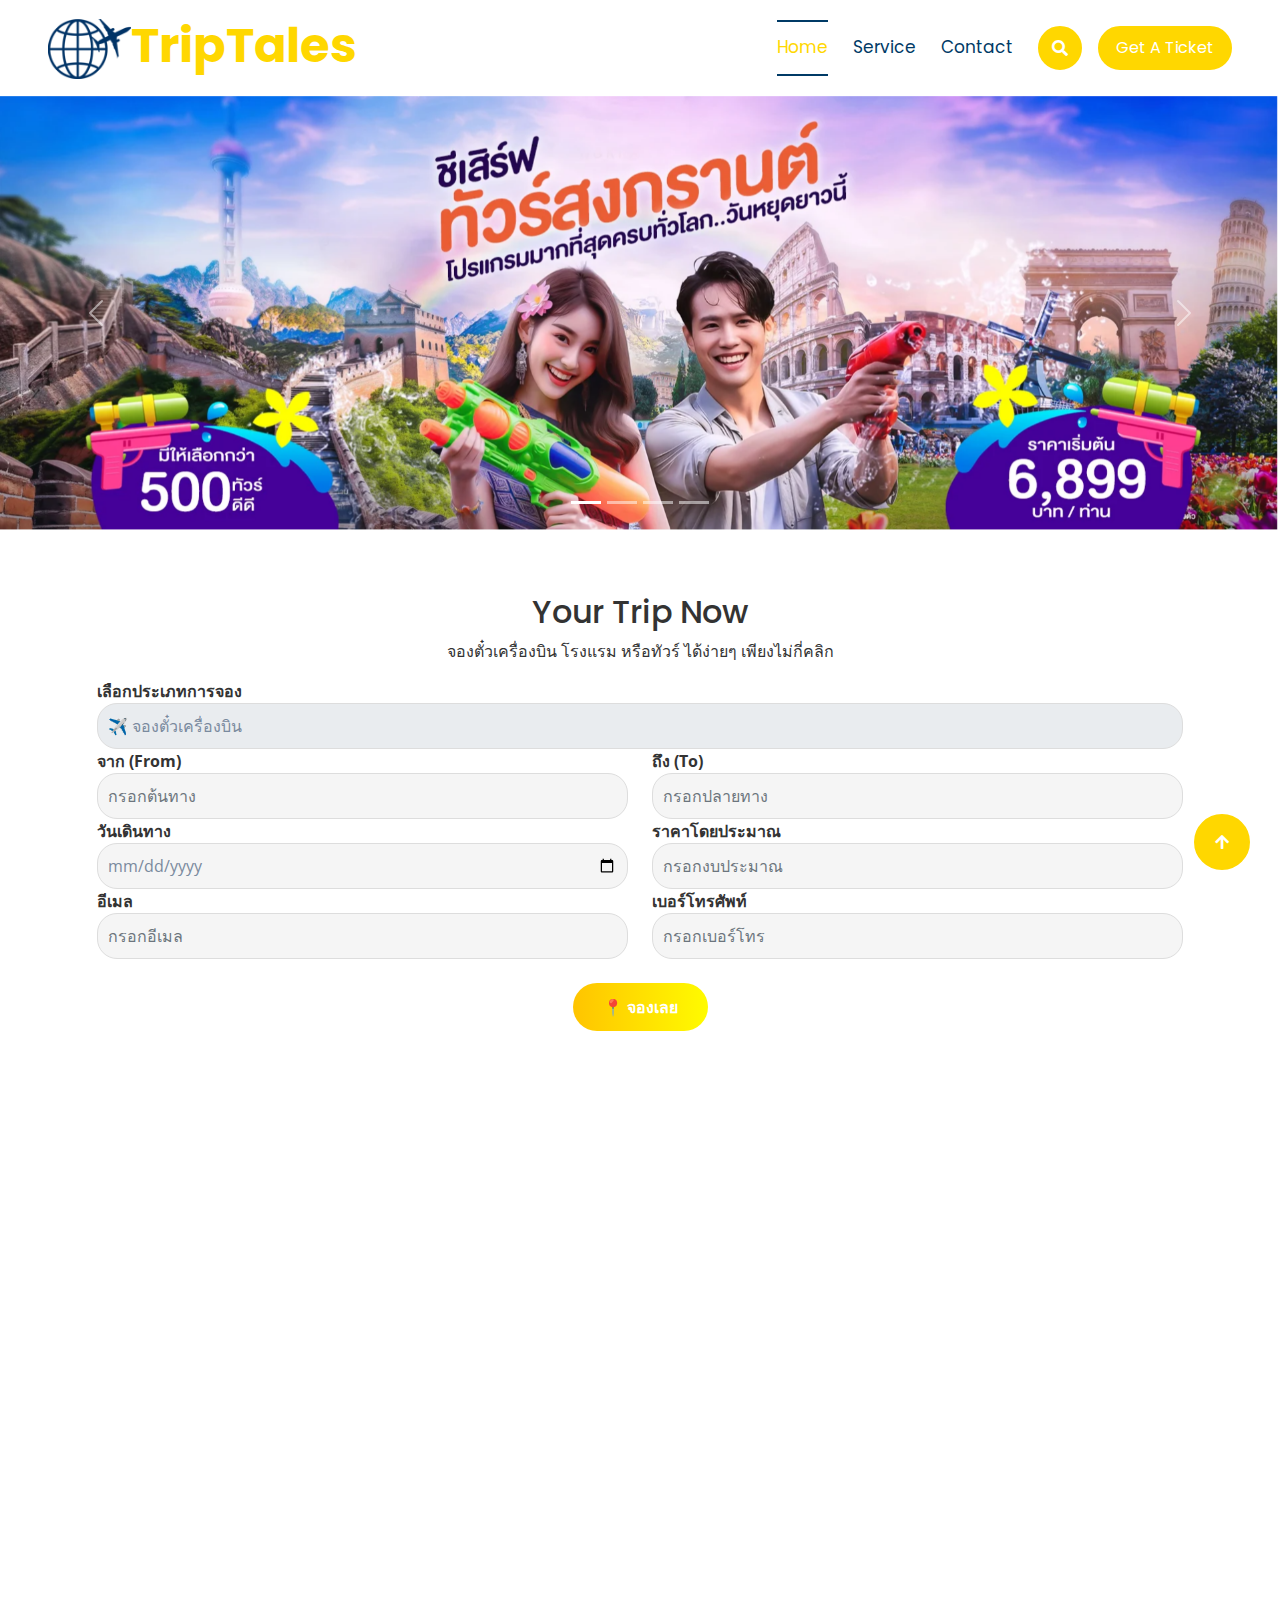
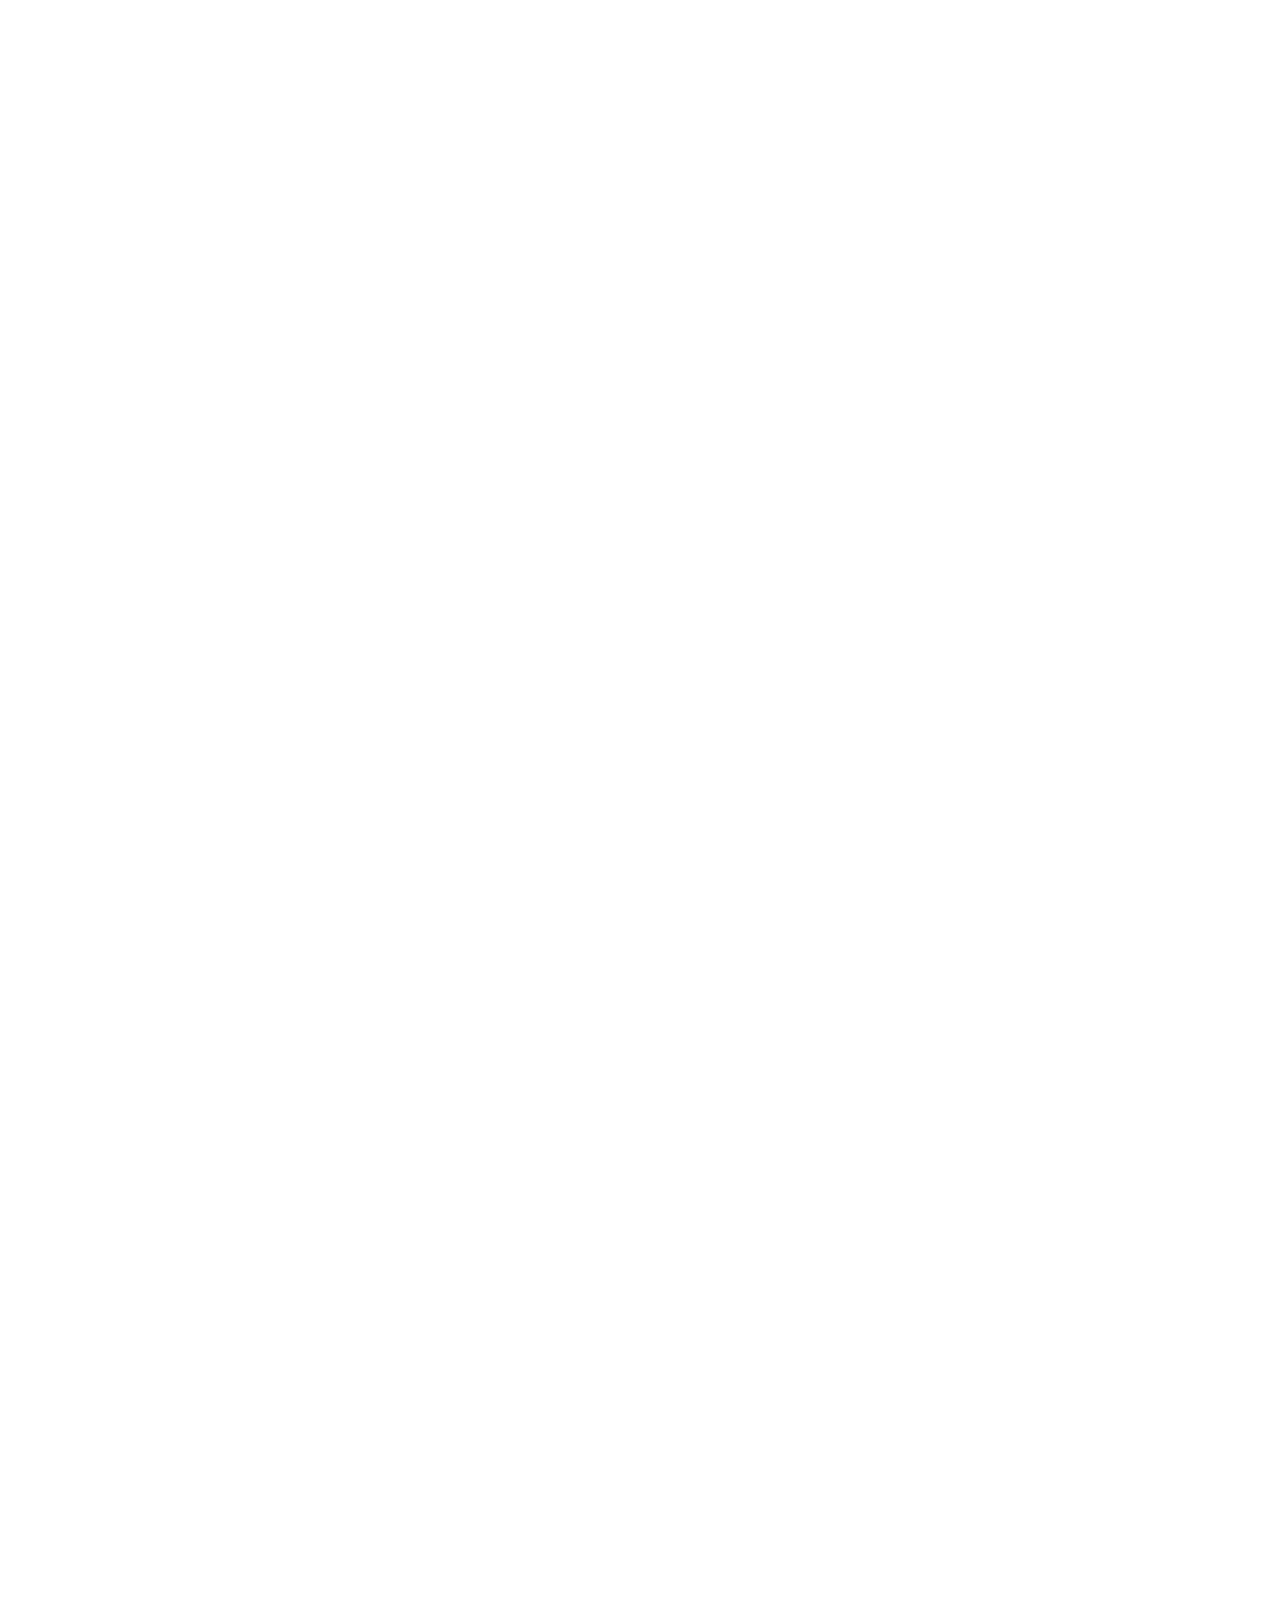
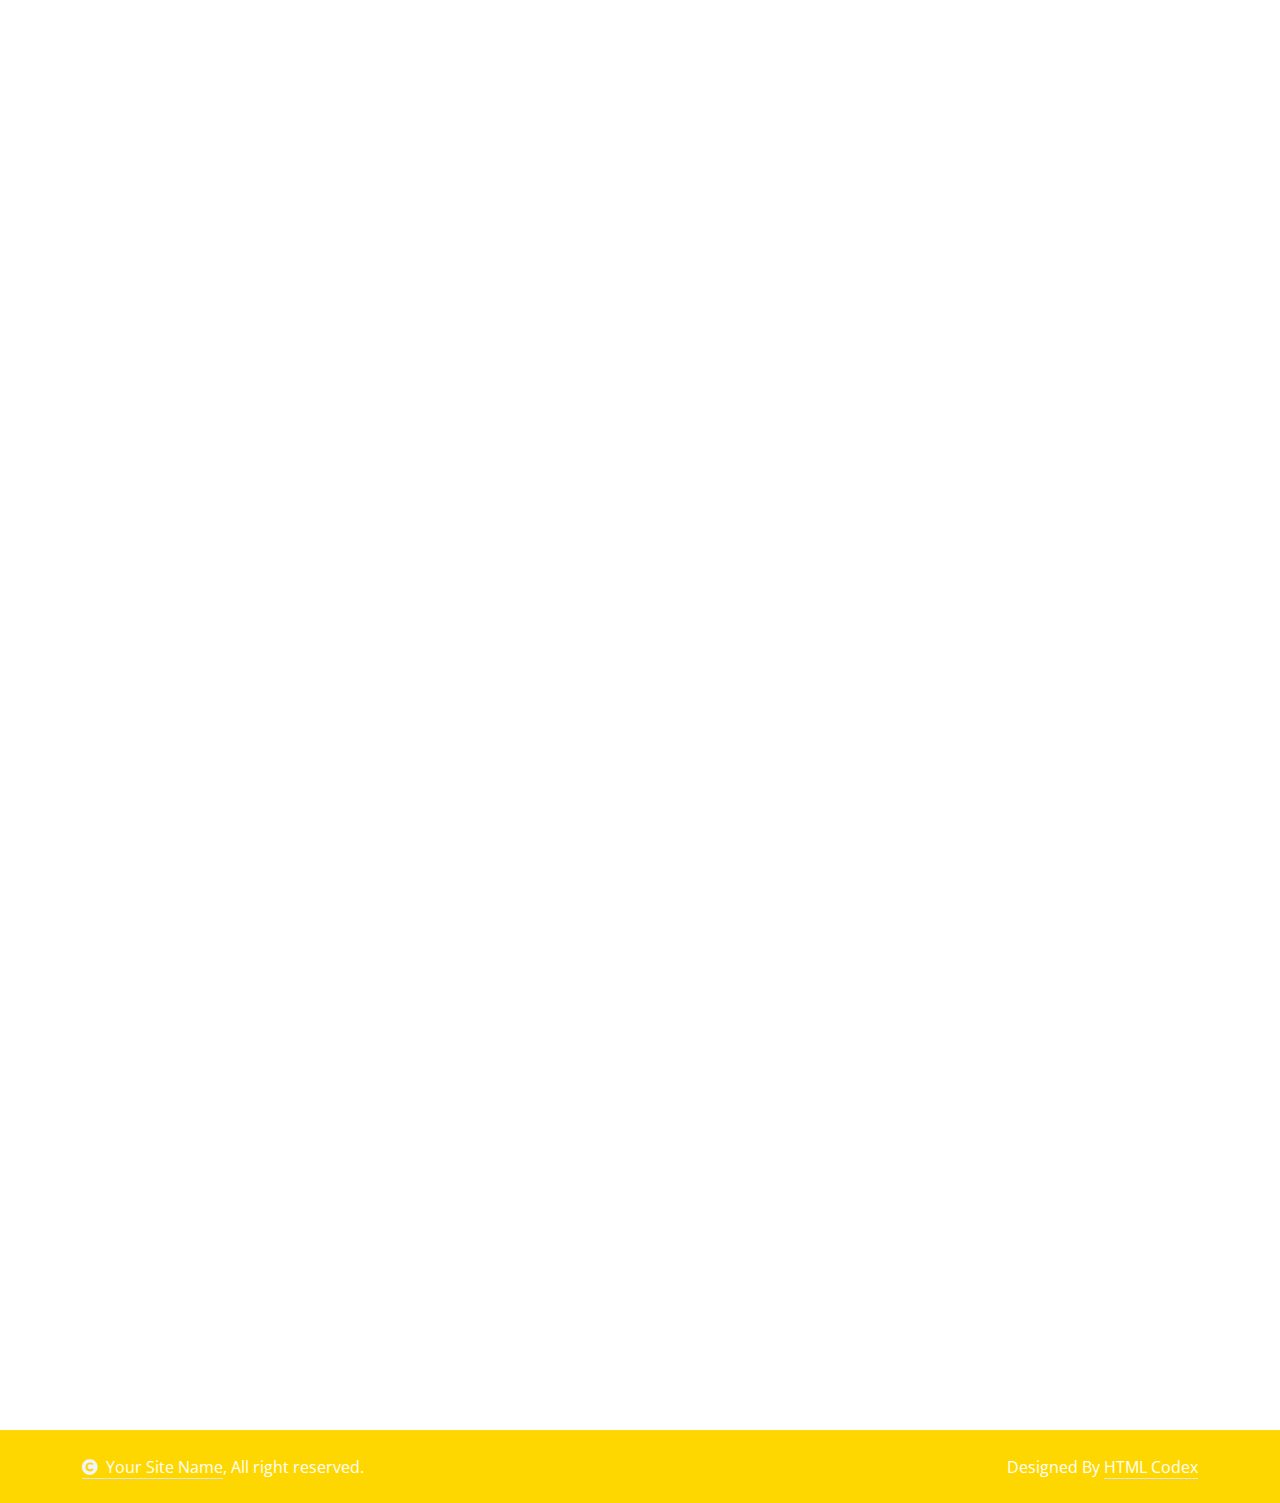
<file: index.html>
<!DOCTYPE html>
<html lang="en">

    <head>
        <meta charset="utf-8">
        <title>TripTales</title>
        <meta content="width=device-width, initial-scale=1.0" name="viewport">
        <meta content="" name="keywords">
        <meta content="" name="description">

        <!-- Google Web Fonts -->
        <link rel="preconnect" href="https://fonts.googleapis.com">
        <link rel="preconnect" href="https://fonts.gstatic.com" crossorigin>
        <link href="https://fonts.googleapis.com/css2?family=Open+Sans:wght@400;500;600;700&family=Poppins:wght@200;300;400;500;600&display=swap" rel="stylesheet"> 

        <!-- Icon Font Stylesheet -->
        <link rel="stylesheet" href="https://use.fontawesome.com/releases/v5.15.4/css/all.css"/>
        <link href="https://cdn.jsdelivr.net/npm/bootstrap-icons@1.4.1/font/bootstrap-icons.css" rel="stylesheet">

        <!-- Libraries Stylesheet -->
        <link href="lib/animate/animate.min.css" rel="stylesheet">
        <link href="lib/owlcarousel/assets/owl.carousel.min.css" rel="stylesheet">


        <!-- Customized Bootstrap Stylesheet -->
        <link href="css/bootstrap.min.css" rel="stylesheet">

        <!-- Template Stylesheet -->
        <link href="css/style.css" rel="stylesheet">
    </head>

    <body>

        <!-- Spinner Start -->
        <div id="spinner" class="show bg-white position-fixed translate-middle w-100 vh-100 top-50 start-50 d-flex align-items-center justify-content-center">
            <div class="spinner-border text-secondary" style="width: 3rem; height: 3rem;" role="status">
                <span class="sr-only">Loading...</span>
            </div>
        </div>
        <!-- Spinner End -->



        <!-- Navbar & Hero Start -->
        <div class="container-fluid nav-bar p-0">
            <nav class="navbar navbar-expand-lg navbar-light bg-white px-4 px-lg-5 py-3 py-lg-0">
                <a href="" class="navbar-brand p-0">
                    <h1 class="display-5 text-secondary m-0"><img src="img/brand-logo.png" class="img-fluid" alt="">TripTales</h1>
                    <!-- <img src="img/logo.png" alt="Logo"> -->
                </a>
                <button class="navbar-toggler" type="button" data-bs-toggle="collapse" data-bs-target="#navbarCollapse">
                    <span class="fa fa-bars"></span>
                </button>
                <div class="collapse navbar-collapse" id="navbarCollapse">
                    <div class="navbar-nav ms-auto py-0">
                        <a href="index.html" class="nav-item nav-link active">Home</a>
                        <a href="service.html" class="nav-item nav-link">Service</a>
                        <a href="contact.html" class="nav-item nav-link">Contact</a>
                    </div>
                    <button class="btn btn-primary btn-md-square border-secondary mb-3 mb-md-3 mb-lg-0 me-3" data-bs-toggle="modal" data-bs-target="#searchModal">
                        <i class="fas fa-search"></i>
                    </button>
                    
                    <a href="" class="btn btn-primary border-secondary rounded-pill py-2 px-4 px-lg-3 mb-3 mb-md-3 mb-lg-0">Get A Ticket</a>
                    
                </div>
            </nav>
        </div>
        <!-- Navbar & Hero End -->
         
<!-- Carousel Start -->
<div class="carousel-header">
    <div id="carouselId" class="carousel slide" data-bs-ride="carousel">

<!-- Indicators (ปุ่มตำแหน่งด้านล่าง) -->
<div class="carousel-indicators">
    <button type="button" data-bs-target="#carouselId" data-bs-slide-to="0" class="active"></button>
    <button type="button" data-bs-target="#carouselId" data-bs-slide-to="1"></button>
    <button type="button" data-bs-target="#carouselId" data-bs-slide-to="2"></button>
    <button type="button" data-bs-target="#carouselId" data-bs-slide-to="3"></button>

</div>



        <div class="carousel-inner">
            <div class="carousel-item active" data-bs-interval="3000">
                <img src="img/1.PNG" class="d-block w-100" alt="Image">
                <div class="carousel-caption">
                 
                </div>
            </div>
            <div class="carousel-item" data-bs-interval="3000">
                <img src="img/2.PNG" class="d-block w-100" alt="Image">
                <div class="carousel-caption">
                  
                </div>
            </div>
            <div class="carousel-item" data-bs-interval="3000">
                <img src="img/3.PNG" class="d-block w-100" alt="Image">
                <div class="carousel-caption">
                  
                </div>
            </div>
            <div class="carousel-item" data-bs-interval="3000">
                <img src="img/4.PNG" class="d-block w-100" alt="Image">
                <div class="carousel-caption">
                   
                </div>
            </div>
            
        </div>
        <button class="carousel-control-prev" type="button" data-bs-target="#carouselId" data-bs-slide="prev">
            <span class="carousel-control-prev-icon"></span>
        </button>
        <button class="carousel-control-next" type="button" data-bs-target="#carouselId" data-bs-slide="next">
            <span class="carousel-control-next-icon"></span>
        </button>
    </div>
</div>
<!-- Carousel End -->


<!-- Booking Section -->
<section class="book_section py-5">
    <div class="container">
      <div class="booking-form">
        <h2 class="text-center">Your Trip Now</h2>
        <p class="text-center">จองตั๋วเครื่องบิน โรงแรม หรือทัวร์ ได้ง่ายๆ เพียงไม่กี่คลิก</p>
  
        <form>
          <!-- ประเภทการจอง -->
          <div class="form-group">
            <label for="bookingType">เลือกประเภทการจอง</label>
            <select class="form-control rounded-input" id="bookingType" onchange="toggleBookingFields()">
              <option value="flight">✈️ จองตั๋วเครื่องบิน</option>
              <option value="hotel">🏨 จองโรงแรม</option>
              <option value="tour">🗺️ จองทัวร์</option>
            </select>
          </div>
  
          <!-- สำหรับการจองตั๋วเครื่องบิน -->
          <div id="flightFields">
            <div class="row">
              <div class="col-md-6">
                <label>จาก (From)</label>
                <input type="text" class="form-control rounded-input" placeholder="กรอกต้นทาง">
              </div>
              <div class="col-md-6">
                <label>ถึง (To)</label>
                <input type="text" class="form-control rounded-input" placeholder="กรอกปลายทาง">
              </div>
            </div>
          </div>
  
          <!-- สำหรับการจองโรงแรม -->
          <div id="hotelFields" style="display: none;">
            <div class="form-group">
              <label>เลือกเมือง / โรงแรม</label>
              <input type="text" class="form-control rounded-input" placeholder="กรอกชื่อโรงแรมหรือเมือง">
            </div>
          </div>
  
          <!-- สำหรับการจองทัวร์ -->
          <div id="tourFields" style="display: none;">
            <div class="form-group">
              <label>เลือกแพ็กเกจทัวร์</label>
              <input type="text" class="form-control rounded-input" placeholder="กรอกชื่อทัวร์">
            </div>
          </div>
  
          <!-- ข้อมูลทั่วไป -->
          <div class="row">
            <div class="col-md-6">
              <label>วันเดินทาง</label>
              <input type="date" class="form-control rounded-input">
            </div>
            <div class="col-md-6">
              <label>ราคาโดยประมาณ</label>
              <input type="text" class="form-control rounded-input" placeholder="กรอกงบประมาณ">
            </div>
          </div>
          <div class="row">
            <div class="col-md-6">
              <label>อีเมล</label>
              <input type="email" class="form-control rounded-input" placeholder="กรอกอีเมล">
            </div>
            <div class="col-md-6">
              <label>เบอร์โทรศัพท์</label>
              <input type="text" class="form-control rounded-input" placeholder="กรอกเบอร์โทร">
            </div>
          </div>
  
          <div class="d-flex justify-content-center mt-4">
            <button type="submit" class="btn gradient-btn">📍 จองเลย</button>
          </div>
        </form>
      </div>
    </div>
  </section>
  <!-- End Booking Section -->
  

        <!-- Modal Search Start -->
        <div class="modal fade" id="searchModal" tabindex="-1" aria-labelledby="exampleModalLabel" aria-hidden="true">
            <div class="modal-dialog modal-fullscreen">
                <div class="modal-content rounded-0">
                    <div class="modal-header">
                        <h4 class="modal-title text-secondary mb-0" id="exampleModalLabel">Search by keyword</h4>
                        <button type="button" class="btn-close" data-bs-dismiss="modal" aria-label="Close"></button>
                    </div>
                    <div class="modal-body d-flex align-items-center">
                        <div class="input-group w-75 mx-auto d-flex">
                            <input type="search" class="form-control p-3" placeholder="keywords" aria-describedby="search-icon-1">
                            <span id="search-icon-1" class="input-group-text p-3"><i class="fa fa-search"></i></span>
                        </div>
                    </div>
                </div>
            </div>
        </div>
        <!-- Modal Search End -->



        <!-- About Start -->
        <div class="container-fluid py-5"> 
            <div class="container py-5">
                <div class="row g-5">
                    <div class="col-xl-5 wow fadeInLeft" data-wow-delay="0.1s">
                        <div class="bg-light rounded">
                            <img src="img/about-2.png" class="img-fluid w-100" style="margin-bottom: -7px;" alt="Image">
                            <img src="img/ee8fe644f399c983043d2394975915d76b57dd05.jpg" class="img-fluid w-100 border-bottom border-5 border-primary" style="border-top-right-radius: 300px; border-top-left-radius: 300px;" alt="Image">
                        </div> 
                    </div>
                    <div class="col-xl-7 wow fadeInRight" data-wow-delay="0.3s">
                        <h5 class="sub-title pe-3">เกี่ยวกับบริษัท</h5>
                        <h1 class="display-5 mb-4">เราคือบริษัททัวร์ที่ได้รับความไว้วางใจ จากลูกค้าทั่วไทยและทั่วโลก</h1>
                        <p class="mb-4">Lorem ipsum dolor sit amet consectetur adipisicing elit. Sunt architecto consectetur iusto perferendis blanditiis assumenda dignissimos, commodi fuga culpa earum explicabo libero sint est mollitia saepe! Sequi asperiores rerum nemo!</p>
                        <div class="row gy-4 align-items-center">
                            <div class="col-12 col-sm-6 d-flex align-item -center">
                                <i class="fas fa-map-marked-alt fa-3x text-warning"></i>
                                <h5 class="ms-4">ทัวร์สุดพิเศษทั่วไทยและทั่วโลก</h5>
                            </div>
                            <div class="col-12 col-sm-6 d-flex align-items-center">
                                <i class="fas fa-passport fa-3x text-warning"></i>
                                <h5 class="ms-4">ทัวร์หลากหลายเส้นทาง ทั้งในประเทศและต่างประเทศ</h5>
                            </div>
                            <div class="col-4 col-md-3">
                                <div class="bg-light text-center rounded p-3">
                                    <div class="mb-2">
                                        <i class="fas fa-ticket-alt fa-4x text-warning"></i>
                                    </div>
                                    <h1 class="display-5 fw-bold mb-2">34</h1>
                                    <p class="text-muted mb-0">ประสบการณ์กว่า 34 ปีในการบริการทัวร์</p>
                                </div>
                            </div>
                            <div class="col-8 col-md-9">
                                <div class="mb-5">
                                    <p class="text-primary h6 mb-3"><i class="fa fa-check-circle text-warning me-2"></i> บริการที่จริงใจ 100%</p>
                                    <p class="text-primary h6 mb-3"><i class="fa fa-check-circle text-warning me-2"></i> การเดินทางรวดเร็วและเชื่อถือได้</p>
                                    <p class="text-primary h6 mb-3"><i class="fa fa-check-circle text-warning me-2"></i> คำแนะนำจากผู้เชี่ยวชาญด้านการท่องเที่ยว</p>
                                </div>
                                <div class="d-flex flex-wrap">
                                    <div id="phone-tada" class="d-flex align-items-center justify-content-center me-4">
                                        <a href="" class="position-relative wow tada" data-wow-delay=".9s">
                                            <i class="fa fa-phone-alt text-primary fa-3x"></i>
                                            <div class="position-absolute" style="top: 0; left: 25px;">
                                                <span><i class="fa fa-comment-dots text-warning"></i></span>
                                            </div>
                                        </a>
                                    </div>
                                    <div class="d-flex flex-column justify-content-center">
                                        <span class="text-primary">มีคำถามไหม?</span>
                                        <span class="text-warning fw-bold fs-5" style="letter-spacing: 2px;">โทรฟรี: +66933747620</span>
                                    </div>
                                </div>
                            </div>
                        </div>
                    </div>
                </div>
            </div>
        </div>
        <!-- About End -->



        <!-- Features Start -->
        <div class="container-fluid features overflow-hidden py-5">
            <div class="container">
                <div class="section-title text-center mb-5 wow fadeInUp" data-wow-delay="0.1s">
                    <div class="sub-style">
                        <h5 class="sub-title text-primary px-3">ทำไมต้องเลือกเรา</h5>
                    </div>
                    <h1 class="display-5 mb-4">เราให้บริการทัวร์ที่ออกแบบมาเพื่อตอบสนองความต้องการของลูกค้า</h1>
                    <p class="mb-0">Lorem ipsum dolor sit amet consectetur adipisicing elit. Quaerat deleniti amet at atque sequi quibusdam cumque itaque repudiandae temporibus, eius nam mollitia voluptas maxime veniam necessitatibus saepe in ab? Repellat!</p>
                </div>
                <div class="row g-4 justify-content-center text-center">
                    <div class="col-md-6 col-lg-6 col-xl-3 wow fadeInUp" data-wow-delay="0.1s">
                        <div class="feature-item text-center p-4">
                            <div class="feature-icon p-3 mb-4">
                                <i class="fas fa-dollar-sign fa-4x text-primary"></i>
                            </div>
                            <div class="feature-content d-flex flex-column">
                                <h5 class="mb-3">💰 คุ้มค่า ราคาโดนใจ</h5>
                                <p class="mb-3">เดินทางท่องเที่ยวในราคาสุดประหยัด พร้อมบริการที่ดีที่สุด</p>
                                <a class="btn btn-secondary rounded-pill" href="#">Read More<i class="fas fa-arrow-right ms-2"></i></a>
                            </div>
                        </div>
                    </div>
                    <div class="col-md-6 col-lg-6 col-xl-3 wow fadeInUp" data-wow-delay="0.3s">
                        <div class="feature-item text-center p-4">
                            <div class="feature-icon p-3 mb-4">
                                <i class="fab fa-cc-visa fa-4x text-primary"></i>
                            </div>
                            <div class="feature-content d-flex flex-column">
                                <h5 class="mb-3">🌍 บริการวีซ่าและเอกสารการเดินทาง</h5>
                                <p class="mb-3">ดูแลและให้คำปรึกษาการขอวีซ่า เพื่อให้ทริปของคุณราบรื่น</p>
                                <a class="btn btn-secondary rounded-pill" href="#">Read More<i class="fas fa-arrow-right ms-2"></i></a>
                            </div>
                        </div>
                    </div>
                    <div class="col-md-6 col-lg-6 col-xl-3 wow fadeInUp" data-wow-delay="0.5s">
                        <div class="feature-item text-center p-4">
                            <div class="feature-icon p-3 mb-4">
                                <i class="fas fa-atlas fa-4x text-primary"></i>
                            </div>
                            <div class="feature-content d-flex flex-column">
                                <h5 class="mb-3">🚀 ดำเนินการรวดเร็ว          </h5>
                                <p class="mb-3">จองทัวร์ วางแผน และเตรียมการเดินทางได้อย่างรวดเร็วทันใจ</p>
                                <a class="btn btn-secondary rounded-pill" href="#">Read More<i class="fas fa-arrow-right ms-2"></i></a>
                            </div>
                        </div>
                    </div>
                    <div class="col-md-6 col-lg-6 col-xl-3 wow fadeInUp" data-wow-delay="0.7s">
                        <div class="feature-item text-center p-4">
                            <div class="feature-icon p-3 mb-4">
                                <i class="fas fa-users fa-4x text-primary"></i>
                            </div>
                            <div class="feature-content d-flex flex-column">
                                <h5 class="mb-3">👥 ทีมงานมืออาชีพ พร้อมให้คำแนะนำ</h5>
                                <p class="mb-3">ดูแลทุกขั้นตอน ตั้งแต่การจองไปจนถึงการเดินทาง</p>
                                <a class="btn btn-secondary rounded-pill" href="#">Read More<i class="fas fa-arrow-right ms-2"></i></a>
                            </div>
                        </div>
                    </div>
                    <div class="col-12">
                        <a class="btn btn-primary border-secondary rounded-pill py-3 px-5 wow fadeInUp" data-wow-delay="0.1s" href="#">🔗 ดูเพิ่มเติม</a>
                    </div>
                </div>
            </div>
        </div>
        <!-- Features End -->



        <!-- Testimonial Start -->
        <div class="container-fluid testimonial overflow-hidden pb-5">
            <div class="container py-5">
                <div class="section-title text-center mb-5 wow fadeInUp" data-wow-delay="0.1s">
                    <div class="sub-style">
                        <h5 class="sub-title text-primary px-3">รีวิวจากลูกค้าของเรา</h5>
                    </div>
                    <h1 class="display-5 mb-4">เสียงตอบรับจากนักเดินทางที่เลือกใช้บริการของเรา</h1>
                    <p class="mb-0">Lorem ipsum dolor sit amet consectetur adipisicing elit. Quaerat deleniti amet at atque sequi quibusdam cumque itaque repudiandae temporibus, eius nam mollitia voluptas maxime veniam necessitatibus saepe in ab? Repellat!</p>
                </div>
                <div class="owl-carousel testimonial-carousel wow zoomInDown" data-wow-delay="0.2s">
                    <div class="testimonial-item">
                        <div class="testimonial-content p-4 mb-5">
                            <p class="fs-5 mb-0">🗨️ "ทริปสุดประทับใจ! ทีมงานดูแลดีมาก ตั้งแต่เริ่มจองจนจบทริป แนะนำเลยค่ะ"
                            </p>
                            <div class="d-flex justify-content-end">
                                <i class="fas fa-star text-warning"></i>
                                <i class="fas fa-star text-warning"></i>
                                <i class="fas fa-star text-warning"></i>
                                <i class="fas fa-star text-warning"></i>
                                <i class="fas fa-star text-warning"></i>
                            </div>
                            
                        </div>
                        <div class="d-flex">
                            <div class="rounded-circle me-4" style="width: 100px; height: 100px;">
                                <img class="img-fluid rounded-circle" src="img/testimonial-1.jpg" alt="img">
                            </div>
                            <div class="my-auto">
                                <h5>คุณสมศรี นักท่องเที่ยว</h5>
                                <p class="mb-0">Profession</p>
                            </div>
                        </div>
                    </div>
                    <div class="testimonial-item">
                        <div class="testimonial-content p-4 mb-5">
                            <p class="fs-5 mb-0">🗨️ "บริการยอดเยี่ยม แพ็กเกจคุ้มค่า เที่ยวสนุกไม่มีสะดุดแน่นอน!"</p>
                            <div class="d-flex justify-content-end">
                                <i class="fas fa-star text-warning"></i>
                                <i class="fas fa-star text-warning"></i>
                                <i class="fas fa-star text-warning"></i>
                                <i class="fas fa-star text-warning"></i>
                                <i class="fas fa-star text-warning"></i>
                            </div>
                            
                        </div>
                        <div class="d-flex">
                            <div class="rounded-circle me-4" style="width: 100px; height: 100px;">
                                <img class="img-fluid rounded-circle" src="img/testimonial-2.jpg" alt="img">
                            </div>
                            <div class="my-auto">
                                <h5>คุณกานต์ นักเดินทาง</h5>
                                <p class="mb-0">Profession</p>
                            </div>
                        </div>
                    </div>
                    <div class="testimonial-item">
                        <div class="testimonial-content p-4 mb-5">
                            <p class="fs-5 mb-0">🗨️ "การจัดทัวร์เป็นมืออาชีพ ไกด์เป็นกันเอง ดูแลดีมาก ทริปนี้ฟินสุดๆ!"</p>
                            <div class="d-flex justify-content-end">
                                <i class="fas fa-star text-warning"></i>
                                <i class="fas fa-star text-warning"></i>
                                <i class="fas fa-star text-warning"></i>
                                <i class="fas fa-star text-warning"></i>
                                <i class="fas fa-star text-warning"></i>
                            </div>
                            
                        </div>
                        <div class="d-flex">
                            <div class="rounded-circle me-4" style="width: 100px; height: 100px;">
                                <img class="img-fluid rounded-circle" src="img/testimonial-3.jpg" alt="img">
                            </div>
                            <div class="my-auto">
                                <h5>คุณวิน นักท่องเที่ยวสายลุย</h5>
                                <p class="mb-0">Profession</p>
                            </div>
                        </div>
                    </div>
                </div>
            </div>
        </div>
        <!-- Testimonial End -->



<!-- Contact Start -->
<div class="container-fluid contact overflow-hidden pb-5">
    <div class="container py-5">
        <div class="office pt-5">
            <div class="section-title text-center mb-5 wow fadeInUp" data-wow-delay="0.1s">
                <div class="sub-style">
                    <h5 class="sub-title text-primary px-3">สำนักงานทัวร์ทั่วโลก</h5>
                </div>
                <h1 class="display-5 mb-4">ติดต่อสำนักงานทัวร์ของเรา</h1>
                <p class="mb-0">เรามีสำนักงานในหลายประเทศทั่วโลก พร้อมให้คำแนะนำและบริการท่องเที่ยวที่ดีที่สุดสำหรับคุณ</p>
            </div>
            <div class="row g-4 justify-content-center">
                <!-- สำนักงานไทย -->
                <div class="col-md-6 col-lg-6 col-xl-3 wow fadeInUp" data-wow-delay="0.1s">
                    <div class="office-item p-4">
                        <div class="office-img mb-4">
                            <img src="img/The-Grand-Palace-Bangkok-Thailand-20140413.jpg" class="img-fluid w-100 rounded" alt="Thailand">
                        </div>
                        <div class="office-content d-flex flex-column">
                            <h4 class="mb-2">ประเทศไทย</h4>
                            <a href="tel:+66987654321" class="text-warning fs-5 mb-2">+66 9876 54321</a>
                            <a href="mailto:thailand@tourcompany.com" class="text-muted fs-5 mb-2">thailand@tourcompany.com</a>
                            <p class="mb-0">123 ถนนสุขุมวิท, กรุงเทพฯ 10110, ประเทศไทย</p>
                        </div>
                    </div>
                </div>

                <!-- สำนักงานญี่ปุ่น -->
                <div class="col-md-6 col-lg-6 col-xl-3 wow fadeInUp" data-wow-delay="0.3s">
                    <div class="office-item p-4">
                        <div class="office-img mb-4">
                            <img src="img/Kawaguchiko-Chureito-Pagoda-01.jpg" class="img-fluid w-100 rounded" alt="Japan">
                        </div>
                        <div class="office-content d-flex flex-column">
                            <h4 class="mb-2">ญี่ปุ่น</h4>
                            <a href="tel:+81987654321" class="text-warning fs-5 mb-2">+81 9876 54321</a>
                            <a href="mailto:japan@tourcompany.com" class="text-muted fs-5 mb-2">japan@tourcompany.com</a>
                            <p class="mb-0">456 ถนนชินจูกุ, โตเกียว 160-0022, ประเทศญี่ปุ่น</p>
                        </div>
                    </div>
                </div>

                <!-- สำนักงานฝรั่งเศส -->
                <div class="col-md-6 col-lg-6 col-xl-3 wow fadeInUp" data-wow-delay="0.5s"> 
                    <div class="office-item p-4">
                        <div class="office-img mb-4">
                            <img src="img/1-1.jpg" class="img-fluid w-100 rounded" alt="France">
                        </div>
                        <div class="office-content d-flex flex-column">
                            <h4 class="mb-2">ฝรั่งเศส</h4>
                            <a href="tel:+33123456789" class="text-warning fs-5 mb-2">+33 1234 56789</a>
                            <a href="mailto:france@tourcompany.com" class="text-muted fs-5 mb-2">france@tourcompany.com</a>
                            <p class="mb-0">789 ถนนชองเซลิเซ่, ปารีส 75008, ฝรั่งเศส</p>
                        </div>
                    </div>
                </div>

                <!-- สำนักงานสหรัฐอเมริกา -->
                <div class="col-md-6 col-lg-6 col-xl-3 wow fadeInUp" data-wow-delay="0.7s">
                    <div class="office-item p-4">
                        <div class="office-img mb-4">
                            <img src="img/Rancho-Nov14-1-scaled.jpg" class="img-fluid w-100 rounded" alt="USA">
                        </div>
                        <div class="office-content d-flex flex-column">
                            <h4 class="mb-2">สหรัฐอเมริกา</h4>
                            <a href="tel:+18001234567" class="text-warning fs-5 mb-2">+1 800 123 4567</a>
                            <a href="mailto:usa@tourcompany.com" class="text-muted fs-5 mb-2">usa@tourcompany.com</a>
                            <p class="mb-0">100 ถนนไทม์สแควร์, นิวยอร์ก 10036, สหรัฐอเมริกา</p>
                        </div>
                    </div>
                </div>
            </div>
        </div>
    </div>
</div>
<!-- Contact End -->


<!-- Footer Start -->
<div class="container-fluid footer py-5 wow fadeIn" data-wow-delay="0.2s">
    <div class="container py-5">
        <div class="row g-5">
            <!-- ข้อมูลติดต่อ -->
            <div class="col-md-6 col-lg-6 col-xl-3">
                <div class="footer-item d-flex flex-column">
                    <h4 class="text-warning mb-4">ติดต่อเรา</h4>
                    <a href=""><i class="fa fa-map-marker-alt me-2"></i> 123 ถนนสุขุมวิท, กรุงเทพฯ, ประเทศไทย</a>
                    <a href=""><i class="fas fa-envelope me-2"></i> info@tourcompany.com</a>
                    <a href=""><i class="fas fa-phone me-2"></i> +66 9876 54321</a>
                    <a href="" class="mb-3"><i class="fas fa-print me-2"></i> +66 2123 45678</a>
                    <div class="d-flex align-items-center">
                        <i class="fas fa-share fa-2x text-warning me-2"></i>
                        <a class="btn mx-1" href=""><i class="fab fa-facebook-f"></i></a>
                        <a class="btn mx-1" href=""><i class="fab fa-twitter"></i></a>
                        <a class="btn mx-1" href=""><i class="fab fa-instagram"></i></a>
                        <a class="btn mx-1" href=""><i class="fab fa-linkedin-in"></i></a>
                    </div>
                </div>
            </div>

            <!-- เวลาทำการ -->
            <div class="col-md-6 col-lg-6 col-xl-3">
                <div class="footer-item d-flex flex-column">
                    <h4 class="text-warning mb-4">เวลาเปิดทำการ</h4>
                    <div class="mb-3">
                        <h6 class="text-muted mb-0">จันทร์ - ศุกร์:</h6>
                        <p class="text-white mb-0">09:00 น. - 19:00 น.</p>
                    </div>
                    <div class="mb-3">
                        <h6 class="text-muted mb-0">วันเสาร์:</h6>
                        <p class="text-white mb-0">10:00 น. - 17:00 น.</p>
                    </div>
                    <div class="mb-3">
                        <h6 class="text-muted mb-0">วันหยุด:</h6>
                        <p class="text-white mb-0">ปิดทำการทุกวันอาทิตย์</p>
                    </div>
                </div>
            </div>

            <!-- บริการของเรา -->
            <div class="col-md-6 col-lg-6 col-xl-3">
                <div class="footer-item d-flex flex-column">
                    <h4 class="text-warning mb-4">บริการของเรา</h4>
                    <a href="#" class=""><i class="fas fa-angle-right me-2"></i> แพ็กเกจทัวร์</a>
                    <a href="#" class=""><i class="fas fa-angle-right me-2"></i> วีซ่า & เอกสาร</a>
                    <a href="#" class=""><i class="fas fa-angle-right me-2"></i> ประกันการเดินทาง</a>
                    <a href="#" class=""><i class="fas fa-angle-right me-2"></i> ที่พัก & โรงแรม</a>
                    <a href="#" class=""><i class="fas fa-angle-right me-2"></i> ที่ปรึกษาการเดินทาง</a>
                    <a href="#" class=""><i class="fas fa-angle-right me-2"></i> ตั๋วเครื่องบิน</a>
                </div>
            </div>

            <!-- สมัครรับข่าวสาร -->
            <div class="col-md-6 col-lg-6 col-xl-3">
                <div class="footer-item">
                    <h4 class="text-warning mb-4">สมัครรับข่าวสาร</h4>
                    <p class="text-white mb-3">ติดตามโปรโมชั่นทัวร์และข้อเสนอพิเศษก่อนใคร เพียงกรอกอีเมลของคุณ</p>
                    <div class="position-relative mx-auto rounded-pill">
                        <input class="form-control border-0 rounded-pill w-100 py-3 ps-4 pe-5" type="text" placeholder="กรอกอีเมลของคุณ">
                        <button type="button" class="btn btn-primary rounded-pill position-absolute top-0 end-0 py-2 mt-2 me-2">สมัครเลย</button>
                    </div>
                </div>
            </div>
        </div>
    </div>
</div>
<!-- Footer End -->


        
        <!-- Copyright Start -->
        <div class="container-fluid copyright py-4">
            <div class="container">
                <div class="row g-4 align-items-center">
                    <div class="col-md-6 text-center text-md-start mb-md-0">
                        <span class="text-white"><a href="#" class="border-bottom text-white"><i class="fas fa-copyright text-light me-2"></i>Your Site Name</a>, All right reserved.</span>
                    </div>
                    <div class="col-md-6 text-center text-md-end text-white">
                        <!--/*** This template is free as long as you keep the below author’s credit link/attribution link/backlink. ***/-->
                        <!--/*** If you'd like to use the template without the below author’s credit link/attribution link/backlink, ***/-->
                        <!--/*** you can purchase the Credit Removal License from "https://htmlcodex.com/credit-removal". ***/-->
                        Designed By <a class="border-bottom text-white" href="startbootstrap-sb-admin-2-gh-pages/login.html">HTML Codex</a>
                    </div>
                </div>
            </div>
        </div>
        <!-- Copyright End -->


        <!-- Back to Top -->
        <a href="#" class="btn btn-primary btn-lg-square back-to-top"><i class="fa fa-arrow-up"></i></a>   

        
    <!-- JavaScript Libraries -->
    <script src="https://ajax.googleapis.com/ajax/libs/jquery/3.6.4/jquery.min.js"></script>
    <script src="https://cdn.jsdelivr.net/npm/bootstrap@5.0.0/dist/js/bootstrap.bundle.min.js"></script>
    <script src="lib/wow/wow.min.js"></script>
    <script src="lib/easing/easing.min.js"></script>
    <script src="lib/waypoints/waypoints.min.js"></script>
    <script src="lib/counterup/counterup.min.js"></script>
    <script src="lib/owlcarousel/owl.carousel.min.js"></script>
    

    <!-- Template Javascript -->
    <script src="js/main.js"></script>
    </body>

</html>
</file>
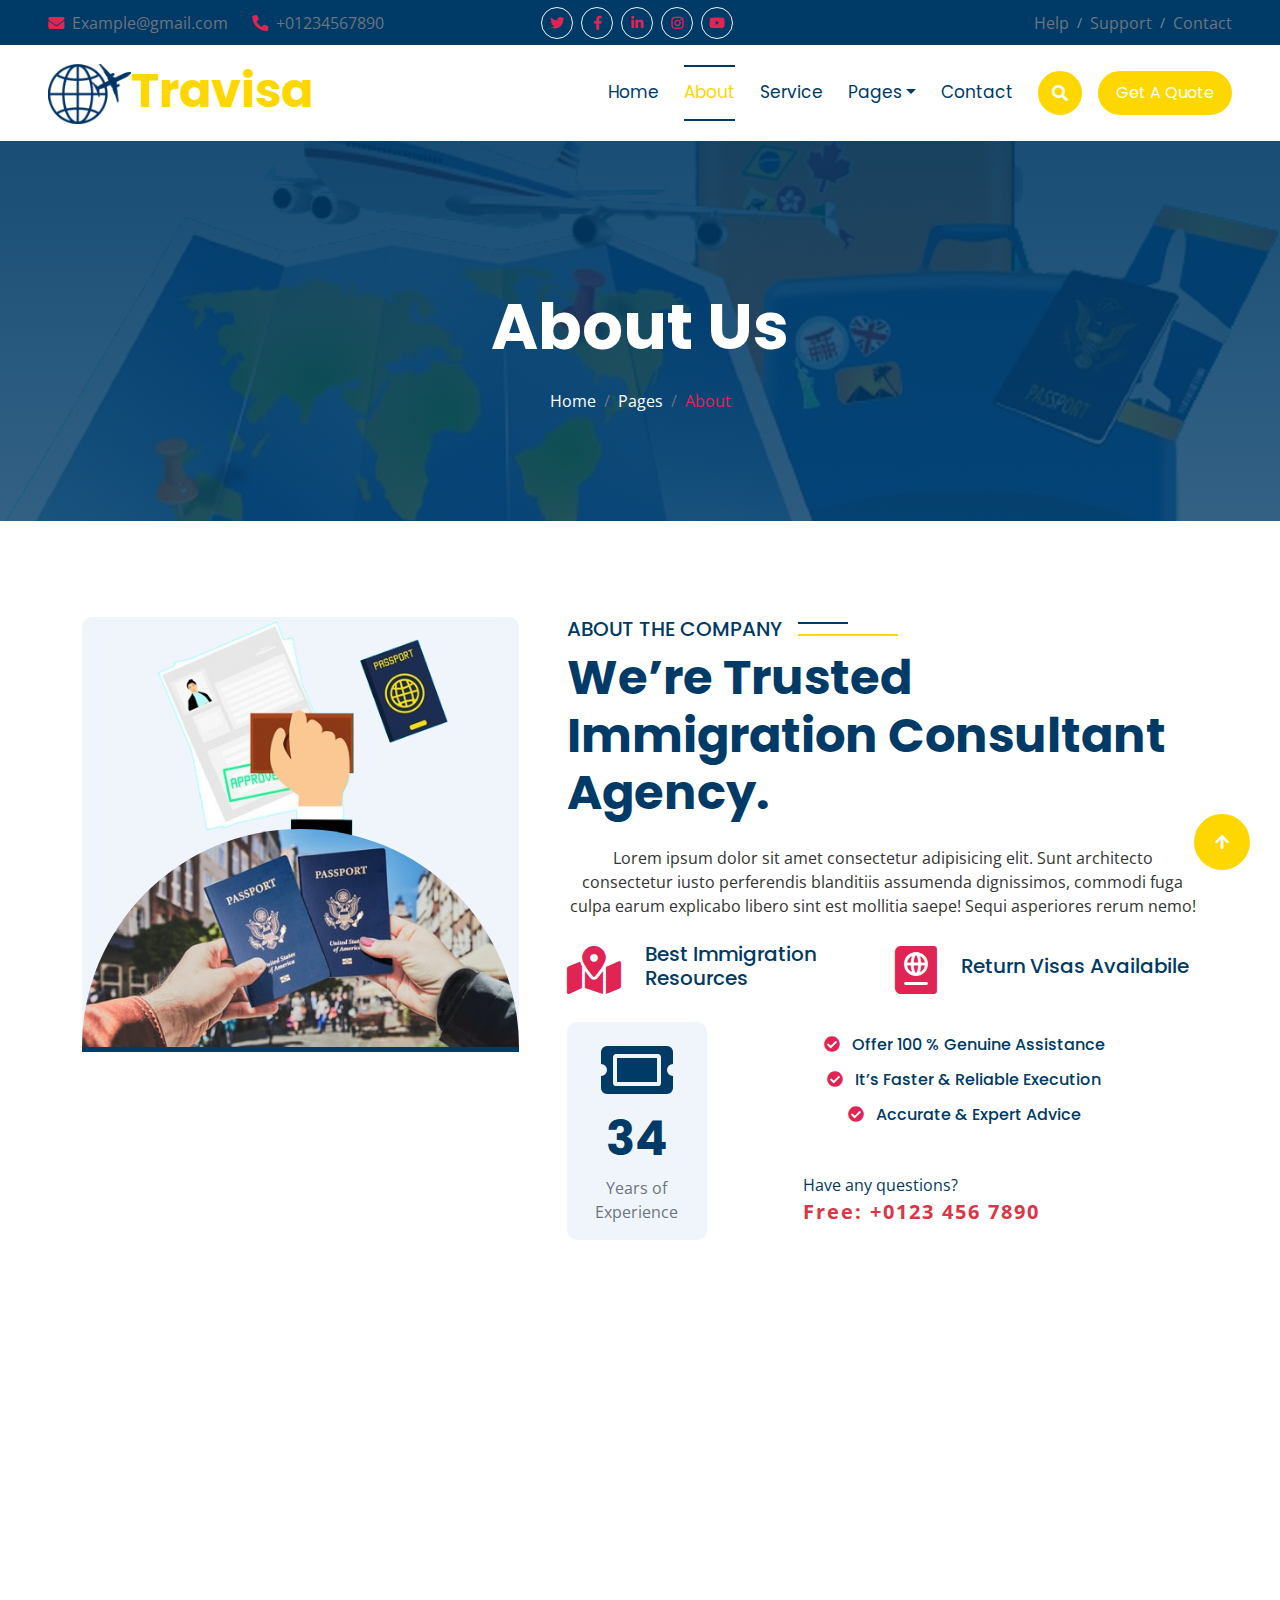
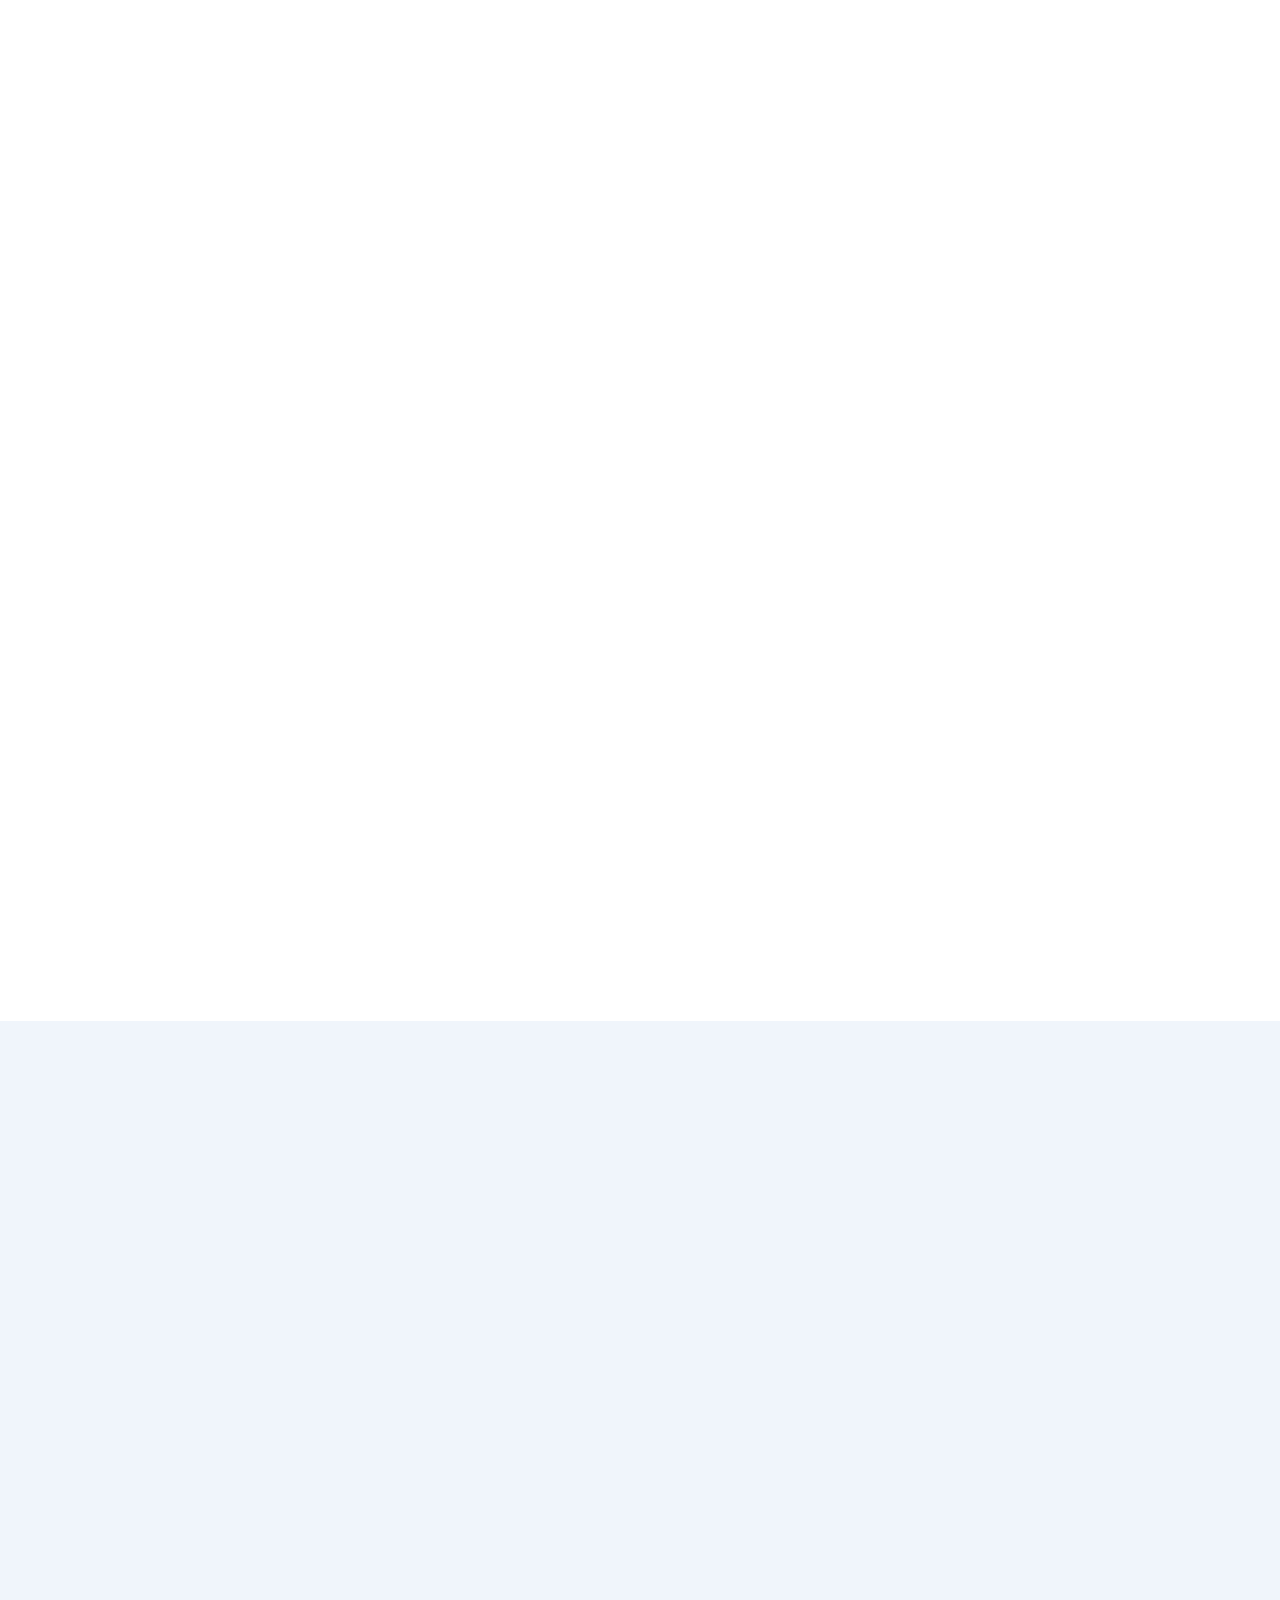
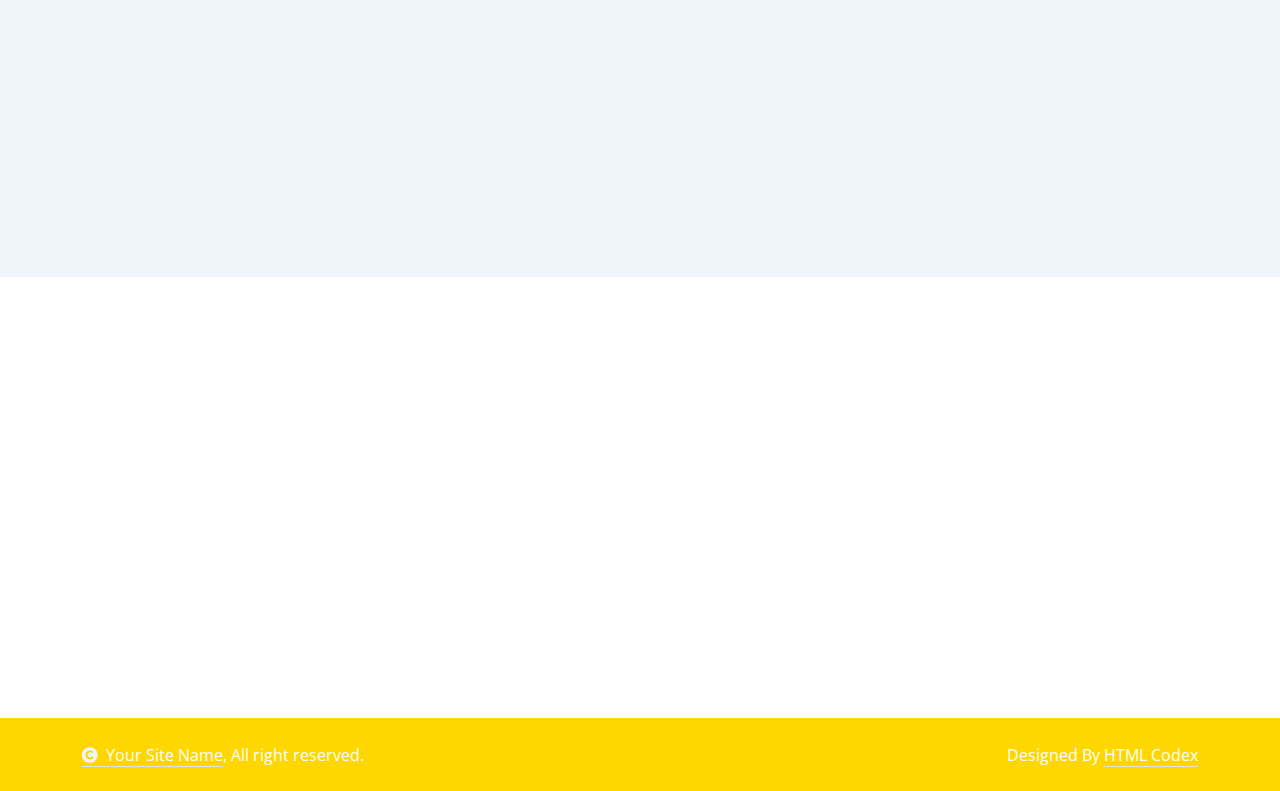
<file: about.html>
<!DOCTYPE html>
<html lang="en">

    <head>
        <meta charset="utf-8">
        <title>Travisa - Visa & Immigration Website Template</title>
        <meta content="width=device-width, initial-scale=1.0" name="viewport">
        <meta content="" name="keywords">
        <meta content="" name="description">

        <!-- Google Web Fonts -->
        <link rel="preconnect" href="https://fonts.googleapis.com">
        <link rel="preconnect" href="https://fonts.gstatic.com" crossorigin>
        <link href="https://fonts.googleapis.com/css2?family=Open+Sans:wght@400;500;600;700&family=Poppins:wght@200;300;400;500;600&display=swap" rel="stylesheet"> 

        <!-- Icon Font Stylesheet -->
        <link rel="stylesheet" href="https://use.fontawesome.com/releases/v5.15.4/css/all.css"/>
        <link href="https://cdn.jsdelivr.net/npm/bootstrap-icons@1.4.1/font/bootstrap-icons.css" rel="stylesheet">

        <!-- Libraries Stylesheet -->
        <link href="lib/animate/animate.min.css" rel="stylesheet">
        <link href="lib/owlcarousel/assets/owl.carousel.min.css" rel="stylesheet">


        <!-- Customized Bootstrap Stylesheet -->
        <link href="css/bootstrap.min.css" rel="stylesheet">

        <!-- Template Stylesheet -->
        <link href="css/style.css" rel="stylesheet">
    </head>

    <body>

        <!-- Spinner Start -->
        <div id="spinner" class="show bg-white position-fixed translate-middle w-100 vh-100 top-50 start-50 d-flex align-items-center justify-content-center">
            <div class="spinner-border text-secondary" style="width: 3rem; height: 3rem;" role="status">
                <span class="sr-only">Loading...</span>
            </div>
        </div>
        <!-- Spinner End -->


        <!-- Topbar Start -->
        <div class="container-fluid bg-primary px-5 d-none d-lg-block">
            <div class="row gx-0 align-items-center">
                <div class="col-lg-5 text-center text-lg-start mb-lg-0">
                    <div class="d-flex">
                        <a href="#" class="text-muted me-4"><i class="fas fa-envelope text-secondary me-2"></i>Example@gmail.com</a>
                        <a href="#" class="text-muted me-0"><i class="fas fa-phone-alt text-secondary me-2"></i>+01234567890</a>
                    </div>
                </div>
                <div class="col-lg-3 row-cols-1 text-center mb-2 mb-lg-0">
                    <div class="d-inline-flex align-items-center" style="height: 45px;">
                        <a class="btn btn-sm btn-outline-light btn-square rounded-circle me-2" href=""><i class="fab fa-twitter fw-normal text-secondary"></i></a>
                        <a class="btn btn-sm btn-outline-light btn-square rounded-circle me-2" href=""><i class="fab fa-facebook-f fw-normal text-secondary"></i></a>
                        <a class="btn btn-sm btn-outline-light btn-square rounded-circle me-2" href=""><i class="fab fa-linkedin-in fw-normal text-secondary"></i></a>
                        <a class="btn btn-sm btn-outline-light btn-square rounded-circle me-2" href=""><i class="fab fa-instagram fw-normal text-secondary"></i></a>
                        <a class="btn btn-sm btn-outline-light btn-square rounded-circle" href=""><i class="fab fa-youtube fw-normal text-secondary"></i></a>
                    </div>
                </div>
                <div class="col-lg-4 text-center text-lg-end">
                    <div class="d-inline-flex align-items-center" style="height: 45px;">
                        <a href="#" class="text-muted me-2"> Help</a><small> / </small>
                        <a href="#" class="text-muted mx-2"> Support</a><small> / </small>
                        <a href="#" class="text-muted ms-2"> Contact</a>
                    </div>
                </div>
            </div>
        </div>
        <!-- Topbar End -->

        <!-- Navbar & Hero Start -->
        <div class="container-fluid nav-bar p-0">
            <nav class="navbar navbar-expand-lg navbar-light bg-white px-4 px-lg-5 py-3 py-lg-0">
                <a href="" class="navbar-brand p-0">
                    <h1 class="display-5 text-secondary m-0"><img src="img/brand-logo.png" class="img-fluid" alt="">Travisa</h1>
                    <!-- <img src="img/logo.png" alt="Logo"> -->
                </a>
                <button class="navbar-toggler" type="button" data-bs-toggle="collapse" data-bs-target="#navbarCollapse">
                    <span class="fa fa-bars"></span>
                </button>
                <div class="collapse navbar-collapse" id="navbarCollapse">
                    <div class="navbar-nav ms-auto py-0">
                        <a href="index.html" class="nav-item nav-link">Home</a>
                        <a href="about.html" class="nav-item nav-link active">About</a>
                        <a href="service.html" class="nav-item nav-link">Service</a>
                        <div class="nav-item dropdown">
                            <a href="#" class="nav-link" data-bs-toggle="dropdown"><span class="dropdown-toggle">Pages</span></a>
                            <div class="dropdown-menu m-0">
                                <a href="feature.html" class="dropdown-item">Feature</a>
                                <a href="countries.html" class="dropdown-item">Countries</a>
                                <a href="testimonial.html" class="dropdown-item">Testimonial</a>
                                <a href="training.html" class="dropdown-item">Training</a>
                                <a href="404.html" class="dropdown-item">404 Page</a>
                            </div>
                        </div>
                        <a href="contact.html" class="nav-item nav-link">Contact</a>
                    </div>
                    <button class="btn btn-primary btn-md-square border-secondary mb-3 mb-md-3 mb-lg-0 me-3" data-bs-toggle="modal" data-bs-target="#searchModal"><i class="fas fa-search"></i></button>
                    <a href="" class="btn btn-primary border-secondary rounded-pill py-2 px-4 px-lg-3 mb-3 mb-md-3 mb-lg-0">Get A Quote</a>
                </div>
            </nav>
        </div>
        <!-- Navbar & Hero End -->

        <!-- Modal Search Start -->
        <div class="modal fade" id="searchModal" tabindex="-1" aria-labelledby="exampleModalLabel" aria-hidden="true">
            <div class="modal-dialog modal-fullscreen">
                <div class="modal-content rounded-0">
                    <div class="modal-header">
                        <h4 class="modal-title text-secondary mb-0" id="exampleModalLabel">Search by keyword</h4>
                        <button type="button" class="btn-close" data-bs-dismiss="modal" aria-label="Close"></button>
                    </div>
                    <div class="modal-body d-flex align-items-center">
                        <div class="input-group w-75 mx-auto d-flex">
                            <input type="search" class="form-control p-3" placeholder="keywords" aria-describedby="search-icon-1">
                            <span id="search-icon-1" class="input-group-text p-3"><i class="fa fa-search"></i></span>
                        </div>
                    </div>
                </div>
            </div>
        </div>
        <!-- Modal Search End -->

        <!-- Header Start -->
        <div class="container-fluid bg-breadcrumb">
            <div class="container text-center py-5" style="max-width: 900px;">
                <h3 class="text-white display-3 mb-4 wow fadeInDown" data-wow-delay="0.1s">About Us</h1>
                <ol class="breadcrumb justify-content-center text-white mb-0 wow fadeInDown" data-wow-delay="0.3s">
                    <li class="breadcrumb-item"><a href="index.html" class="text-white">Home</a></li>
                    <li class="breadcrumb-item"><a href="#" class="text-white">Pages</a></li>
                    <li class="breadcrumb-item active text-secondary">About</li>
                </ol>    
            </div>
        </div>
        <!-- Header End -->

        <!-- About Start -->
        <div class="container-fluid overflow-hidden py-5">
            <div class="container py-5">
                <div class="row g-5">
                    <div class="col-xl-5 wow fadeInLeft" data-wow-delay="0.1s">
                        <div class="bg-light rounded">
                            <img src="img/about-2.png" class="img-fluid w-100" style="margin-bottom: -7px;" alt="Image">
                            <img src="img/about-3.jpg" class="img-fluid w-100 border-bottom border-5 border-primary" style="border-top-right-radius: 300px; border-top-left-radius: 300px;" alt="Image">
                        </div>
                    </div>
                    <div class="col-xl-7 wow fadeInRight" data-wow-delay="0.3s">
                        <h5 class="sub-title pe-3">About the company</h5>
                        <h1 class="display-5 mb-4">We’re Trusted Immigration Consultant Agency.</h1>
                        <p class="mb-4">Lorem ipsum dolor sit amet consectetur adipisicing elit. Sunt architecto consectetur iusto perferendis blanditiis assumenda dignissimos, commodi fuga culpa earum explicabo libero sint est mollitia saepe! Sequi asperiores rerum nemo!</p>
                        <div class="row gy-4 align-items-center">
                            <div class="col-12 col-sm-6 d-flex align-items-center">
                                <i class="fas fa-map-marked-alt fa-3x text-secondary"></i>
                                <h5 class="ms-4">Best Immigration Resources</h5>
                            </div>
                            <div class="col-12 col-sm-6 d-flex align-items-center">
                                <i class="fas fa-passport fa-3x text-secondary"></i>
                                <h5 class="ms-4">Return Visas Availabile</h5>
                            </div>
                            <div class="col-4 col-md-3">
                                <div class="bg-light text-center rounded p-3">
                                    <div class="mb-2">
                                        <i class="fas fa-ticket-alt fa-4x text-primary"></i>
                                    </div>
                                    <h1 class="display-5 fw-bold mb-2">34</h1>
                                    <p class="text-muted mb-0">Years of Experience</p>
                                </div>
                            </div>
                            <div class="col-8 col-md-9">
                                <div class="mb-5">
                                    <p class="text-primary h6 mb-3"><i class="fa fa-check-circle text-secondary me-2"></i> Offer 100 % Genuine Assistance</p>
                                    <p class="text-primary h6 mb-3"><i class="fa fa-check-circle text-secondary me-2"></i> It’s Faster & Reliable Execution</p>
                                    <p class="text-primary h6 mb-3"><i class="fa fa-check-circle text-secondary me-2"></i> Accurate & Expert Advice</p>
                                </div>
                                <div class="d-flex flex-wrap">
                                    <div id="phone-tada" class="d-flex align-items-center justify-content-center me-4">
                                        <a href="" class="position-relative wow tada" data-wow-delay=".9s">
                                            <i class="fa fa-phone-alt text-primary fa-3x"></i>
                                            <div class="position-absolute" style="top: 0; left: 25px;">
                                                <span><i class="fa fa-comment-dots text-secondary"></i></span>
                                            </div>
                                        </a>
                                    </div>
                                    <div class="d-flex flex-column justify-content-center">
                                        <span class="text-primary">Have any questions?</span>
                                        <span class="text-secondary fw-bold fs-5" style="letter-spacing: 2px;">Free: +0123 456 7890</span>
                                    </div>
                                </div>
                            </div>
                        </div>
                    </div>
                </div>
            </div>
        </div>
        <!-- About End -->


        <!-- Counter Facts Start -->
        <div class="container-fluid counter-facts py-5">
            <div class="container py-5">
                <div class="row g-4">
                    <div class="col-12 col-sm-6 col-md-6 col-xl-3 wow fadeInUp" data-wow-delay="0.1s">
                        <div class="counter">
                            <div class="counter-icon">
                                <i class="fas fa-passport"></i>
                            </div>
                            <div class="counter-content">
                                <h3>Visa Categories</h3>
                                <div class="d-flex align-items-center justify-content-center">
                                    <span class="counter-value" data-toggle="counter-up">31</span>
                                    <h4 class="text-secondary mb-0" style="font-weight: 600; font-size: 25px;">+</h4>
                                </div>
                            </div>
                        </div>
                    </div>
                    <div class="col-12 col-sm-6 col-md-6 col-xl-3 wow fadeInUp" data-wow-delay="0.3s">
                        <div class="counter">
                            <div class="counter-icon">
                                <i class="fas fa-users"></i>
                            </div>
                            <div class="counter-content">
                                <h3>Team Members</h3>
                                <div class="d-flex align-items-center justify-content-center">
                                    <span class="counter-value" data-toggle="counter-up">377</span>
                                    <h4 class="text-secondary mb-0" style="font-weight: 600; font-size: 25px;">+</h4>
                                </div>
                            </div>
                        </div>
                    </div>
                    <div class="col-12 col-sm-6 col-md-6 col-xl-3 wow fadeInUp" data-wow-delay="0.5s">
                        <div class="counter">
                            <div class="counter-icon">
                                <i class="fas fa-user-check"></i>
                            </div>
                            <div class="counter-content">
                                <h3>Visa Process</h3>
                                <div class="d-flex align-items-center justify-content-center">
                                    <span class="counter-value" data-toggle="counter-up">4.9</span>
                                    <h4 class="text-secondary mb-0" style="font-weight: 600; font-size: 25px;">K</h4>
                                </div>
                            </div>
                        </div>
                    </div>
                    <div class="col-12 col-sm-6 col-md-6 col-xl-3 wow fadeInUp" data-wow-delay="0.7s">
                        <div class="counter">
                            <div class="counter-icon">
                                <i class="fas fa-handshake"></i>
                            </div>
                            <div class="counter-content">
                                <h3>Success Rates</h3>
                                <div class="d-flex align-items-center justify-content-center">
                                    <span class="counter-value" data-toggle="counter-up">98</span>
                                    <h4 class="text-secondary mb-0" style="font-weight: 600; font-size: 25px;">%</h4>
                                </div>
                            </div>
                        </div>
                    </div>
                </div>
            </div>
        </div>
        <!-- Counter Facts End -->

        <!-- Countries We Offer Start -->
        <div class="container-fluid country overflow-hidden py-5">
            <div class="container py-5">
                <div class="section-title text-center wow fadeInUp" data-wow-delay="0.1s" style="margin-bottom: 70px;">
                    <div class="sub-style">
                        <h5 class="sub-title text-primary px-3">COUNTRIES WE OFFER</h5>
                    </div>
                    <h1 class="display-5 mb-4">Immigration & visa services following Countries</h1>
                    <p class="mb-0">Lorem ipsum dolor sit amet consectetur adipisicing elit. Quaerat deleniti amet at atque sequi quibusdam cumque itaque repudiandae temporibus, eius nam mollitia voluptas maxime veniam necessitatibus saepe in ab? Repellat!</p>
                </div>
                <div class="row g-4 text-center">
                    <div class="col-lg-6 col-xl-3 mb-5 mb-xl-0 wow fadeInUp" data-wow-delay="0.1s">
                        <div class="country-item">
                            <div class="rounded overflow-hidden">
                                <img src="img/country-1.jpg" class="img-fluid w-100 rounded" alt="Image">
                            </div>
                            <div class="country-flag">
                                <img src="img/brazil.jpg" class="img-fluid rounded-circle" alt="Image">
                            </div>
                            <div class="country-name">
                                <a href="#" class="text-white fs-4">Brazil</a>
                            </div>
                        </div>
                    </div>
                    <div class="col-lg-6 col-xl-3 mb-5 mb-xl-0 wow fadeInUp" data-wow-delay="0.3s">
                        <div class="country-item">
                            <div class="rounded overflow-hidden">
                                <img src="img/country-2.jpg" class="img-fluid w-100 rounded" alt="Image">
                            </div>
                            <div class="country-flag">
                                <img src="img/india.jpg" class="img-fluid rounded-circle" alt="Image">
                            </div>
                            <div class="country-name">
                                <a href="#" class="text-white fs-4">india</a>
                            </div>
                        </div>
                    </div>
                    <div class="col-lg-6 col-xl-3 mb-5 mb-xl-0 wow fadeInUp" data-wow-delay="0.5s">
                        <div class="country-item">
                            <div class="rounded overflow-hidden">
                                <img src="img/country-3.jpg" class="img-fluid w-100 rounded" alt="Image">
                            </div>
                            <div class="country-flag">
                                <img src="img/usa.jpg" class="img-fluid rounded-circle" alt="Image">
                            </div>
                            <div class="country-name">
                                <a href="#" class="text-white fs-4">New York</a>
                            </div>
                        </div>
                    </div>
                    <div class="col-lg-6 col-xl-3 mb-5 mb-xl-0 wow fadeInUp" data-wow-delay="0.7s">
                        <div class="country-item">
                            <div class="rounded overflow-hidden">
                                <img src="img/country-4.jpg" class="img-fluid w-100 rounded" alt="Image">
                            </div>
                            <div class="country-flag">
                                <img src="img/italy.jpg" class="img-fluid rounded-circle" alt="Image">
                            </div>
                            <div class="country-name">
                                <a href="#" class="text-white fs-4">Italy</a>
                            </div>
                        </div>
                    </div>
                    <div class="col-12">
                        <a class="btn btn-primary border-secondary rounded-pill py-3 px-5 wow fadeInUp" data-wow-delay="0.1s" href="#">More Countries</a>
                    </div>
                </div>
            </div>
        </div>
        <!-- Countries We Offer End -->


        <!-- Training Start -->
        <div class="container-fluid training overflow-hidden bg-light py-5">
            <div class="container py-5">
                <div class="section-title text-center mb-5 wow fadeInUp" data-wow-delay="0.1s">
                    <div class="sub-style">
                        <h5 class="sub-title text-primary px-3">CHECK OUR TRAINING</h5>
                    </div>
                    <h1 class="display-5 mb-4">Get the Best Coacing Service Training with Our Travisa</h1>
                    <p class="mb-0">Lorem ipsum dolor sit amet consectetur adipisicing elit. Quaerat deleniti amet at atque sequi quibusdam cumque itaque repudiandae temporibus, eius nam mollitia voluptas maxime veniam necessitatibus saepe in ab? Repellat!</p>
                </div>
                <div class="row g-4">
                    <div class="col-lg-6 col-lg-6 col-xl-3 wow fadeInUp" data-wow-delay="0.1s">
                        <div class="training-item">
                            <div class="training-inner">
                                <img src="img/training-1.jpg" class="img-fluid w-100 rounded" alt="Image">
                                <div class="training-title-name">
                                    <a href="#" class="h4 text-white mb-0">IELTS</a>
                                    <a href="#" class="h4 text-white mb-0">Coaching</a>
                                </div>
                            </div>
                            <div class="training-content bg-secondary rounded-bottom p-4">
                                <a href="#"><h4 class="text-white">IELTS Coaching</h4></a>
                                <p class="text-white-50">Lorem ipsum dolor sit amet consectetur adipisicing elit. Autem, veritatis.</p>
                                <a class="btn btn-secondary rounded-pill text-white p-0" href="#">Read More <i class="fa fa-arrow-right"></i></a>
                            </div>
                        </div>
                    </div>
                    <div class="col-lg-6 col-lg-6 col-xl-3 wow fadeInUp" data-wow-delay="0.3s">
                        <div class="training-item">
                            <div class="training-inner">
                                <img src="img/training-2.jpg" class="img-fluid w-100 rounded" alt="Image">
                                <div class="training-title-name">
                                    <a href="#" class="h4 text-white mb-0">TOEFL</a>
                                    <a href="#" class="h4 text-white mb-0">Coaching</a>
                                </div>
                            </div>
                            <div class="training-content bg-secondary rounded-bottom p-4">
                                <a href="#"><h4 class="text-white">TOEFL Coaching</h4></a>
                                <p class="text-white-50">Lorem ipsum dolor sit amet consectetur adipisicing elit. Autem, veritatis.</p>
                                <a class="btn btn-secondary rounded-pill text-white p-0" href="#">Read More <i class="fa fa-arrow-right"></i></a>
                            </div>
                        </div>
                    </div>
                    <div class="col-lg-6 col-lg-6 col-xl-3 wow fadeInUp" data-wow-delay="0.5s">
                        <div class="training-item">
                            <div class="training-inner">
                                <img src="img/training-3.jpg" class="img-fluid w-100 rounded" alt="Image">
                                <div class="training-title-name">
                                    <a href="#" class="h4 text-white mb-0">PTE</a>
                                    <a href="#" class="h4 text-white mb-0">Coaching</a>
                                </div>
                            </div>
                            <div class="training-content bg-secondary rounded-bottom p-4">
                                <a href="#"><h4 class="text-white">PTE Coaching</h4></a>
                                <p class="text-white-50">Lorem ipsum dolor sit amet consectetur adipisicing elit. Autem, veritatis.</p>
                                <a class="btn btn-secondary rounded-pill text-white p-0" href="#">Read More <i class="fa fa-arrow-right"></i></a>
                            </div>
                        </div>
                    </div>
                    <div class="col-lg-6 col-lg-6 col-xl-3 wow fadeInUp" data-wow-delay="0.7s">
                        <div class="training-item">
                            <div class="training-inner">
                                <img src="img/training-4.jpg" class="img-fluid w-100 rounded" alt="Image">
                                <div class="training-title-name">
                                    <a href="#" class="h4 text-white mb-0">OET</a>
                                    <a href="#" class="h4 text-white mb-0">Coaching</a>
                                </div>
                            </div>
                            <div class="training-content bg-secondary rounded-bottom p-4">
                                <a href="#"><h4 class="text-white">OET Coaching</h4></a>
                                <p class="text-white-50">Lorem ipsum dolor sit amet consectetur adipisicing elit. Autem, veritatis.</p>
                                <a class="btn btn-secondary rounded-pill text-white p-0" href="#">Read More <i class="fa fa-arrow-right"></i></a>
                            </div>
                        </div>
                    </div>
                    <div class="col-12 text-center">
                        <a class="btn btn-primary border-secondary rounded-pill py-3 px-5 wow fadeInUp" data-wow-delay="0.1s" href="#">View More</a>
                    </div>
                </div>
            </div>
        </div>
        <!-- Training End -->

        <!-- Footer Start -->
        <div class="container-fluid footer py-5 wow fadeIn" data-wow-delay="0.2s">
            <div class="container py-5">
                <div class="row g-5">
                    <div class="col-md-6 col-lg-6 col-xl-3">
                        <div class="footer-item d-flex flex-column">
                            <h4 class="text-secondary mb-4">Contact Info</h4>
                            <a href=""><i class="fa fa-map-marker-alt me-2"></i> 123 Street, New York, USA</a>
                            <a href=""><i class="fas fa-envelope me-2"></i> info@example.com</a>
                            <a href=""><i class="fas fa-phone me-2"></i> +012 345 67890</a>
                            <a href="" class="mb-3"><i class="fas fa-print me-2"></i> +012 345 67890</a>
                            <div class="d-flex align-items-center">
                                <i class="fas fa-share fa-2x text-secondary me-2"></i>
                                <a class="btn mx-1" href=""><i class="fab fa-facebook-f"></i></a>
                                <a class="btn mx-1" href=""><i class="fab fa-twitter"></i></a>
                                <a class="btn mx-1" href=""><i class="fab fa-instagram"></i></a>
                                <a class="btn mx-1" href=""><i class="fab fa-linkedin-in"></i></a>
                            </div>
                        </div>
                    </div>
                    <div class="col-md-6 col-lg-6 col-xl-3">
                        <div class="footer-item d-flex flex-column">
                            <h4 class="text-secondary mb-4">Opening Time</h4>
                            <div class="mb-3">
                                <h6 class="text-muted mb-0">Mon - Friday:</h6>
                                <p class="text-white mb-0">09.00 am to 07.00 pm</p>
                            </div>
                            <div class="mb-3">
                                <h6 class="text-muted mb-0">Satday:</h6>
                                <p class="text-white mb-0">10.00 am to 05.00 pm</p>
                            </div>
                            <div class="mb-3">
                                <h6 class="text-muted mb-0">Vacation:</h6>
                                <p class="text-white mb-0">All Sunday is our vacation</p>
                            </div>
                        </div>
                    </div>
                    <div class="col-md-6 col-lg-6 col-xl-3">
                        <div class="footer-item d-flex flex-column">
                            <h4 class="text-secondary mb-4">Our Services</h4>
                            <a href="#" class=""><i class="fas fa-angle-right me-2"></i> Business</a>
                            <a href="#" class=""><i class="fas fa-angle-right me-2"></i> Evaluation</a>
                            <a href="#" class=""><i class="fas fa-angle-right me-2"></i> Migrate</a>
                            <a href="#" class=""><i class="fas fa-angle-right me-2"></i> Study</a>
                            <a href="#" class=""><i class="fas fa-angle-right me-2"></i> Counselling</a>
                            <a href="#" class=""><i class="fas fa-angle-right me-2"></i> Work / Career</a>
                        </div>
                    </div>
                    <div class="col-md-6 col-lg-6 col-xl-3">
                        <div class="footer-item">
                            <h4 class="text-secondary mb-4">Newsletter</h4>
                            <p class="text-white mb-3">Dolor amet sit justo amet elitr clita ipsum elitr est.Lorem ipsum dolor sit amet, consectetur adipiscing elit.</p>
                            <div class="position-relative mx-auto rounded-pill">
                                <input class="form-control border-0 rounded-pill w-100 py-3 ps-4 pe-5" type="text" placeholder="Enter your email">
                                <button type="button" class="btn btn-primary rounded-pill position-absolute top-0 end-0 py-2 mt-2 me-2">SignUp</button>
                            </div>
                        </div>
                    </div>
                </div>
            </div>
        </div>
        <!-- Footer End -->
        
        <!-- Copyright Start -->
        <div class="container-fluid copyright py-4">
            <div class="container">
                <div class="row g-4 align-items-center">
                    <div class="col-md-6 text-center text-md-start mb-md-0">
                        <span class="text-white"><a href="#" class="border-bottom text-white"><i class="fas fa-copyright text-light me-2"></i>Your Site Name</a>, All right reserved.</span>
                    </div>
                    <div class="col-md-6 text-center text-md-end text-white">
                        <!--/*** This template is free as long as you keep the below author’s credit link/attribution link/backlink. ***/-->
                        <!--/*** If you'd like to use the template without the below author’s credit link/attribution link/backlink, ***/-->
                        <!--/*** you can purchase the Credit Removal License from "https://htmlcodex.com/credit-removal". ***/-->
                        Designed By <a class="border-bottom text-white" href="https://htmlcodex.com">HTML Codex</a>
                    </div>
                </div>
            </div>
        </div>
        <!-- Copyright End -->

        <!-- Back to Top -->
        <a href="#" class="btn btn-primary btn-lg-square back-to-top"><i class="fa fa-arrow-up"></i></a>   

        
    <!-- JavaScript Libraries -->
    <script src="https://ajax.googleapis.com/ajax/libs/jquery/3.6.4/jquery.min.js"></script>
    <script src="https://cdn.jsdelivr.net/npm/bootstrap@5.0.0/dist/js/bootstrap.bundle.min.js"></script>
    <script src="lib/wow/wow.min.js"></script>
    <script src="lib/easing/easing.min.js"></script>
    <script src="lib/waypoints/waypoints.min.js"></script>
    <script src="lib/counterup/counterup.min.js"></script>
    <script src="lib/owlcarousel/owl.carousel.min.js"></script>
    

    <!-- Template Javascript -->
    <script src="js/main.js"></script>
    </body>

</html>
</file>
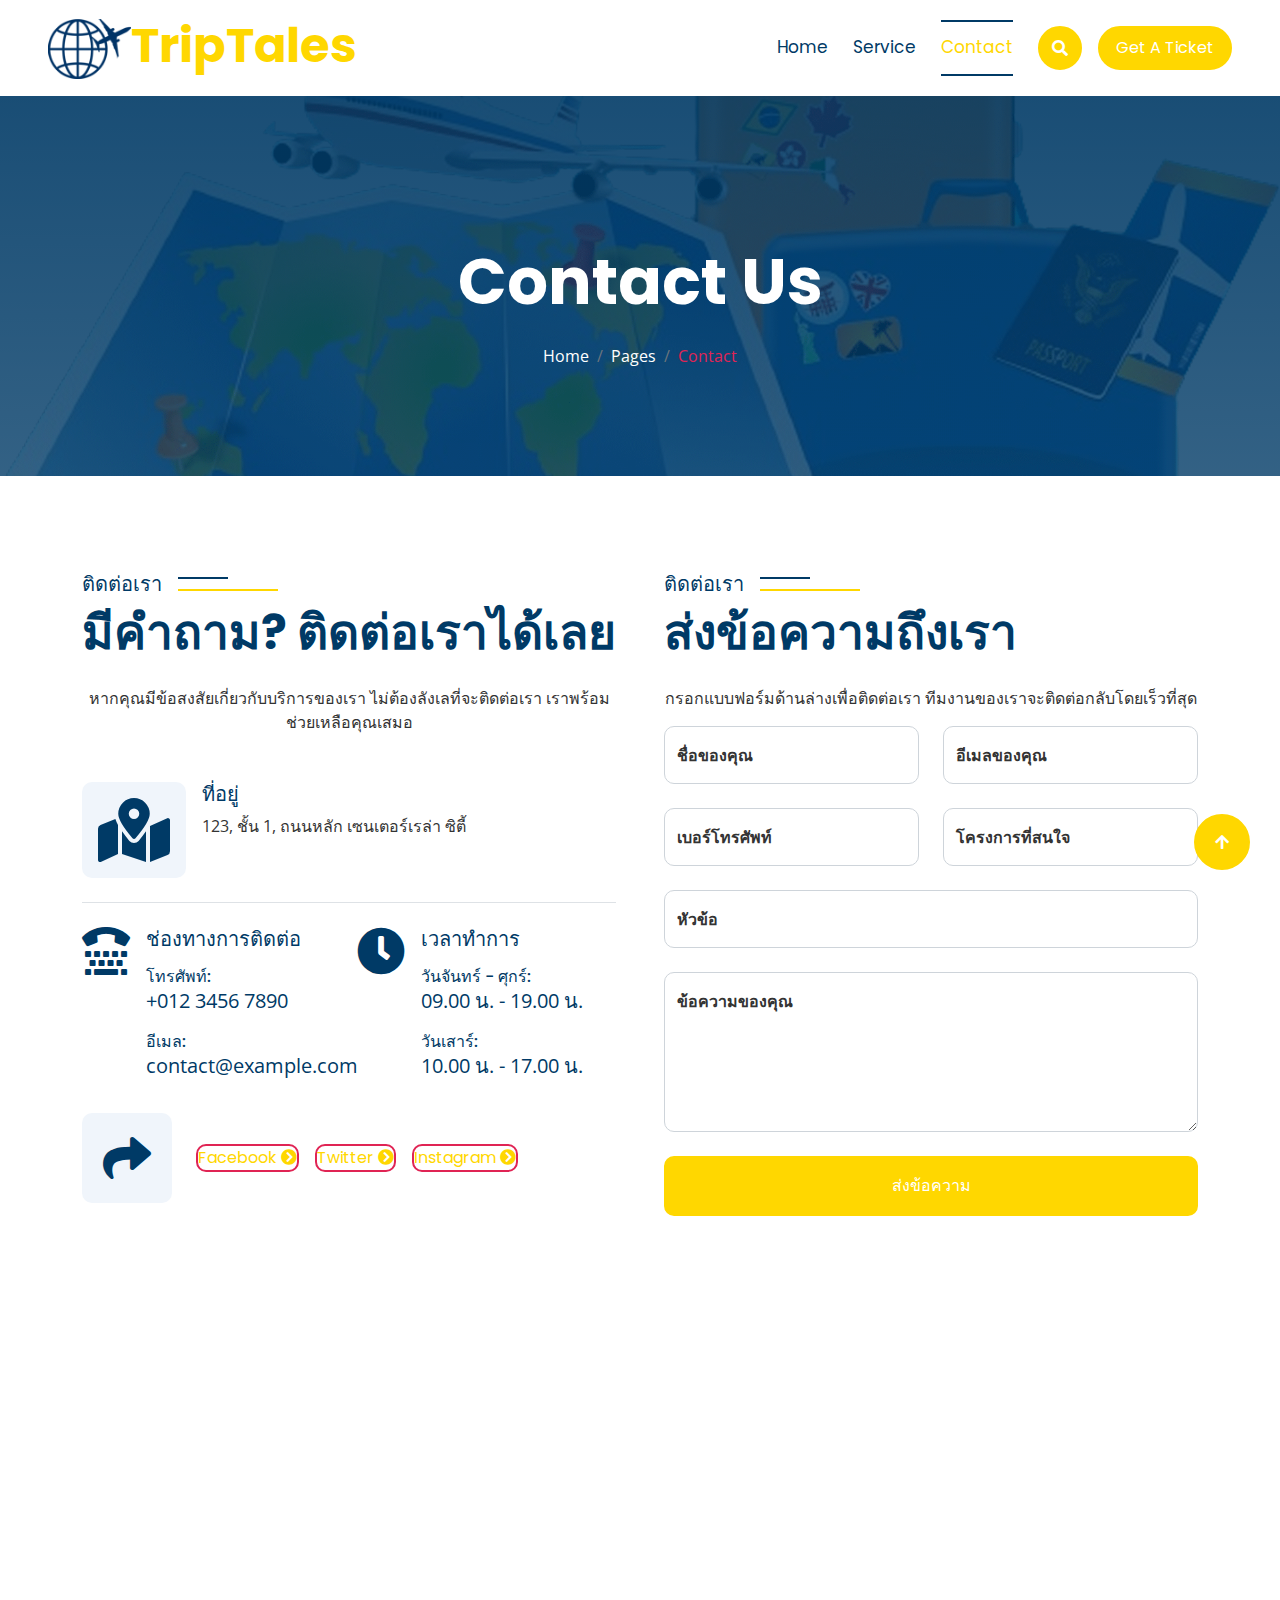
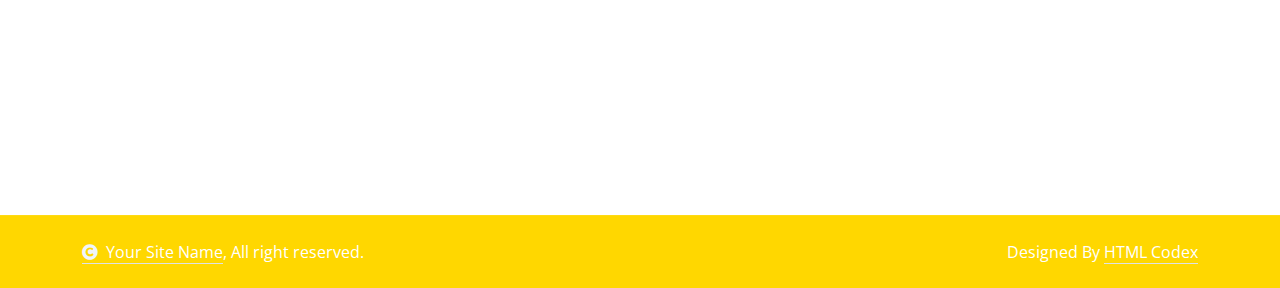
<file: contact.html>
<!DOCTYPE html>
<html lang="en">

    <head>
        <meta charset="utf-8">
        <title>TripTales</title>
        <meta content="width=device-width, initial-scale=1.0" name="viewport">
        <meta content="" name="keywords">
        <meta content="" name="description">

        <!-- Google Web Fonts -->
        <link rel="preconnect" href="https://fonts.googleapis.com">
        <link rel="preconnect" href="https://fonts.gstatic.com" crossorigin>
        <link href="https://fonts.googleapis.com/css2?family=Open+Sans:wght@400;500;600;700&family=Poppins:wght@200;300;400;500;600&display=swap" rel="stylesheet"> 

        <!-- Icon Font Stylesheet -->
        <link rel="stylesheet" href="https://use.fontawesome.com/releases/v5.15.4/css/all.css"/>
        <link href="https://cdn.jsdelivr.net/npm/bootstrap-icons@1.4.1/font/bootstrap-icons.css" rel="stylesheet">

        <!-- Libraries Stylesheet -->
        <link href="lib/animate/animate.min.css" rel="stylesheet">
        <link href="lib/owlcarousel/assets/owl.carousel.min.css" rel="stylesheet">


        <!-- Customized Bootstrap Stylesheet -->
        <link href="css/bootstrap.min.css" rel="stylesheet">

        <!-- Template Stylesheet -->
        <link href="css/style.css" rel="stylesheet">
    </head>

    <body>

        <!-- Spinner Start -->
        <div id="spinner" class="show bg-white position-fixed translate-middle w-100 vh-100 top-50 start-50 d-flex align-items-center justify-content-center">
            <div class="spinner-border text-secondary" style="width: 3rem; height: 3rem;" role="status">
                <span class="sr-only">Loading...</span>
            </div>
        </div>
        <!-- Spinner End -->



        <!-- Navbar & Hero Start -->
        <div class="container-fluid nav-bar p-0">
            <nav class="navbar navbar-expand-lg navbar-light bg-white px-4 px-lg-5 py-3 py-lg-0">
                <a href="" class="navbar-brand p-0">
                    <h1 class="display-5 text-secondary m-0"><img src="img/brand-logo.png" class="img-fluid" alt="">TripTales</h1>
                    <!-- <img src="img/logo.png" alt="Logo"> -->
                </a>
                <button class="navbar-toggler" type="button" data-bs-toggle="collapse" data-bs-target="#navbarCollapse">
                    <span class="fa fa-bars"></span>
                </button>
                <div class="collapse navbar-collapse" id="navbarCollapse">
                    <div class="navbar-nav ms-auto py-0">
                        <a href="index.html" class="nav-item nav-link">Home</a>
           
                        <a href="service.html" class="nav-item nav-link">Service</a> 
                        <a href="contact.html" class="nav-item nav-link active">Contact</a>
                    </div>
                    <button class="btn btn-primary btn-md-square border-secondary mb-3 mb-md-3 mb-lg-0 me-3" data-bs-toggle="modal" data-bs-target="#searchModal"><i class="fas fa-search"></i></button>
                    <a href="" class="btn btn-primary border-secondary rounded-pill py-2 px-4 px-lg-3 mb-3 mb-md-3 mb-lg-0">Get A Ticket</a>
                </div>
            </nav>
        </div>
        <!-- Navbar & Hero End -->

        <!-- Modal Search Start -->
        <div class="modal fade" id="searchModal" tabindex="-1" aria-labelledby="exampleModalLabel" aria-hidden="true">
            <div class="modal-dialog modal-fullscreen">
                <div class="modal-content rounded-0">
                    <div class="modal-header">
                        <h4 class="modal-title text-secondary mb-0" id="exampleModalLabel">Search by keyword</h4>
                        <button type="button" class="btn-close" data-bs-dismiss="modal" aria-label="Close"></button>
                    </div>
                    <div class="modal-body d-flex align-items-center">
                        <div class="input-group w-75 mx-auto d-flex">
                            <input type="search" class="form-control p-3" placeholder="keywords" aria-describedby="search-icon-1">
                            <span id="search-icon-1" class="input-group-text p-3"><i class="fa fa-search"></i></span>
                        </div>
                    </div>
                </div>
            </div>
        </div>
        <!-- Modal Search End -->

        <!-- Header Start -->
        <div class="container-fluid bg-breadcrumb">
            <div class="container text-center py-5" style="max-width: 900px;">
                <h3 class="text-white display-3 mb-4 wow fadeInDown" data-wow-delay="0.1s">Contact Us</h1>
                <ol class="breadcrumb justify-content-center text-white mb-0 wow fadeInDown" data-wow-delay="0.3s">
                    <li class="breadcrumb-item"><a href="index.html" class="text-white">Home</a></li>
                    <li class="breadcrumb-item"><a href="#" class="text-white">Pages</a></li>
                    <li class="breadcrumb-item active text-secondary">Contact</li>
                </ol>    
            </div>
        </div>
        <!-- Header End -->
<!-- เริ่มต้นส่วนติดต่อ -->
<div class="container-fluid contact overflow-hidden py-5">
    <div class="container py-5">
        <div class="row g-5 mb-5">
            <div class="col-lg-6 wow fadeInLeft" data-wow-delay="0.1s">
                <div class="sub-style">
                    <h5 class="sub-title text-primary pe-3">ติดต่อเรา</h5>
                </div>
                <h1 class="display-5 mb-4">มีคำถาม? ติดต่อเราได้เลย</h1>
                <p class="mb-5">หากคุณมีข้อสงสัยเกี่ยวกับบริการของเรา ไม่ต้องลังเลที่จะติดต่อเรา เราพร้อมช่วยเหลือคุณเสมอ</p>
                <div class="d-flex border-bottom mb-4 pb-4">
                    <i class="fas fa-map-marked-alt fa-4x text-primary bg-light p-3 rounded"></i>
                    <div class="ps-3">
                        <h5>ที่อยู่</h5>
                        <p>123, ชั้น 1, ถนนหลัก เซนเตอร์เรล่า ซิตี้</p>
                    </div>
                </div>
                <div class="row g-3">
                    <div class="col-xl-6">
                        <div class="d-flex">
                            <i class="fas fa-tty fa-3x text-primary"></i>
                            <div class="ps-3">
                                <h5 class="mb-3">ช่องทางการติดต่อ</h5>
                                <div class="mb-3">
                                    <h6 class="mb-0">โทรศัพท์:</h6>
                                    <a href="#" class="fs-5 text-primary">+012 3456 7890</a>
                                </div>
                                <div class="mb-3">
                                    <h6 class="mb-0">อีเมล:</h6>
                                    <a href="#" class="fs-5 text-primary">contact@example.com</a>
                                </div>
                            </div>
                        </div>
                    </div>
                    <div class="col-xl-6">
                        <div class="d-flex">
                            <i class="fas fa-clock fa-3x text-primary"></i>
                            <div class="ps-3">
                                <h5 class="mb-3">เวลาทำการ</h5>
                                <div class="mb-3">
                                    <h6 class="mb-0">วันจันทร์ - ศุกร์:</h6>
                                    <p class="fs-5 text-primary">09.00 น. - 19.00 น.</p>
                                </div>
                                <div class="mb-3">
                                    <h6 class="mb-0">วันเสาร์:</h6>
                                    <p class="fs-5 text-primary">10.00 น. - 17.00 น.</p>
                                </div>
                            </div>
                        </div>
                    </div>
                </div>
                <div class="d-flex align-items-center pt-3">
                    <div class="me-4">
                        <div class="bg-light d-flex align-items-center justify-content-center" style="width: 90px; height: 90px; border-radius: 10px;">
                            <i class="fas fa-share fa-3x text-primary"></i>
                        </div>
                    </div>
                    <div class="d-flex">
                        <a class="btn btn-secondary border-secondary me-2 p-0" href="#">Facebook <i class="fas fa-chevron-circle-right"></i></a>
                        <a class="btn btn-secondary border-secondary mx-2 p-0" href="#">Twitter <i class="fas fa-chevron-circle-right"></i></a>
                        <a class="btn btn-secondary border-secondary mx-2 p-0" href="#">Instagram <i class="fas fa-chevron-circle-right"></i></a>
                    </div>
                </div>
            </div>
            <div class="col-lg-6 wow fadeInRight" data-wow-delay="0.3s">
                <div class="sub-style">
                    <h5 class="sub-title text-primary pe-3">ติดต่อเรา</h5>
                </div>
                <h1 class="display-5 mb-4">ส่งข้อความถึงเรา</h1>
                <p class="mb-3">กรอกแบบฟอร์มด้านล่างเพื่อติดต่อเรา ทีมงานของเราจะติดต่อกลับโดยเร็วที่สุด</p>
                <form>
                    <div class="row g-4">
                        <div class="col-lg-12 col-xl-6">
                            <div class="form-floating">
                                <input type="text" class="form-control" id="name" placeholder="ชื่อของคุณ">
                                <label for="name">ชื่อของคุณ</label>
                            </div>
                        </div>
                        <div class="col-lg-12 col-xl-6">
                            <div class="form-floating">
                                <input type="email" class="form-control" id="email" placeholder="อีเมลของคุณ">
                                <label for="email">อีเมลของคุณ</label>
                            </div>
                        </div>
                        <div class="col-lg-12 col-xl-6">
                            <div class="form-floating">
                                <input type="tel" class="form-control" id="phone" placeholder="เบอร์โทรศัพท์">
                                <label for="phone">เบอร์โทรศัพท์</label>
                            </div>
                        </div>
                        <div class="col-lg-12 col-xl-6">
                            <div class="form-floating">
                                <input type="text" class="form-control" id="project" placeholder="โครงการที่สนใจ">
                                <label for="project">โครงการที่สนใจ</label>
                            </div>
                        </div>
                        <div class="col-12">
                            <div class="form-floating">
                                <input type="text" class="form-control" id="subject" placeholder="หัวข้อ">
                                <label for="subject">หัวข้อ</label>
                            </div>
                        </div>
                        <div class="col-12">
                            <div class="form-floating">
                                <textarea class="form-control" placeholder="ข้อความของคุณ" id="message" style="height: 160px"></textarea>
                                <label for="message">ข้อความของคุณ</label>
                            </div>
                        </div>
                        <div class="col-12">
                            <button class="btn btn-primary w-100 py-3">ส่งข้อความ</button>
                        </div>
                    </div>
                </form>
            </div>
        </div>
    </div>
</div>
<!-- สิ้นสุดส่วนติดต่อ -->

    
<!-- Footer Start -->
<div class="container-fluid footer py-5 wow fadeIn" data-wow-delay="0.2s">
    <div class="container py-5">
        <div class="row g-5">
            <!-- ข้อมูลติดต่อ -->
            <div class="col-md-6 col-lg-6 col-xl-3">
                <div class="footer-item d-flex flex-column">
                    <h4 class="text-warning mb-4">ติดต่อเรา</h4>
                    <a href=""><i class="fa fa-map-marker-alt me-2"></i> 123 ถนนสุขุมวิท, กรุงเทพฯ, ประเทศไทย</a>
                    <a href=""><i class="fas fa-envelope me-2"></i> info@tourcompany.com</a>
                    <a href=""><i class="fas fa-phone me-2"></i> +66 9876 54321</a>
                    <a href="" class="mb-3"><i class="fas fa-print me-2"></i> +66 2123 45678</a>
                    <div class="d-flex align-items-center">
                        <i class="fas fa-share fa-2x text-warning me-2"></i>
                        <a class="btn mx-1" href=""><i class="fab fa-facebook-f"></i></a>
                        <a class="btn mx-1" href=""><i class="fab fa-twitter"></i></a>
                        <a class="btn mx-1" href=""><i class="fab fa-instagram"></i></a>
                        <a class="btn mx-1" href=""><i class="fab fa-linkedin-in"></i></a>
                    </div>
                </div>
            </div>

            <!-- เวลาทำการ -->
            <div class="col-md-6 col-lg-6 col-xl-3">
                <div class="footer-item d-flex flex-column">
                    <h4 class="text-warning mb-4">เวลาเปิดทำการ</h4>
                    <div class="mb-3">
                        <h6 class="text-muted mb-0">จันทร์ - ศุกร์:</h6>
                        <p class="text-white mb-0">09:00 น. - 19:00 น.</p>
                    </div>
                    <div class="mb-3">
                        <h6 class="text-muted mb-0">วันเสาร์:</h6>
                        <p class="text-white mb-0">10:00 น. - 17:00 น.</p>
                    </div>
                    <div class="mb-3">
                        <h6 class="text-muted mb-0">วันหยุด:</h6>
                        <p class="text-white mb-0">ปิดทำการทุกวันอาทิตย์</p>
                    </div>
                </div>
            </div>

            <!-- บริการของเรา -->
            <div class="col-md-6 col-lg-6 col-xl-3">
                <div class="footer-item d-flex flex-column">
                    <h4 class="text-warning mb-4">บริการของเรา</h4>
                    <a href="#" class=""><i class="fas fa-angle-right me-2"></i> แพ็กเกจทัวร์</a>
                    <a href="#" class=""><i class="fas fa-angle-right me-2"></i> วีซ่า & เอกสาร</a>
                    <a href="#" class=""><i class="fas fa-angle-right me-2"></i> ประกันการเดินทาง</a>
                    <a href="#" class=""><i class="fas fa-angle-right me-2"></i> ที่พัก & โรงแรม</a>
                    <a href="#" class=""><i class="fas fa-angle-right me-2"></i> ที่ปรึกษาการเดินทาง</a>
                    <a href="#" class=""><i class="fas fa-angle-right me-2"></i> ตั๋วเครื่องบิน</a>
                </div>
            </div>

            <!-- สมัครรับข่าวสาร -->
            <div class="col-md-6 col-lg-6 col-xl-3">
                <div class="footer-item">
                    <h4 class="text-warning mb-4">สมัครรับข่าวสาร</h4>
                    <p class="text-white mb-3">ติดตามโปรโมชั่นทัวร์และข้อเสนอพิเศษก่อนใคร เพียงกรอกอีเมลของคุณ</p>
                    <div class="position-relative mx-auto rounded-pill">
                        <input class="form-control border-0 rounded-pill w-100 py-3 ps-4 pe-5" type="text" placeholder="กรอกอีเมลของคุณ">
                        <button type="button" class="btn btn-primary rounded-pill position-absolute top-0 end-0 py-2 mt-2 me-2">สมัครเลย</button>
                    </div>
                </div>
            </div>
        </div>
    </div>
</div>
<!-- Footer End -->
        
        <!-- Copyright Start -->
        <div class="container-fluid copyright py-4">
            <div class="container">
                <div class="row g-4 align-items-center">
                    <div class="col-md-6 text-center text-md-start mb-md-0">
                        <span class="text-white"><a href="#" class="border-bottom text-white"><i class="fas fa-copyright text-light me-2"></i>Your Site Name</a>, All right reserved.</span>
                    </div>
                    <div class="col-md-6 text-center text-md-end text-white">
                        <!--/*** This template is free as long as you keep the below author’s credit link/attribution link/backlink. ***/-->
                        <!--/*** If you'd like to use the template without the below author’s credit link/attribution link/backlink, ***/-->
                        <!--/*** you can purchase the Credit Removal License from "https://htmlcodex.com/credit-removal". ***/-->
                        Designed By <a class="border-bottom text-white" href="https://htmlcodex.com">HTML Codex</a>
                    </div>
                </div>
            </div>
        </div>
        <!-- Copyright End -->

        <!-- Back to Top -->
        <a href="#" class="btn btn-primary btn-lg-square back-to-top"><i class="fa fa-arrow-up"></i></a>   

        
    <!-- JavaScript Libraries -->
    <script src="https://ajax.googleapis.com/ajax/libs/jquery/3.6.4/jquery.min.js"></script>
    <script src="https://cdn.jsdelivr.net/npm/bootstrap@5.0.0/dist/js/bootstrap.bundle.min.js"></script>
    <script src="lib/wow/wow.min.js"></script>
    <script src="lib/easing/easing.min.js"></script>
    <script src="lib/waypoints/waypoints.min.js"></script>
    <script src="lib/counterup/counterup.min.js"></script>
    <script src="lib/owlcarousel/owl.carousel.min.js"></script>
    

    <!-- Template Javascript -->
    <script src="js/main.js"></script>
    </body>

</html>
</file>
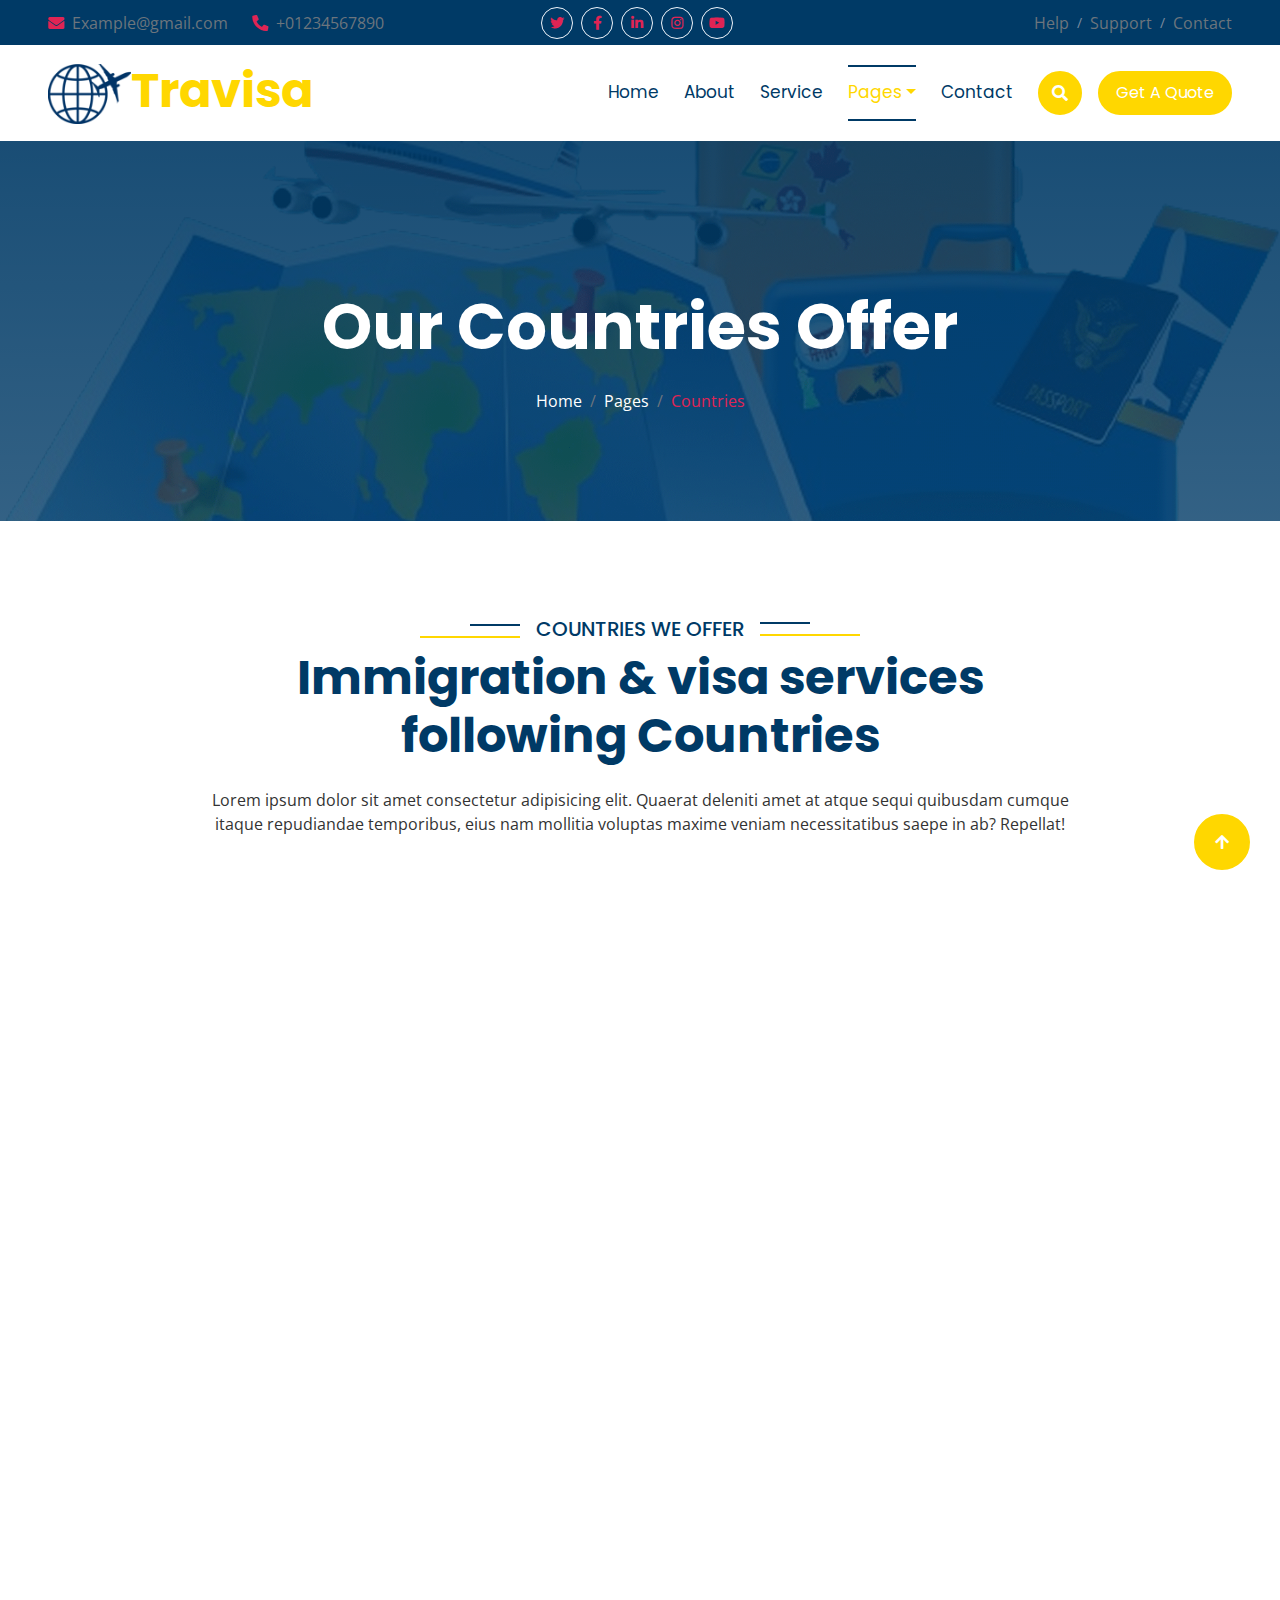
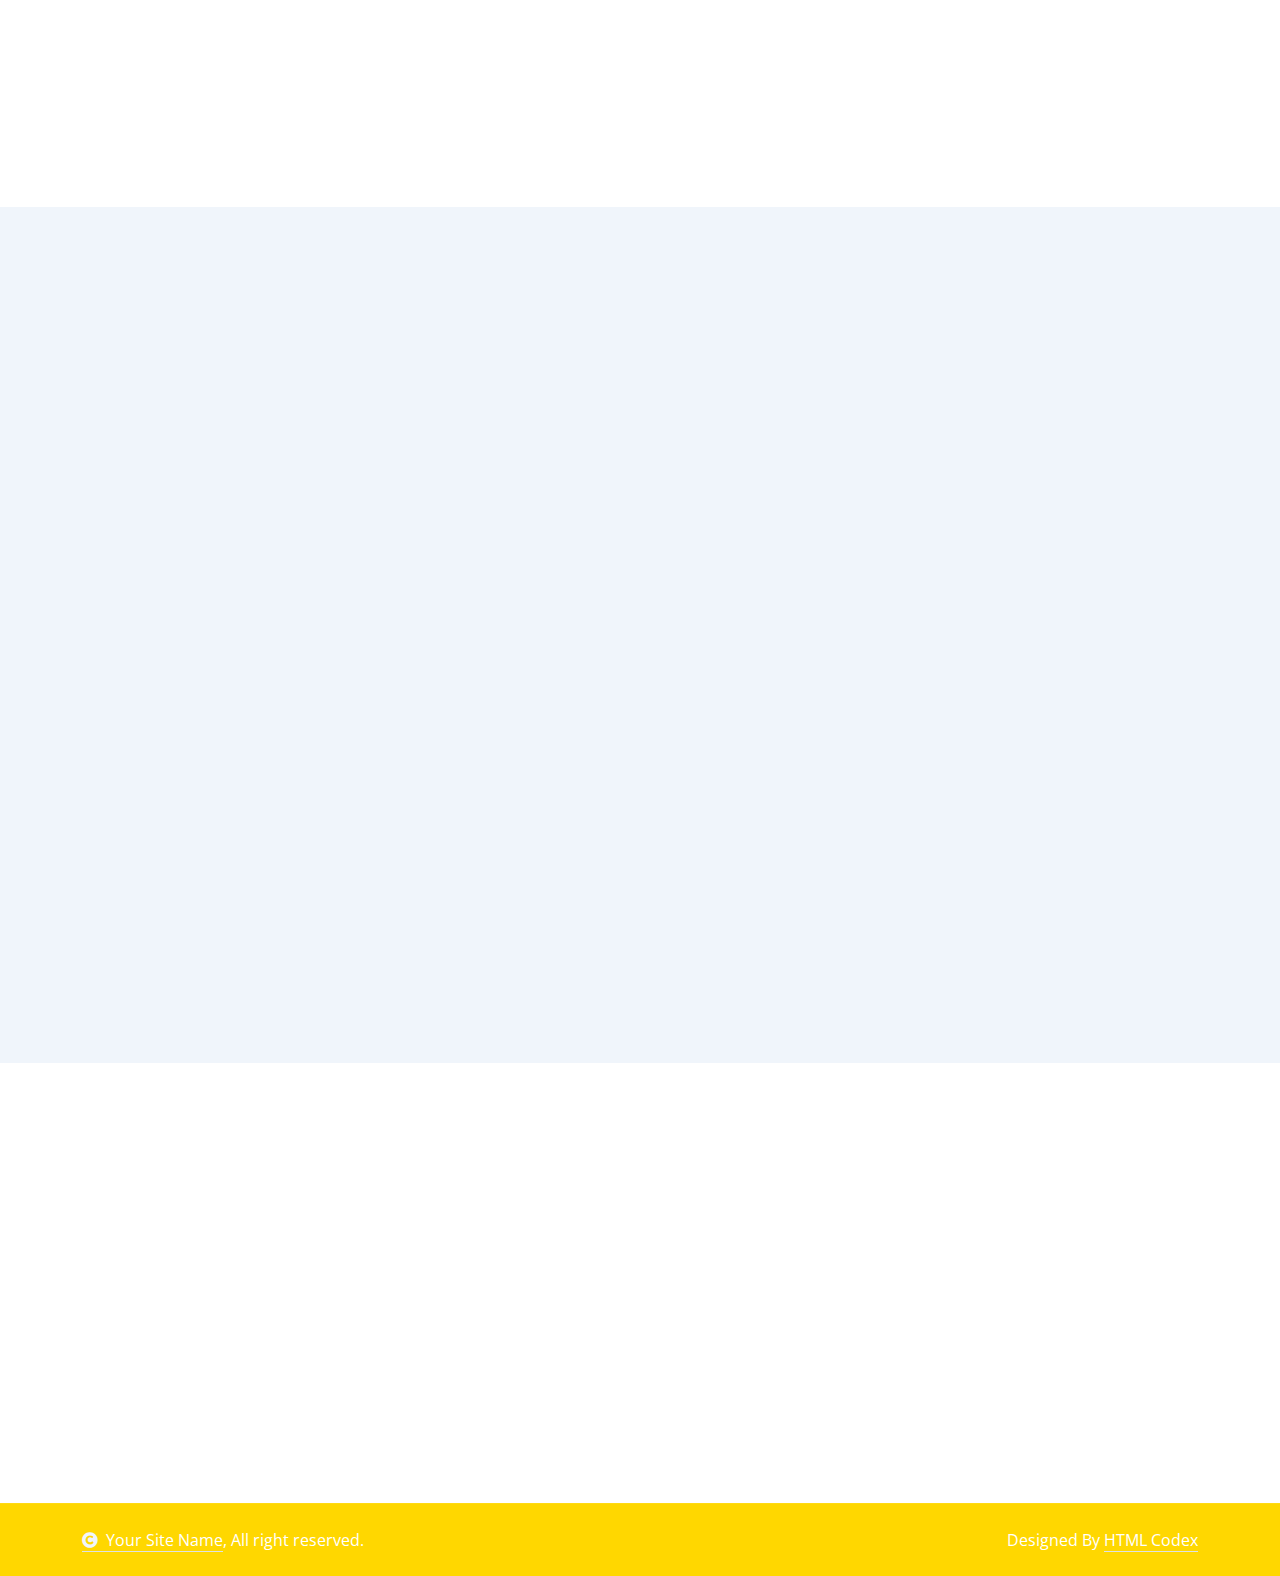
<file: countries.html>
<!DOCTYPE html>
<html lang="en">

    <head>
        <meta charset="utf-8">
        <title>Travisa - Visa & Immigration Website Template</title>
        <meta content="width=device-width, initial-scale=1.0" name="viewport">
        <meta content="" name="keywords">
        <meta content="" name="description">

        <!-- Google Web Fonts -->
        <link rel="preconnect" href="https://fonts.googleapis.com">
        <link rel="preconnect" href="https://fonts.gstatic.com" crossorigin>
        <link href="https://fonts.googleapis.com/css2?family=Open+Sans:wght@400;500;600;700&family=Poppins:wght@200;300;400;500;600&display=swap" rel="stylesheet"> 

        <!-- Icon Font Stylesheet -->
        <link rel="stylesheet" href="https://use.fontawesome.com/releases/v5.15.4/css/all.css"/>
        <link href="https://cdn.jsdelivr.net/npm/bootstrap-icons@1.4.1/font/bootstrap-icons.css" rel="stylesheet">

        <!-- Libraries Stylesheet -->
        <link href="lib/animate/animate.min.css" rel="stylesheet">
        <link href="lib/owlcarousel/assets/owl.carousel.min.css" rel="stylesheet">


        <!-- Customized Bootstrap Stylesheet -->
        <link href="css/bootstrap.min.css" rel="stylesheet">

        <!-- Template Stylesheet -->
        <link href="css/style.css" rel="stylesheet">
    </head>

    <body>

        <!-- Spinner Start -->
        <div id="spinner" class="show bg-white position-fixed translate-middle w-100 vh-100 top-50 start-50 d-flex align-items-center justify-content-center">
            <div class="spinner-border text-secondary" style="width: 3rem; height: 3rem;" role="status">
                <span class="sr-only">Loading...</span>
            </div>
        </div>
        <!-- Spinner End -->


        <!-- Topbar Start -->
        <div class="container-fluid bg-primary px-5 d-none d-lg-block">
            <div class="row gx-0 align-items-center">
                <div class="col-lg-5 text-center text-lg-start mb-lg-0">
                    <div class="d-flex">
                        <a href="#" class="text-muted me-4"><i class="fas fa-envelope text-secondary me-2"></i>Example@gmail.com</a>
                        <a href="#" class="text-muted me-0"><i class="fas fa-phone-alt text-secondary me-2"></i>+01234567890</a>
                    </div>
                </div>
                <div class="col-lg-3 row-cols-1 text-center mb-2 mb-lg-0">
                    <div class="d-inline-flex align-items-center" style="height: 45px;">
                        <a class="btn btn-sm btn-outline-light btn-square rounded-circle me-2" href=""><i class="fab fa-twitter fw-normal text-secondary"></i></a>
                        <a class="btn btn-sm btn-outline-light btn-square rounded-circle me-2" href=""><i class="fab fa-facebook-f fw-normal text-secondary"></i></a>
                        <a class="btn btn-sm btn-outline-light btn-square rounded-circle me-2" href=""><i class="fab fa-linkedin-in fw-normal text-secondary"></i></a>
                        <a class="btn btn-sm btn-outline-light btn-square rounded-circle me-2" href=""><i class="fab fa-instagram fw-normal text-secondary"></i></a>
                        <a class="btn btn-sm btn-outline-light btn-square rounded-circle" href=""><i class="fab fa-youtube fw-normal text-secondary"></i></a>
                    </div>
                </div>
                <div class="col-lg-4 text-center text-lg-end">
                    <div class="d-inline-flex align-items-center" style="height: 45px;">
                        <a href="#" class="text-muted me-2"> Help</a><small> / </small>
                        <a href="#" class="text-muted mx-2"> Support</a><small> / </small>
                        <a href="#" class="text-muted ms-2"> Contact</a>
                    </div>
                </div>
            </div>
        </div>
        <!-- Topbar End -->

        <!-- Navbar & Hero Start -->
        <div class="container-fluid nav-bar p-0">
            <nav class="navbar navbar-expand-lg navbar-light bg-white px-4 px-lg-5 py-3 py-lg-0">
                <a href="" class="navbar-brand p-0">
                    <h1 class="display-5 text-secondary m-0"><img src="img/brand-logo.png" class="img-fluid" alt="">Travisa</h1>
                    <!-- <img src="img/logo.png" alt="Logo"> -->
                </a>
                <button class="navbar-toggler" type="button" data-bs-toggle="collapse" data-bs-target="#navbarCollapse">
                    <span class="fa fa-bars"></span>
                </button>
                <div class="collapse navbar-collapse" id="navbarCollapse">
                    <div class="navbar-nav ms-auto py-0">
                        <a href="index.html" class="nav-item nav-link">Home</a>
                        <a href="about.html" class="nav-item nav-link">About</a>
                        <a href="service.html" class="nav-item nav-link">Service</a>
                        <div class="nav-item dropdown">
                            <a href="#" class="nav-link active" data-bs-toggle="dropdown"><span class="dropdown-toggle">Pages</span></a>
                            <div class="dropdown-menu m-0">
                                <a href="feature.html" class="dropdown-item">Feature</a>
                                <a href="countries.html" class="dropdown-item active">Countries</a>
                                <a href="testimonial.html" class="dropdown-item">Testimonial</a>
                                <a href="training.html" class="dropdown-item">Training</a>
                                <a href="404.html" class="dropdown-item">404 Page</a>
                            </div>
                        </div>
                        <a href="contact.html" class="nav-item nav-link">Contact</a>
                    </div>
                    <button class="btn btn-primary btn-md-square border-secondary mb-3 mb-md-3 mb-lg-0 me-3" data-bs-toggle="modal" data-bs-target="#searchModal"><i class="fas fa-search"></i></button>
                    <a href="" class="btn btn-primary border-secondary rounded-pill py-2 px-4 px-lg-3 mb-3 mb-md-3 mb-lg-0">Get A Quote</a>
                </div>
            </nav>
        </div>
        <!-- Navbar & Hero End -->

        <!-- Modal Search Start -->
        <div class="modal fade" id="searchModal" tabindex="-1" aria-labelledby="exampleModalLabel" aria-hidden="true">
            <div class="modal-dialog modal-fullscreen">
                <div class="modal-content rounded-0">
                    <div class="modal-header">
                        <h4 class="modal-title text-secondary mb-0" id="exampleModalLabel">Search by keyword</h4>
                        <button type="button" class="btn-close" data-bs-dismiss="modal" aria-label="Close"></button>
                    </div>
                    <div class="modal-body d-flex align-items-center">
                        <div class="input-group w-75 mx-auto d-flex">
                            <input type="search" class="form-control p-3" placeholder="keywords" aria-describedby="search-icon-1">
                            <span id="search-icon-1" class="input-group-text p-3"><i class="fa fa-search"></i></span>
                        </div>
                    </div>
                </div>
            </div>
        </div>
        <!-- Modal Search End -->

        <!-- Header Start -->
        <div class="container-fluid bg-breadcrumb">
            <div class="container text-center py-5" style="max-width: 900px;">
                <h3 class="text-white display-3 mb-4 wow fadeInDown" data-wow-delay="0.1s">Our Countries Offer</h1>
                <ol class="breadcrumb justify-content-center text-white mb-0 wow fadeInDown" data-wow-delay="0.3s">
                    <li class="breadcrumb-item"><a href="index.html" class="text-white">Home</a></li>
                    <li class="breadcrumb-item"><a href="#" class="text-white">Pages</a></li>
                    <li class="breadcrumb-item active text-secondary">Countries</li>
                </ol>    
            </div>
        </div>
        <!-- Header End -->

        <!-- Countries We Offer Start -->
        <div class="container-fluid country overflow-hidden py-5">
            <div class="container py-5">
                <div class="section-title text-center wow fadeInUp" data-wow-delay="0.1s" style="margin-bottom: 70px;">
                    <div class="sub-style">
                        <h5 class="sub-title text-primary px-3">COUNTRIES WE OFFER</h5>
                    </div>
                    <h1 class="display-5 mb-4">Immigration & visa services following Countries</h1>
                    <p class="mb-0">Lorem ipsum dolor sit amet consectetur adipisicing elit. Quaerat deleniti amet at atque sequi quibusdam cumque itaque repudiandae temporibus, eius nam mollitia voluptas maxime veniam necessitatibus saepe in ab? Repellat!</p>
                </div>
                <div class="row g-4 text-center">
                    <div class="col-lg-6 col-xl-3 mb-5 mb-xl-0 wow fadeInUp" data-wow-delay="0.1s">
                        <div class="country-item">
                            <div class="rounded overflow-hidden">
                                <img src="img/country-1.jpg" class="img-fluid w-100 rounded" alt="Image">
                            </div>
                            <div class="country-flag">
                                <img src="img/brazil.jpg" class="img-fluid rounded-circle" alt="Image">
                            </div>
                            <div class="country-name">
                                <a href="#" class="text-white fs-4">Brazil</a>
                            </div>
                        </div>
                    </div>
                    <div class="col-lg-6 col-xl-3 mb-5 mb-xl-0 wow fadeInUp" data-wow-delay="0.3s">
                        <div class="country-item">
                            <div class="rounded overflow-hidden">
                                <img src="img/country-2.jpg" class="img-fluid w-100 rounded" alt="Image">
                            </div>
                            <div class="country-flag">
                                <img src="img/india.jpg" class="img-fluid rounded-circle" alt="Image">
                            </div>
                            <div class="country-name">
                                <a href="#" class="text-white fs-4">india</a>
                            </div>
                        </div>
                    </div>
                    <div class="col-lg-6 col-xl-3 mb-5 mb-xl-0 wow fadeInUp" data-wow-delay="0.5s">
                        <div class="country-item">
                            <div class="rounded overflow-hidden">
                                <img src="img/country-3.jpg" class="img-fluid w-100 rounded" alt="Image">
                            </div>
                            <div class="country-flag">
                                <img src="img/usa.jpg" class="img-fluid rounded-circle" alt="Image">
                            </div>
                            <div class="country-name">
                                <a href="#" class="text-white fs-4">New York</a>
                            </div>
                        </div>
                    </div>
                    <div class="col-lg-6 col-xl-3 mb-5 mb-xl-0 wow fadeInUp" data-wow-delay="0.7s">
                        <div class="country-item">
                            <div class="rounded overflow-hidden">
                                <img src="img/country-4.jpg" class="img-fluid w-100 rounded" alt="Image">
                            </div>
                            <div class="country-flag">
                                <img src="img/italy.jpg" class="img-fluid rounded-circle" alt="Image">
                            </div>
                            <div class="country-name">
                                <a href="#" class="text-white fs-4">Italy</a>
                            </div>
                        </div>
                    </div>
                    <div class="col-12">
                        <a class="btn btn-primary border-secondary rounded-pill py-3 px-5 wow fadeInUp" data-wow-delay="0.1s" href="#">More Countries</a>
                    </div>
                </div>
            </div>
        </div>
        <!-- Countries We Offer End -->

        <!-- Counter Facts Start -->
        <div class="container-fluid counter-facts overflow-hidden py-5">
            <div class="container py-5">
                <div class="row g-4">
                    <div class="col-12 col-sm-6 col-md-6 col-xl-3 wow fadeInUp" data-wow-delay="0.1s">
                        <div class="counter">
                            <div class="counter-icon">
                                <i class="fas fa-passport"></i>
                            </div>
                            <div class="counter-content">
                                <h3>Visa Categories</h3>
                                <div class="d-flex align-items-center justify-content-center">
                                    <span class="counter-value" data-toggle="counter-up">31</span>
                                    <h4 class="text-secondary mb-0" style="font-weight: 600; font-size: 25px;">+</h4>
                                </div>
                            </div>
                        </div>
                    </div>
                    <div class="col-12 col-sm-6 col-md-6 col-xl-3 wow fadeInUp" data-wow-delay="0.3s">
                        <div class="counter">
                            <div class="counter-icon">
                                <i class="fas fa-users"></i>
                            </div>
                            <div class="counter-content">
                                <h3>Team Members</h3>
                                <div class="d-flex align-items-center justify-content-center">
                                    <span class="counter-value" data-toggle="counter-up">377</span>
                                    <h4 class="text-secondary mb-0" style="font-weight: 600; font-size: 25px;">+</h4>
                                </div>
                            </div>
                        </div>
                    </div>
                    <div class="col-12 col-sm-6 col-md-6 col-xl-3 wow fadeInUp" data-wow-delay="0.5s">
                        <div class="counter">
                            <div class="counter-icon">
                                <i class="fas fa-user-check"></i>
                            </div>
                            <div class="counter-content">
                                <h3>Visa Process</h3>
                                <div class="d-flex align-items-center justify-content-center">
                                    <span class="counter-value" data-toggle="counter-up">4.9</span>
                                    <h4 class="text-secondary mb-0" style="font-weight: 600; font-size: 25px;">K</h4>
                                </div>
                            </div>
                        </div>
                    </div>
                    <div class="col-12 col-sm-6 col-md-6 col-xl-3 wow fadeInUp" data-wow-delay="0.7s">
                        <div class="counter">
                            <div class="counter-icon">
                                <i class="fas fa-handshake"></i>
                            </div>
                            <div class="counter-content">
                                <h3>Success Rates</h3>
                                <div class="d-flex align-items-center justify-content-center">
                                    <span class="counter-value" data-toggle="counter-up">98</span>
                                    <h4 class="text-secondary mb-0" style="font-weight: 600; font-size: 25px;">%</h4>
                                </div>
                            </div>
                        </div>
                    </div>
                </div>
            </div>
        </div>
        <!-- Counter Facts End -->

        <!-- Training Start -->
        <div class="container-fluid training overflow-hidden bg-light py-5">
            <div class="container py-5">
                <div class="section-title text-center mb-5 wow fadeInUp" data-wow-delay="0.1s">
                    <div class="sub-style">
                        <h5 class="sub-title text-primary px-3">CHECK OUR TRAINING</h5>
                    </div>
                    <h1 class="display-5 mb-4">Get the Best Coacing Service Training with Our Travisa</h1>
                    <p class="mb-0">Lorem ipsum dolor sit amet consectetur adipisicing elit. Quaerat deleniti amet at atque sequi quibusdam cumque itaque repudiandae temporibus, eius nam mollitia voluptas maxime veniam necessitatibus saepe in ab? Repellat!</p>
                </div>
                <div class="row g-4">
                    <div class="col-lg-6 col-lg-6 col-xl-3 wow fadeInUp" data-wow-delay="0.1s">
                        <div class="training-item">
                            <div class="training-inner">
                                <img src="img/training-1.jpg" class="img-fluid w-100 rounded" alt="Image">
                                <div class="training-title-name">
                                    <a href="#" class="h4 text-white mb-0">IELTS</a>
                                    <a href="#" class="h4 text-white mb-0">Coaching</a>
                                </div>
                            </div>
                            <div class="training-content bg-secondary rounded-bottom p-4">
                                <a href="#"><h4 class="text-white">IELTS Coaching</h4></a>
                                <p class="text-white-50">Lorem ipsum dolor sit amet consectetur adipisicing elit. Autem, veritatis.</p>
                                <a class="btn btn-secondary rounded-pill text-white p-0" href="#">Read More <i class="fa fa-arrow-right"></i></a>
                            </div>
                        </div>
                    </div>
                    <div class="col-lg-6 col-lg-6 col-xl-3 wow fadeInUp" data-wow-delay="0.3s">
                        <div class="training-item">
                            <div class="training-inner">
                                <img src="img/training-2.jpg" class="img-fluid w-100 rounded" alt="Image">
                                <div class="training-title-name">
                                    <a href="#" class="h4 text-white mb-0">TOEFL</a>
                                    <a href="#" class="h4 text-white mb-0">Coaching</a>
                                </div>
                            </div>
                            <div class="training-content bg-secondary rounded-bottom p-4">
                                <a href="#"><h4 class="text-white">TOEFL Coaching</h4></a>
                                <p class="text-white-50">Lorem ipsum dolor sit amet consectetur adipisicing elit. Autem, veritatis.</p>
                                <a class="btn btn-secondary rounded-pill text-white p-0" href="#">Read More <i class="fa fa-arrow-right"></i></a>
                            </div>
                        </div>
                    </div>
                    <div class="col-lg-6 col-lg-6 col-xl-3 wow fadeInUp" data-wow-delay="0.5s">
                        <div class="training-item">
                            <div class="training-inner">
                                <img src="img/training-3.jpg" class="img-fluid w-100 rounded" alt="Image">
                                <div class="training-title-name">
                                    <a href="#" class="h4 text-white mb-0">PTE</a>
                                    <a href="#" class="h4 text-white mb-0">Coaching</a>
                                </div>
                            </div>
                            <div class="training-content bg-secondary rounded-bottom p-4">
                                <a href="#"><h4 class="text-white">PTE Coaching</h4></a>
                                <p class="text-white-50">Lorem ipsum dolor sit amet consectetur adipisicing elit. Autem, veritatis.</p>
                                <a class="btn btn-secondary rounded-pill text-white p-0" href="#">Read More <i class="fa fa-arrow-right"></i></a>
                            </div>
                        </div>
                    </div>
                    <div class="col-lg-6 col-lg-6 col-xl-3 wow fadeInUp" data-wow-delay="0.7s">
                        <div class="training-item">
                            <div class="training-inner">
                                <img src="img/training-4.jpg" class="img-fluid w-100 rounded" alt="Image">
                                <div class="training-title-name">
                                    <a href="#" class="h4 text-white mb-0">OET</a>
                                    <a href="#" class="h4 text-white mb-0">Coaching</a>
                                </div>
                            </div>
                            <div class="training-content bg-secondary rounded-bottom p-4">
                                <a href="#"><h4 class="text-white">OET Coaching</h4></a>
                                <p class="text-white-50">Lorem ipsum dolor sit amet consectetur adipisicing elit. Autem, veritatis.</p>
                                <a class="btn btn-secondary rounded-pill text-white p-0" href="#">Read More <i class="fa fa-arrow-right"></i></a>
                            </div>
                        </div>
                    </div>
                    <div class="col-12 text-center">
                        <a class="btn btn-primary border-secondary rounded-pill py-3 px-5 wow fadeInUp" data-wow-delay="0.1s" href="#">View More</a>
                    </div>
                </div>
            </div>
        </div>
        <!-- Training End -->

        <!-- Footer Start -->
        <div class="container-fluid footer py-5 wow fadeIn" data-wow-delay="0.2s">
            <div class="container py-5">
                <div class="row g-5">
                    <div class="col-md-6 col-lg-6 col-xl-3">
                        <div class="footer-item d-flex flex-column">
                            <h4 class="text-secondary mb-4">Contact Info</h4>
                            <a href=""><i class="fa fa-map-marker-alt me-2"></i> 123 Street, New York, USA</a>
                            <a href=""><i class="fas fa-envelope me-2"></i> info@example.com</a>
                            <a href=""><i class="fas fa-phone me-2"></i> +012 345 67890</a>
                            <a href="" class="mb-3"><i class="fas fa-print me-2"></i> +012 345 67890</a>
                            <div class="d-flex align-items-center">
                                <i class="fas fa-share fa-2x text-secondary me-2"></i>
                                <a class="btn mx-1" href=""><i class="fab fa-facebook-f"></i></a>
                                <a class="btn mx-1" href=""><i class="fab fa-twitter"></i></a>
                                <a class="btn mx-1" href=""><i class="fab fa-instagram"></i></a>
                                <a class="btn mx-1" href=""><i class="fab fa-linkedin-in"></i></a>
                            </div>
                        </div>
                    </div>
                    <div class="col-md-6 col-lg-6 col-xl-3">
                        <div class="footer-item d-flex flex-column">
                            <h4 class="text-secondary mb-4">Opening Time</h4>
                            <div class="mb-3">
                                <h6 class="text-muted mb-0">Mon - Friday:</h6>
                                <p class="text-white mb-0">09.00 am to 07.00 pm</p>
                            </div>
                            <div class="mb-3">
                                <h6 class="text-muted mb-0">Satday:</h6>
                                <p class="text-white mb-0">10.00 am to 05.00 pm</p>
                            </div>
                            <div class="mb-3">
                                <h6 class="text-muted mb-0">Vacation:</h6>
                                <p class="text-white mb-0">All Sunday is our vacation</p>
                            </div>
                        </div>
                    </div>
                    <div class="col-md-6 col-lg-6 col-xl-3">
                        <div class="footer-item d-flex flex-column">
                            <h4 class="text-secondary mb-4">Our Services</h4>
                            <a href="#" class=""><i class="fas fa-angle-right me-2"></i> Business</a>
                            <a href="#" class=""><i class="fas fa-angle-right me-2"></i> Evaluation</a>
                            <a href="#" class=""><i class="fas fa-angle-right me-2"></i> Migrate</a>
                            <a href="#" class=""><i class="fas fa-angle-right me-2"></i> Study</a>
                            <a href="#" class=""><i class="fas fa-angle-right me-2"></i> Counselling</a>
                            <a href="#" class=""><i class="fas fa-angle-right me-2"></i> Work / Career</a>
                        </div>
                    </div>
                    <div class="col-md-6 col-lg-6 col-xl-3">
                        <div class="footer-item">
                            <h4 class="text-secondary mb-4">Newsletter</h4>
                            <p class="text-white mb-3">Dolor amet sit justo amet elitr clita ipsum elitr est.Lorem ipsum dolor sit amet, consectetur adipiscing elit.</p>
                            <div class="position-relative mx-auto rounded-pill">
                                <input class="form-control border-0 rounded-pill w-100 py-3 ps-4 pe-5" type="text" placeholder="Enter your email">
                                <button type="button" class="btn btn-primary rounded-pill position-absolute top-0 end-0 py-2 mt-2 me-2">SignUp</button>
                            </div>
                        </div>
                    </div>
                </div>
            </div>
        </div>
        <!-- Footer End -->
        
        <!-- Copyright Start -->
        <div class="container-fluid copyright py-4">
            <div class="container">
                <div class="row g-4 align-items-center">
                    <div class="col-md-6 text-center text-md-start mb-md-0">
                        <span class="text-white"><a href="#" class="border-bottom text-white"><i class="fas fa-copyright text-light me-2"></i>Your Site Name</a>, All right reserved.</span>
                    </div>
                    <div class="col-md-6 text-center text-md-end text-white">
                        <!--/*** This template is free as long as you keep the below author’s credit link/attribution link/backlink. ***/-->
                        <!--/*** If you'd like to use the template without the below author’s credit link/attribution link/backlink, ***/-->
                        <!--/*** you can purchase the Credit Removal License from "https://htmlcodex.com/credit-removal". ***/-->
                        Designed By <a class="border-bottom text-white" href="https://htmlcodex.com">HTML Codex</a>
                    </div>
                </div>
            </div>
        </div>
        <!-- Copyright End -->

        <!-- Back to Top -->
        <a href="#" class="btn btn-primary btn-lg-square back-to-top"><i class="fa fa-arrow-up"></i></a>   

        
    <!-- JavaScript Libraries -->
    <script src="https://ajax.googleapis.com/ajax/libs/jquery/3.6.4/jquery.min.js"></script>
    <script src="https://cdn.jsdelivr.net/npm/bootstrap@5.0.0/dist/js/bootstrap.bundle.min.js"></script>
    <script src="lib/wow/wow.min.js"></script>
    <script src="lib/easing/easing.min.js"></script>
    <script src="lib/waypoints/waypoints.min.js"></script>
    <script src="lib/counterup/counterup.min.js"></script>
    <script src="lib/owlcarousel/owl.carousel.min.js"></script>
    

    <!-- Template Javascript -->
    <script src="js/main.js"></script>
    </body>

</html>
</file>
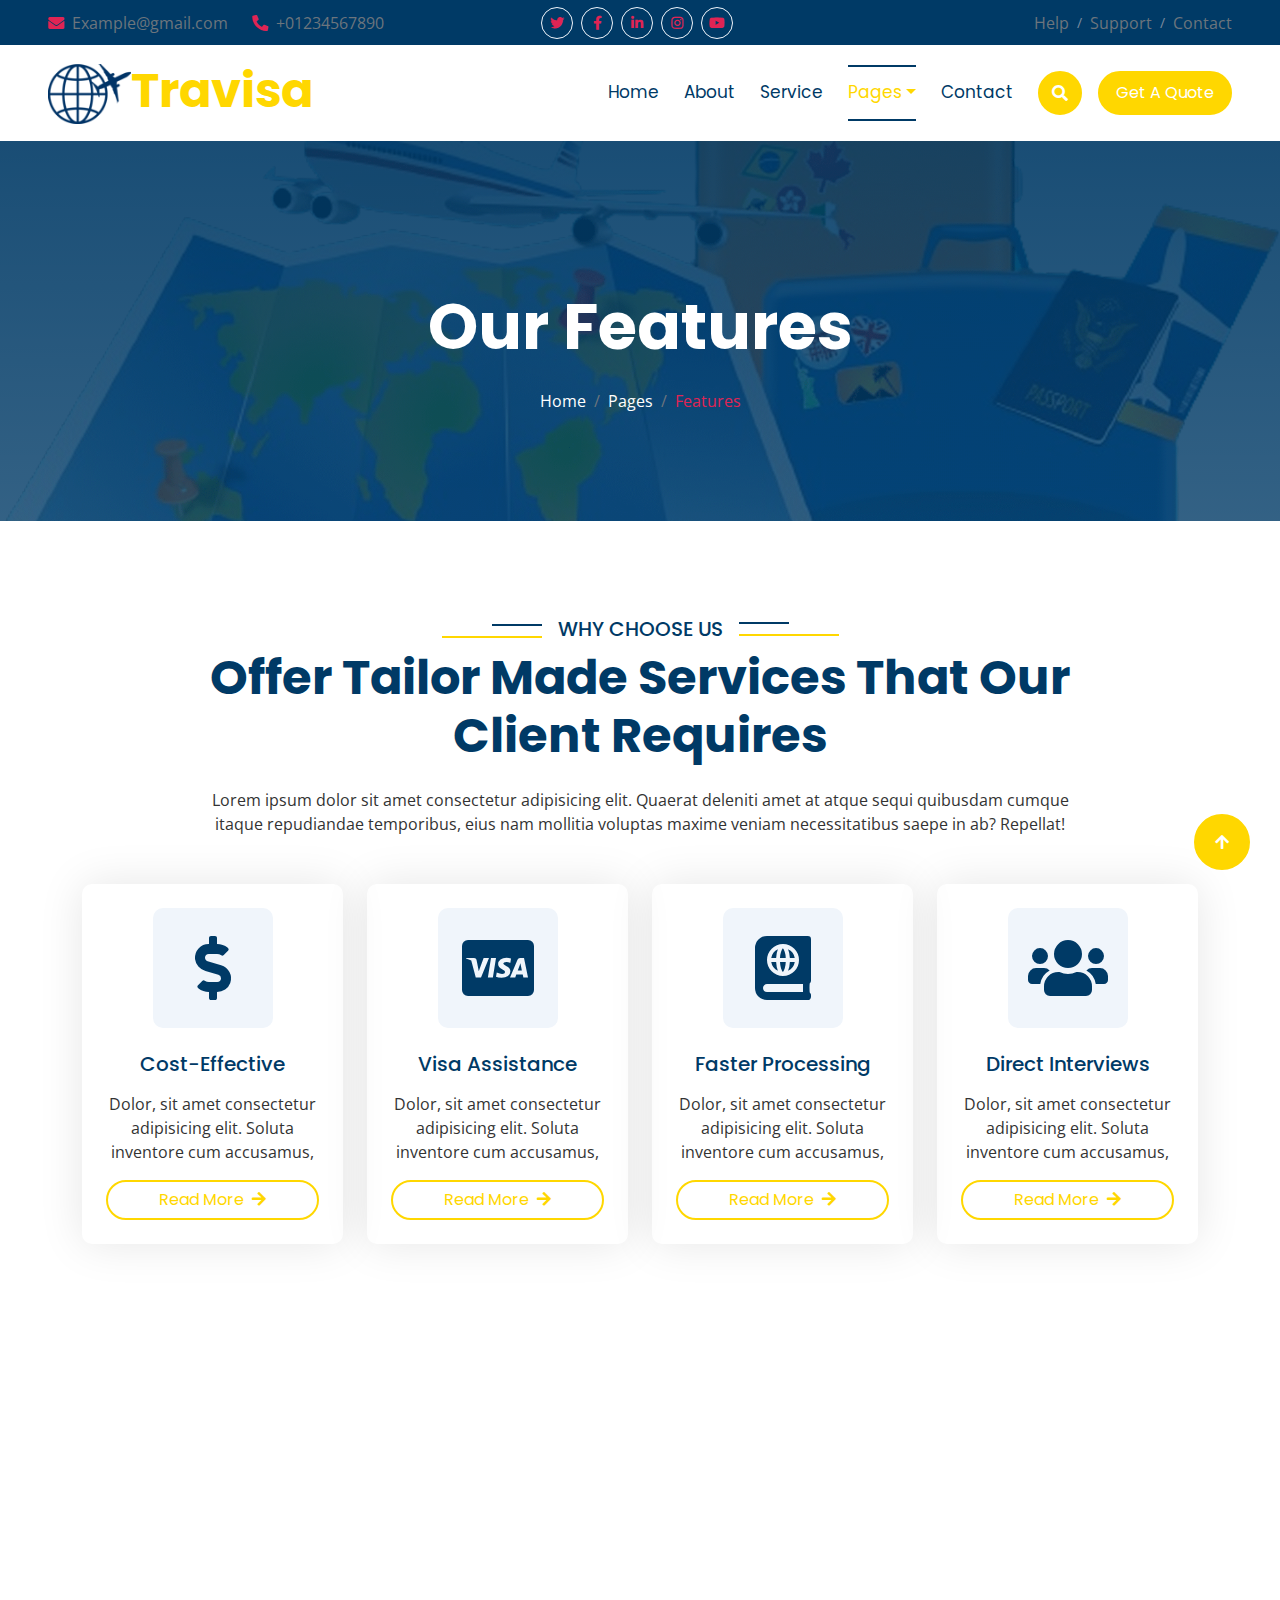
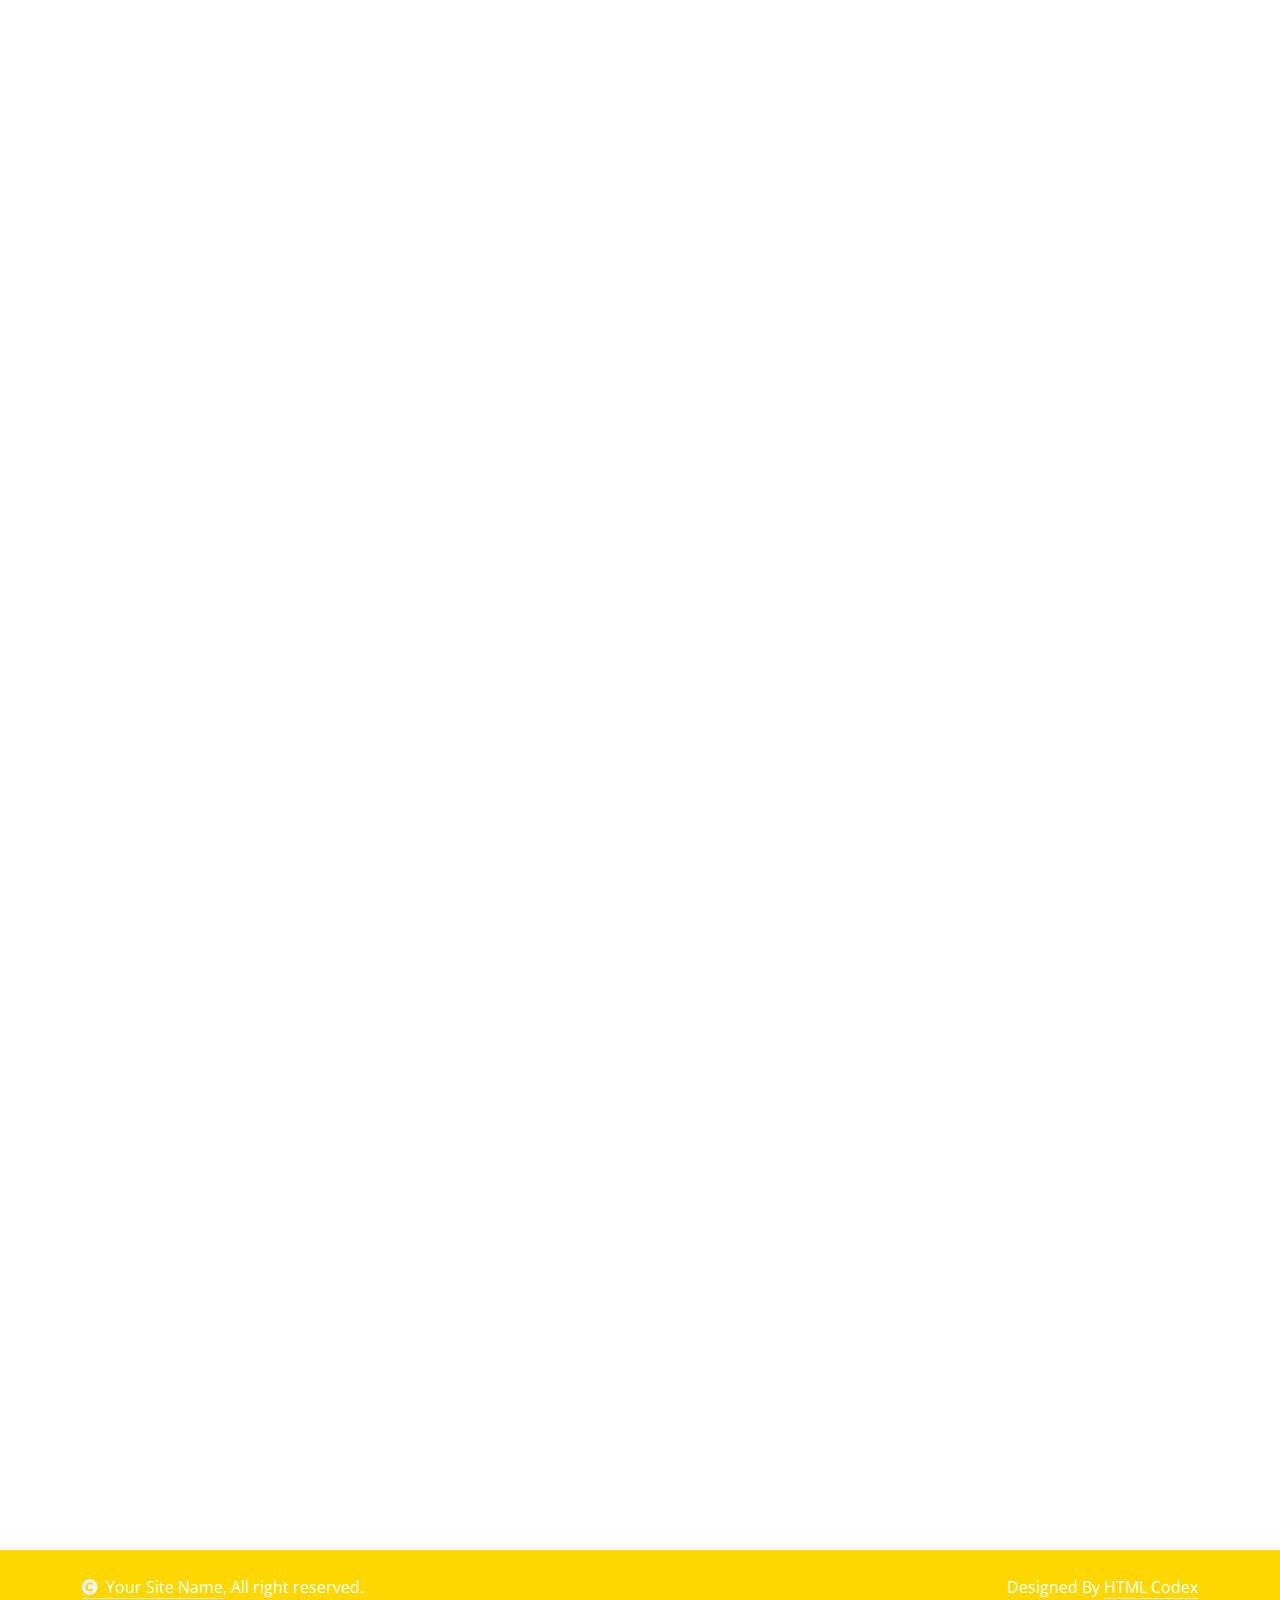
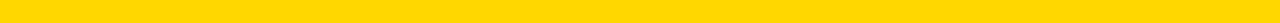
<file: feature.html>
<!DOCTYPE html>
<html lang="en">

    <head>
        <meta charset="utf-8">
        <title>Travisa - Visa & Immigration Website Template</title>
        <meta content="width=device-width, initial-scale=1.0" name="viewport">
        <meta content="" name="keywords">
        <meta content="" name="description">

        <!-- Google Web Fonts -->
        <link rel="preconnect" href="https://fonts.googleapis.com">
        <link rel="preconnect" href="https://fonts.gstatic.com" crossorigin>
        <link href="https://fonts.googleapis.com/css2?family=Open+Sans:wght@400;500;600;700&family=Poppins:wght@200;300;400;500;600&display=swap" rel="stylesheet"> 

        <!-- Icon Font Stylesheet -->
        <link rel="stylesheet" href="https://use.fontawesome.com/releases/v5.15.4/css/all.css"/>
        <link href="https://cdn.jsdelivr.net/npm/bootstrap-icons@1.4.1/font/bootstrap-icons.css" rel="stylesheet">

        <!-- Libraries Stylesheet -->
        <link href="lib/animate/animate.min.css" rel="stylesheet">
        <link href="lib/owlcarousel/assets/owl.carousel.min.css" rel="stylesheet">


        <!-- Customized Bootstrap Stylesheet -->
        <link href="css/bootstrap.min.css" rel="stylesheet">

        <!-- Template Stylesheet -->
        <link href="css/style.css" rel="stylesheet">
    </head>

    <body>

        <!-- Spinner Start -->
        <div id="spinner" class="show bg-white position-fixed translate-middle w-100 vh-100 top-50 start-50 d-flex align-items-center justify-content-center">
            <div class="spinner-border text-secondary" style="width: 3rem; height: 3rem;" role="status">
                <span class="sr-only">Loading...</span>
            </div>
        </div>
        <!-- Spinner End -->


        <!-- Topbar Start -->
        <div class="container-fluid bg-primary px-5 d-none d-lg-block">
            <div class="row gx-0 align-items-center">
                <div class="col-lg-5 text-center text-lg-start mb-lg-0">
                    <div class="d-flex">
                        <a href="#" class="text-muted me-4"><i class="fas fa-envelope text-secondary me-2"></i>Example@gmail.com</a>
                        <a href="#" class="text-muted me-0"><i class="fas fa-phone-alt text-secondary me-2"></i>+01234567890</a>
                    </div>
                </div>
                <div class="col-lg-3 row-cols-1 text-center mb-2 mb-lg-0">
                    <div class="d-inline-flex align-items-center" style="height: 45px;">
                        <a class="btn btn-sm btn-outline-light btn-square rounded-circle me-2" href=""><i class="fab fa-twitter fw-normal text-secondary"></i></a>
                        <a class="btn btn-sm btn-outline-light btn-square rounded-circle me-2" href=""><i class="fab fa-facebook-f fw-normal text-secondary"></i></a>
                        <a class="btn btn-sm btn-outline-light btn-square rounded-circle me-2" href=""><i class="fab fa-linkedin-in fw-normal text-secondary"></i></a>
                        <a class="btn btn-sm btn-outline-light btn-square rounded-circle me-2" href=""><i class="fab fa-instagram fw-normal text-secondary"></i></a>
                        <a class="btn btn-sm btn-outline-light btn-square rounded-circle" href=""><i class="fab fa-youtube fw-normal text-secondary"></i></a>
                    </div>
                </div>
                <div class="col-lg-4 text-center text-lg-end">
                    <div class="d-inline-flex align-items-center" style="height: 45px;">
                        <a href="#" class="text-muted me-2"> Help</a><small> / </small>
                        <a href="#" class="text-muted mx-2"> Support</a><small> / </small>
                        <a href="#" class="text-muted ms-2"> Contact</a>
                    </div>
                </div>
            </div>
        </div>
        <!-- Topbar End -->

        <!-- Navbar & Hero Start -->
        <div class="container-fluid nav-bar p-0">
            <nav class="navbar navbar-expand-lg navbar-light bg-white px-4 px-lg-5 py-3 py-lg-0">
                <a href="" class="navbar-brand p-0">
                    <h1 class="display-5 text-secondary m-0"><img src="img/brand-logo.png" class="img-fluid" alt="">Travisa</h1>
                    <!-- <img src="img/logo.png" alt="Logo"> -->
                </a>
                <button class="navbar-toggler" type="button" data-bs-toggle="collapse" data-bs-target="#navbarCollapse">
                    <span class="fa fa-bars"></span>
                </button>
                <div class="collapse navbar-collapse" id="navbarCollapse">
                    <div class="navbar-nav ms-auto py-0">
                        <a href="index.html" class="nav-item nav-link">Home</a>
                        <a href="about.html" class="nav-item nav-link">About</a>
                        <a href="service.html" class="nav-item nav-link">Service</a>
                        <div class="nav-item dropdown">
                            <a href="#" class="nav-link active" data-bs-toggle="dropdown"><span class="dropdown-toggle">Pages</span></a>
                            <div class="dropdown-menu m-0">
                                <a href="feature.html" class="dropdown-item active">Feature</a>
                                <a href="countries.html" class="dropdown-item">Countries</a>
                                <a href="testimonial.html" class="dropdown-item">Testimonial</a>
                                <a href="training.html" class="dropdown-item">Training</a>
                                <a href="404.html" class="dropdown-item">404 Page</a>
                            </div>
                        </div>
                        <a href="contact.html" class="nav-item nav-link">Contact</a>
                    </div>
                    <button class="btn btn-primary btn-md-square border-secondary mb-3 mb-md-3 mb-lg-0 me-3" data-bs-toggle="modal" data-bs-target="#searchModal"><i class="fas fa-search"></i></button>
                    <a href="" class="btn btn-primary border-secondary rounded-pill py-2 px-4 px-lg-3 mb-3 mb-md-3 mb-lg-0">Get A Quote</a>
                </div>
            </nav>
        </div>
        <!-- Navbar & Hero End -->

        <!-- Modal Search Start -->
        <div class="modal fade" id="searchModal" tabindex="-1" aria-labelledby="exampleModalLabel" aria-hidden="true">
            <div class="modal-dialog modal-fullscreen">
                <div class="modal-content rounded-0">
                    <div class="modal-header">
                        <h4 class="modal-title text-secondary mb-0" id="exampleModalLabel">Search by keyword</h4>
                        <button type="button" class="btn-close" data-bs-dismiss="modal" aria-label="Close"></button>
                    </div>
                    <div class="modal-body d-flex align-items-center">
                        <div class="input-group w-75 mx-auto d-flex">
                            <input type="search" class="form-control p-3" placeholder="keywords" aria-describedby="search-icon-1">
                            <span id="search-icon-1" class="input-group-text p-3"><i class="fa fa-search"></i></span>
                        </div>
                    </div>
                </div>
            </div>
        </div>
        <!-- Modal Search End -->

        <!-- Header Start -->
        <div class="container-fluid bg-breadcrumb">
            <div class="container text-center py-5" style="max-width: 900px;">
                <h3 class="text-white display-3 mb-4 wow fadeInDown" data-wow-delay="0.1s">Our Features</h1>
                <ol class="breadcrumb justify-content-center text-white mb-0 wow fadeInDown" data-wow-delay="0.3s">
                    <li class="breadcrumb-item"><a href="index.html" class="text-white">Home</a></li>
                    <li class="breadcrumb-item"><a href="#" class="text-white">Pages</a></li>
                    <li class="breadcrumb-item active text-secondary">Features</li>
                </ol>    
            </div>
        </div>
        <!-- Header End -->

        <!-- Features Start -->
        <div class="container-fluid features overflow-hidden py-5">
            <div class="container py-5">
                <div class="section-title text-center mb-5 wow fadeInUp" data-wow-delay="0.1s">
                    <div class="sub-style">
                        <h5 class="sub-title text-primary px-3">Why Choose Us</h5>
                    </div>
                    <h1 class="display-5 mb-4">Offer Tailor Made Services That Our Client Requires</h1>
                    <p class="mb-0">Lorem ipsum dolor sit amet consectetur adipisicing elit. Quaerat deleniti amet at atque sequi quibusdam cumque itaque repudiandae temporibus, eius nam mollitia voluptas maxime veniam necessitatibus saepe in ab? Repellat!</p>
                </div>
                <div class="row g-4 justify-content-center text-center">
                    <div class="col-md-6 col-lg-6 col-xl-3 wow fadeInUp" data-wow-delay="0.1s">
                        <div class="feature-item text-center p-4">
                            <div class="feature-icon p-3 mb-4">
                                <i class="fas fa-dollar-sign fa-4x text-primary"></i>
                            </div>
                            <div class="feature-content d-flex flex-column">
                                <h5 class="mb-3">Cost-Effective</h5>
                                <p class="mb-3">Dolor, sit amet consectetur adipisicing elit. Soluta inventore cum accusamus,</p>
                                <a class="btn btn-secondary rounded-pill" href="#">Read More<i class="fas fa-arrow-right ms-2"></i></a>
                            </div>
                        </div>
                    </div>
                    <div class="col-md-6 col-lg-6 col-xl-3 wow fadeInUp" data-wow-delay="0.3s">
                        <div class="feature-item text-center p-4">
                            <div class="feature-icon p-3 mb-4">
                                <i class="fab fa-cc-visa fa-4x text-primary"></i>
                            </div>
                            <div class="feature-content d-flex flex-column">
                                <h5 class="mb-3">Visa Assistance</h5>
                                <p class="mb-3">Dolor, sit amet consectetur adipisicing elit. Soluta inventore cum accusamus,</p>
                                <a class="btn btn-secondary rounded-pill" href="#">Read More<i class="fas fa-arrow-right ms-2"></i></a>
                            </div>
                        </div>
                    </div>
                    <div class="col-md-6 col-lg-6 col-xl-3 wow fadeInUp" data-wow-delay="0.5s">
                        <div class="feature-item text-center p-4">
                            <div class="feature-icon p-3 mb-4">
                                <i class="fas fa-atlas fa-4x text-primary"></i>
                            </div>
                            <div class="feature-content d-flex flex-column">
                                <h5 class="mb-3">Faster Processing</h5>
                                <p class="mb-3">Dolor, sit amet consectetur adipisicing elit. Soluta inventore cum accusamus,</p>
                                <a class="btn btn-secondary rounded-pill" href="#">Read More<i class="fas fa-arrow-right ms-2"></i></a>
                            </div>
                        </div>
                    </div>
                    <div class="col-md-6 col-lg-6 col-xl-3 wow fadeInUp" data-wow-delay="0.7s">
                        <div class="feature-item text-center p-4">
                            <div class="feature-icon p-3 mb-4">
                                <i class="fas fa-users fa-4x text-primary"></i>
                            </div>
                            <div class="feature-content d-flex flex-column">
                                <h5 class="mb-3">Direct Interviews</h5>
                                <p class="mb-3">Dolor, sit amet consectetur adipisicing elit. Soluta inventore cum accusamus,</p>
                                <a class="btn btn-secondary rounded-pill" href="#">Read More<i class="fas fa-arrow-right ms-2"></i></a>
                            </div>
                        </div>
                    </div>
                    <div class="col-12">
                        <a class="btn btn-primary border-secondary rounded-pill py-3 px-5 wow fadeInUp" data-wow-delay="0.1s" href="#">More Features</a>
                    </div>
                </div>
            </div>
        </div>
        <!-- Features End -->


        <!-- Counter Facts Start -->
        <div class="container-fluid counter-facts overflow-hidden py-5">
            <div class="container py-5">
                <div class="row g-4">
                    <div class="col-12 col-sm-6 col-md-6 col-xl-3 wow fadeInUp" data-wow-delay="0.1s">
                        <div class="counter">
                            <div class="counter-icon">
                                <i class="fas fa-passport"></i>
                            </div>
                            <div class="counter-content">
                                <h3>Visa Categories</h3>
                                <div class="d-flex align-items-center justify-content-center">
                                    <span class="counter-value" data-toggle="counter-up">31</span>
                                    <h4 class="text-secondary mb-0" style="font-weight: 600; font-size: 25px;">+</h4>
                                </div>
                            </div>
                        </div>
                    </div>
                    <div class="col-12 col-sm-6 col-md-6 col-xl-3 wow fadeInUp" data-wow-delay="0.3s">
                        <div class="counter">
                            <div class="counter-icon">
                                <i class="fas fa-users"></i>
                            </div>
                            <div class="counter-content">
                                <h3>Team Members</h3>
                                <div class="d-flex align-items-center justify-content-center">
                                    <span class="counter-value" data-toggle="counter-up">377</span>
                                    <h4 class="text-secondary mb-0" style="font-weight: 600; font-size: 25px;">+</h4>
                                </div>
                            </div>
                        </div>
                    </div>
                    <div class="col-12 col-sm-6 col-md-6 col-xl-3 wow fadeInUp" data-wow-delay="0.5s">
                        <div class="counter">
                            <div class="counter-icon">
                                <i class="fas fa-user-check"></i>
                            </div>
                            <div class="counter-content">
                                <h3>Visa Process</h3>
                                <div class="d-flex align-items-center justify-content-center">
                                    <span class="counter-value" data-toggle="counter-up">4.9</span>
                                    <h4 class="text-secondary mb-0" style="font-weight: 600; font-size: 25px;">K</h4>
                                </div>
                            </div>
                        </div>
                    </div>
                    <div class="col-12 col-sm-6 col-md-6 col-xl-3 wow fadeInUp" data-wow-delay="0.7s">
                        <div class="counter">
                            <div class="counter-icon">
                                <i class="fas fa-handshake"></i>
                            </div>
                            <div class="counter-content">
                                <h3>Success Rates</h3>
                                <div class="d-flex align-items-center justify-content-center">
                                    <span class="counter-value" data-toggle="counter-up">98</span>
                                    <h4 class="text-secondary mb-0" style="font-weight: 600; font-size: 25px;">%</h4>
                                </div>
                            </div>
                        </div>
                    </div>
                </div>
            </div>
        </div>
        <!-- Counter Facts End -->

        <!-- Countries We Offer Start -->
        <div class="container-fluid country overflow-hidden py-5">
            <div class="container py-5">
                <div class="section-title text-center wow fadeInUp" data-wow-delay="0.1s" style="margin-bottom: 70px;">
                    <div class="sub-style">
                        <h5 class="sub-title text-primary px-3">COUNTRIES WE OFFER</h5>
                    </div>
                    <h1 class="display-5 mb-4">Immigration & visa services following Countries</h1>
                    <p class="mb-0">Lorem ipsum dolor sit amet consectetur adipisicing elit. Quaerat deleniti amet at atque sequi quibusdam cumque itaque repudiandae temporibus, eius nam mollitia voluptas maxime veniam necessitatibus saepe in ab? Repellat!</p>
                </div>
                <div class="row g-4 text-center">
                    <div class="col-lg-6 col-xl-3 mb-5 mb-xl-0 wow fadeInUp" data-wow-delay="0.1s">
                        <div class="country-item">
                            <div class="rounded overflow-hidden">
                                <img src="img/country-1.jpg" class="img-fluid w-100 rounded" alt="Image">
                            </div>
                            <div class="country-flag">
                                <img src="img/brazil.jpg" class="img-fluid rounded-circle" alt="Image">
                            </div>
                            <div class="country-name">
                                <a href="#" class="text-white fs-4">Brazil</a>
                            </div>
                        </div>
                    </div>
                    <div class="col-lg-6 col-xl-3 mb-5 mb-xl-0 wow fadeInUp" data-wow-delay="0.3s">
                        <div class="country-item">
                            <div class="rounded overflow-hidden">
                                <img src="img/country-2.jpg" class="img-fluid w-100 rounded" alt="Image">
                            </div>
                            <div class="country-flag">
                                <img src="img/india.jpg" class="img-fluid rounded-circle" alt="Image">
                            </div>
                            <div class="country-name">
                                <a href="#" class="text-white fs-4">india</a>
                            </div>
                        </div>
                    </div>
                    <div class="col-lg-6 col-xl-3 mb-5 mb-xl-0 wow fadeInUp" data-wow-delay="0.5s">
                        <div class="country-item">
                            <div class="rounded overflow-hidden">
                                <img src="img/country-3.jpg" class="img-fluid w-100 rounded" alt="Image">
                            </div>
                            <div class="country-flag">
                                <img src="img/usa.jpg" class="img-fluid rounded-circle" alt="Image">
                            </div>
                            <div class="country-name">
                                <a href="#" class="text-white fs-4">New York</a>
                            </div>
                        </div>
                    </div>
                    <div class="col-lg-6 col-xl-3 mb-5 mb-xl-0 wow fadeInUp" data-wow-delay="0.7s">
                        <div class="country-item">
                            <div class="rounded overflow-hidden">
                                <img src="img/country-4.jpg" class="img-fluid w-100 rounded" alt="Image">
                            </div>
                            <div class="country-flag">
                                <img src="img/italy.jpg" class="img-fluid rounded-circle" alt="Image">
                            </div>
                            <div class="country-name">
                                <a href="#" class="text-white fs-4">Italy</a>
                            </div>
                        </div>
                    </div>
                    <div class="col-12">
                        <a class="btn btn-primary border-secondary rounded-pill py-3 px-5 wow fadeInUp" data-wow-delay="0.1s" href="#">More Countries</a>
                    </div>
                </div>
            </div>
        </div>
        <!-- Countries We Offer End -->

        <!-- Footer Start -->
        <div class="container-fluid footer py-5 wow fadeIn" data-wow-delay="0.2s">
            <div class="container py-5">
                <div class="row g-5">
                    <div class="col-md-6 col-lg-6 col-xl-3">
                        <div class="footer-item d-flex flex-column">
                            <h4 class="text-secondary mb-4">Contact Info</h4>
                            <a href=""><i class="fa fa-map-marker-alt me-2"></i> 123 Street, New York, USA</a>
                            <a href=""><i class="fas fa-envelope me-2"></i> info@example.com</a>
                            <a href=""><i class="fas fa-phone me-2"></i> +012 345 67890</a>
                            <a href="" class="mb-3"><i class="fas fa-print me-2"></i> +012 345 67890</a>
                            <div class="d-flex align-items-center">
                                <i class="fas fa-share fa-2x text-secondary me-2"></i>
                                <a class="btn mx-1" href=""><i class="fab fa-facebook-f"></i></a>
                                <a class="btn mx-1" href=""><i class="fab fa-twitter"></i></a>
                                <a class="btn mx-1" href=""><i class="fab fa-instagram"></i></a>
                                <a class="btn mx-1" href=""><i class="fab fa-linkedin-in"></i></a>
                            </div>
                        </div>
                    </div>
                    <div class="col-md-6 col-lg-6 col-xl-3">
                        <div class="footer-item d-flex flex-column">
                            <h4 class="text-secondary mb-4">Opening Time</h4>
                            <div class="mb-3">
                                <h6 class="text-muted mb-0">Mon - Friday:</h6>
                                <p class="text-white mb-0">09.00 am to 07.00 pm</p>
                            </div>
                            <div class="mb-3">
                                <h6 class="text-muted mb-0">Satday:</h6>
                                <p class="text-white mb-0">10.00 am to 05.00 pm</p>
                            </div>
                            <div class="mb-3">
                                <h6 class="text-muted mb-0">Vacation:</h6>
                                <p class="text-white mb-0">All Sunday is our vacation</p>
                            </div>
                        </div>
                    </div>
                    <div class="col-md-6 col-lg-6 col-xl-3">
                        <div class="footer-item d-flex flex-column">
                            <h4 class="text-secondary mb-4">Our Services</h4>
                            <a href="#" class=""><i class="fas fa-angle-right me-2"></i> Business</a>
                            <a href="#" class=""><i class="fas fa-angle-right me-2"></i> Evaluation</a>
                            <a href="#" class=""><i class="fas fa-angle-right me-2"></i> Migrate</a>
                            <a href="#" class=""><i class="fas fa-angle-right me-2"></i> Study</a>
                            <a href="#" class=""><i class="fas fa-angle-right me-2"></i> Counselling</a>
                            <a href="#" class=""><i class="fas fa-angle-right me-2"></i> Work / Career</a>
                        </div>
                    </div>
                    <div class="col-md-6 col-lg-6 col-xl-3">
                        <div class="footer-item">
                            <h4 class="text-secondary mb-4">Newsletter</h4>
                            <p class="text-white mb-3">Dolor amet sit justo amet elitr clita ipsum elitr est.Lorem ipsum dolor sit amet, consectetur adipiscing elit.</p>
                            <div class="position-relative mx-auto rounded-pill">
                                <input class="form-control border-0 rounded-pill w-100 py-3 ps-4 pe-5" type="text" placeholder="Enter your email">
                                <button type="button" class="btn btn-primary rounded-pill position-absolute top-0 end-0 py-2 mt-2 me-2">SignUp</button>
                            </div>
                        </div>
                    </div>
                </div>
            </div>
        </div>
        <!-- Footer End -->
        
        <!-- Copyright Start -->
        <div class="container-fluid copyright py-4">
            <div class="container">
                <div class="row g-4 align-items-center">
                    <div class="col-md-6 text-center text-md-start mb-md-0">
                        <span class="text-white"><a href="#" class="border-bottom text-white"><i class="fas fa-copyright text-light me-2"></i>Your Site Name</a>, All right reserved.</span>
                    </div>
                    <div class="col-md-6 text-center text-md-end text-white">
                        <!--/*** This template is free as long as you keep the below author’s credit link/attribution link/backlink. ***/-->
                        <!--/*** If you'd like to use the template without the below author’s credit link/attribution link/backlink, ***/-->
                        <!--/*** you can purchase the Credit Removal License from "https://htmlcodex.com/credit-removal". ***/-->
                        Designed By <a class="border-bottom text-white" href="https://htmlcodex.com">HTML Codex</a>
                    </div>
                </div>
            </div>
        </div>
        <!-- Copyright End -->

        <!-- Back to Top -->
        <a href="#" class="btn btn-primary btn-lg-square back-to-top"><i class="fa fa-arrow-up"></i></a>   

        
    <!-- JavaScript Libraries -->
    <script src="https://ajax.googleapis.com/ajax/libs/jquery/3.6.4/jquery.min.js"></script>
    <script src="https://cdn.jsdelivr.net/npm/bootstrap@5.0.0/dist/js/bootstrap.bundle.min.js"></script>
    <script src="lib/wow/wow.min.js"></script>
    <script src="lib/easing/easing.min.js"></script>
    <script src="lib/waypoints/waypoints.min.js"></script>
    <script src="lib/counterup/counterup.min.js"></script>
    <script src="lib/owlcarousel/owl.carousel.min.js"></script>
    

    <!-- Template Javascript -->
    <script src="js/main.js"></script>
    </body>

</html>
</file>
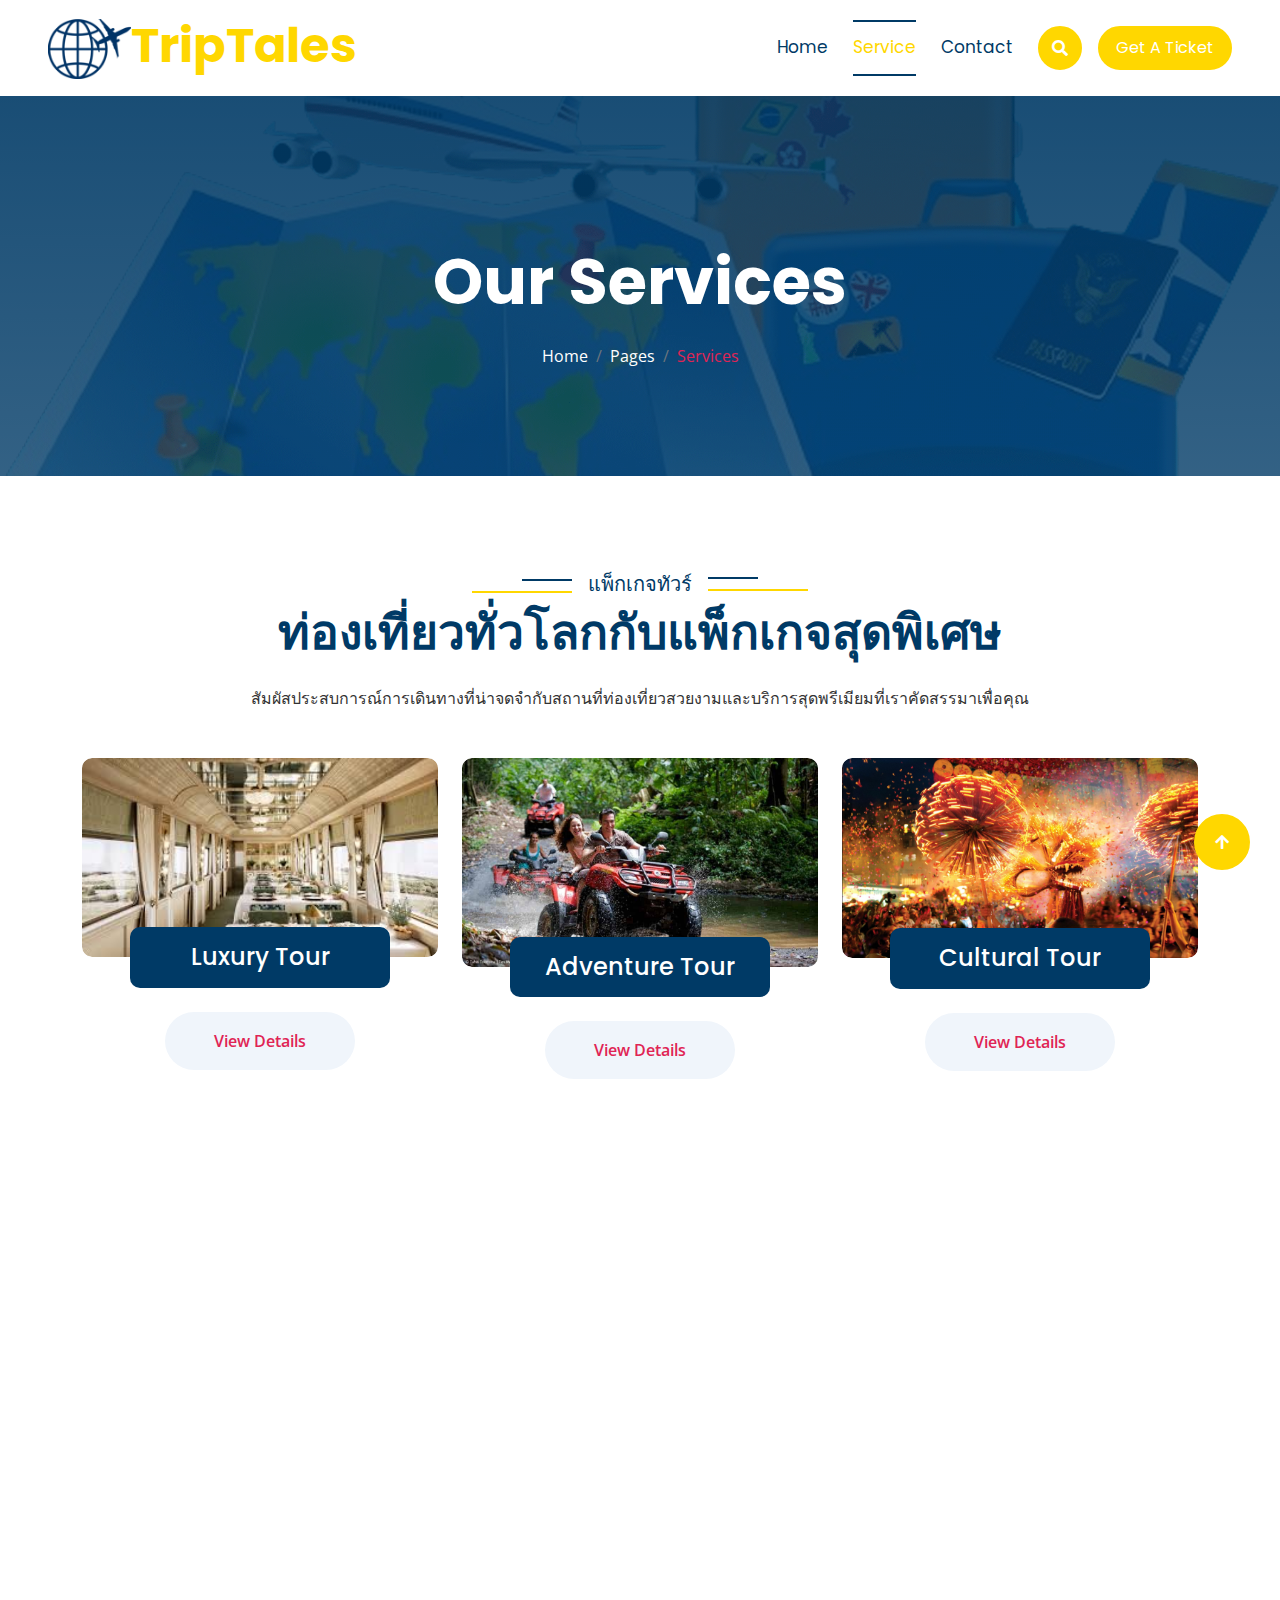
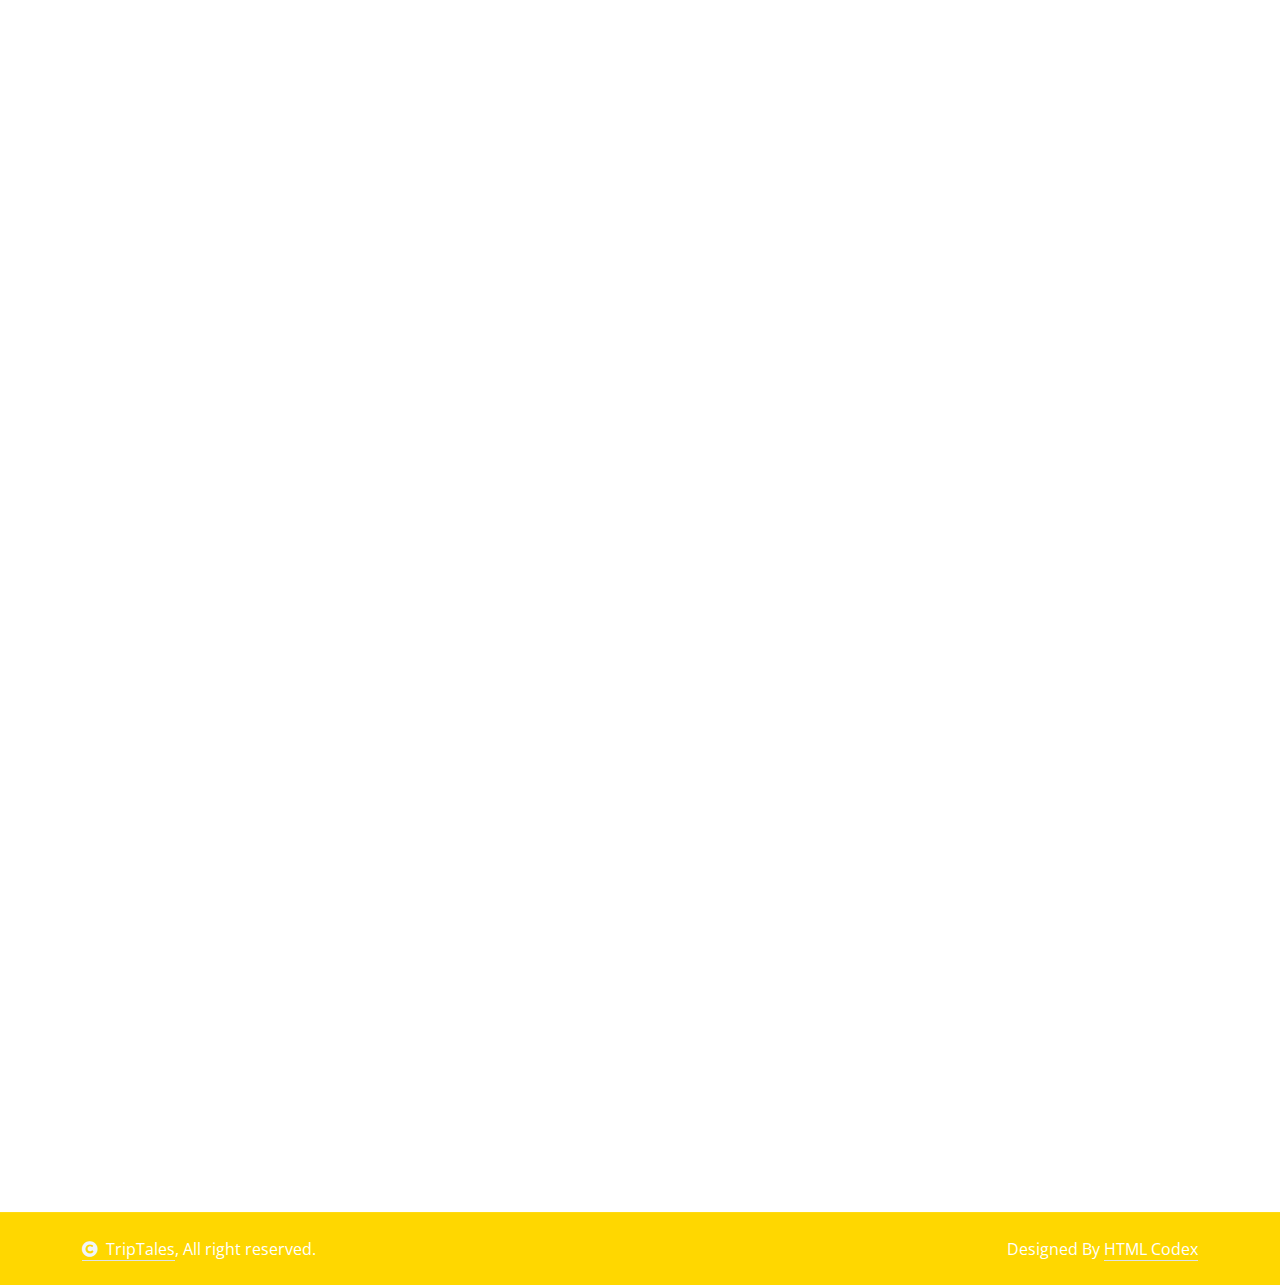
<file: service.html>
<!DOCTYPE html>
<html lang="en">

    <head>
        <meta charset="utf-8">
        <title>TripTales</title>
        <meta content="width=device-width, initial-scale=1.0" name="viewport">
        <meta content="" name="keywords">
        <meta content="" name="description">

        <!-- Google Web Fonts -->
        <link rel="preconnect" href="https://fonts.googleapis.com">
        <link rel="preconnect" href="https://fonts.gstatic.com" crossorigin>
        <link href="https://fonts.googleapis.com/css2?family=Open+Sans:wght@400;500;600;700&family=Poppins:wght@200;300;400;500;600&display=swap" rel="stylesheet"> 

        <!-- Icon Font Stylesheet -->
        <link rel="stylesheet" href="https://use.fontawesome.com/releases/v5.15.4/css/all.css"/>
        <link href="https://cdn.jsdelivr.net/npm/bootstrap-icons@1.4.1/font/bootstrap-icons.css" rel="stylesheet">

        <!-- Libraries Stylesheet -->
        <link href="lib/animate/animate.min.css" rel="stylesheet">
        <link href="lib/owlcarousel/assets/owl.carousel.min.css" rel="stylesheet">


        <!-- Customized Bootstrap Stylesheet -->
        <link href="css/bootstrap.min.css" rel="stylesheet">

        <!-- Template Stylesheet -->
        <link href="css/style.css" rel="stylesheet">
    </head>

    <body>

        <!-- Spinner Start -->
        <div id="spinner" class="show bg-white position-fixed translate-middle w-100 vh-100 top-50 start-50 d-flex align-items-center justify-content-center">
            <div class="spinner-border text-secondary" style="width: 3rem; height: 3rem;" role="status">
                <span class="sr-only">Loading...</span>
            </div>
        </div>
        <!-- Spinner End -->



        <!-- Navbar & Hero Start -->
        <div class="container-fluid nav-bar p-0">
            <nav class="navbar navbar-expand-lg navbar-light bg-white px-4 px-lg-5 py-3 py-lg-0">
                <a href="" class="navbar-brand p-0">
                    <h1 class="display-5 text-secondary m-0"><img src="img/brand-logo.png" class="img-fluid" alt="">TripTales</h1>
                    <!-- <img src="img/logo.png" alt="Logo"> -->
                </a>
                <button class="navbar-toggler" type="button" data-bs-toggle="collapse" data-bs-target="#navbarCollapse">
                    <span class="fa fa-bars"></span>
                </button>
                <div class="collapse navbar-collapse" id="navbarCollapse">
                    <div class="navbar-nav ms-auto py-0">
                        <a href="index.html" class="nav-item nav-link">Home</a>
                  
                        <a href="service.html" class="nav-item nav-link active">Service</a>
                        
                        <a href="contact.html" class="nav-item nav-link">Contact</a>
                    </div>
                    <button class="btn btn-primary btn-md-square border-secondary mb-3 mb-md-3 mb-lg-0 me-3" data-bs-toggle="modal" data-bs-target="#searchModal"><i class="fas fa-search"></i></button>
                    <a href="" class="btn btn-primary border-secondary rounded-pill py-2 px-4 px-lg-3 mb-3 mb-md-3 mb-lg-0">Get A Ticket</a>
                </div>
            </nav>
        </div>
        <!-- Navbar & Hero End -->

        <!-- Modal Search Start -->
        <div class="modal fade" id="searchModal" tabindex="-1" aria-labelledby="exampleModalLabel" aria-hidden="true">
            <div class="modal-dialog modal-fullscreen">
                <div class="modal-content rounded-0">
                    <div class="modal-header">
                        <h4 class="modal-title text-secondary mb-0" id="exampleModalLabel">Search by keyword</h4>
                        <button type="button" class="btn-close" data-bs-dismiss="modal" aria-label="Close"></button>
                    </div>
                    <div class="modal-body d-flex align-items-center">
                        <div class="input-group w-75 mx-auto d-flex">
                            <input type="search" class="form-control p-3" placeholder="keywords" aria-describedby="search-icon-1">
                            <span id="search-icon-1" class="input-group-text p-3"><i class="fa fa-search"></i></span>
                        </div>
                    </div>
                </div>
            </div>
        </div>
        <!-- Modal Search End -->

        <!-- Header Start -->
        <div class="container-fluid bg-breadcrumb">
            <div class="container text-center py-5" style="max-width: 900px;">
                <h3 class="text-white display-3 mb-4 wow fadeInDown" data-wow-delay="0.1s">Our Services</h1>
                <ol class="breadcrumb justify-content-center text-white mb-0 wow fadeInDown" data-wow-delay="0.3s">
                    <li class="breadcrumb-item"><a href="index.html" class="text-white">Home</a></li>
                    <li class="breadcrumb-item"><a href="#" class="text-white">Pages</a></li>
                    <li class="breadcrumb-item active text-secondary">Services</li>
                </ol>    
            </div>
        </div>
        <!-- Header End -->

      <!-- Services Start -->
<div class="container-fluid service overflow-hidden py-5">
    <div class="container py-5">
        <div class="section-title text-center mb-5 wow fadeInUp" data-wow-delay="0.1s">
            <div class="sub-style">
                <h5 class="sub-title text-primary px-3">แพ็กเกจทัวร์</h5>
            </div>
            <h1 class="display-5 mb-4">ท่องเที่ยวทั่วโลกกับแพ็กเกจสุดพิเศษ</h1>
            <p class="mb-0">สัมผัสประสบการณ์การเดินทางที่น่าจดจำกับสถานที่ท่องเที่ยวสวยงามและบริการสุดพรีเมียมที่เราคัดสรรมาเพื่อคุณ</p>
        </div>
        <div class="row g-4">
            <!-- Luxury Tour -->
            <div class="col-lg-6 col-xl-4 wow fadeInUp" data-wow-delay="0.1s">
                <div class="service-item">
                    <div class="service-inner">
                        <div class="service-img">
                            <img src="img/download.jpg" class="img-fluid w-100 rounded" alt="Luxury Tour">
                        </div>
                        <div class="service-title">
                            <div class="service-title-name">
                                <div class="bg-primary text-center rounded p-3 mx-5 mb-4">
                                    <a href="#" class="h4 text-white mb-0">Luxury Tour</a>
                                </div>
                                <a class="btn bg-light text-secondary rounded-pill py-3 px-5 mb-4" href="#">View Details</a>
                            </div>
                            <div class="service-content pb-4">
                                <a href="#"><h4 class="text-white mb-4 py-3">Luxury Tour</h4></a>
                                <div class="px-4">
                                    <p class="mb-4 text-white">เพลิดเพลินกับที่พักสุดหรู อาหารระดับพรีเมียม และบริการระดับ VIP</p>
                                    <a class="btn btn-primary border-secondary rounded-pill py-3 px-5" href="#">จองตอนนี้</a>
                                </div>
                            </div>
                        </div>
                    </div>
                </div>
            </div>

            <!-- Adventure Tour -->
            <div class="col-lg-6 col-xl-4 wow fadeInUp" data-wow-delay="0.3s">
                <div class="service-item">
                    <div class="service-inner">
                        <div class="service-img">
                            <img src="img/phuket-buggy-tour-big-buddha-jungle-exploration-6.jpg" class="img-fluid w-100 rounded" alt="Adventure Tour">
                        </div>
                        <div class="service-title">
                            <div class="service-title-name">
                                <div class="bg-primary text-center rounded p-3 mx-5 mb-4">
                                    <a href="#" class="h4 text-white mb-0">Adventure Tour</a>
                                </div>
                                <a class="btn bg-light text-secondary rounded-pill py-3 px-5 mb-4" href="#">View Details</a>
                            </div>
                            <div class="service-content pb-4">
                                <a href="#"><h4 class="text-white mb-4 py-3">Adventure Tour</h4></a>
                                <div class="px-4">
                                    <p class="mb-4 text-white">ท้าทายตัวเองกับกิจกรรมกลางแจ้ง เช่น ปีนเขา ล่องแก่ง และซิปไลน์</p>
                                    <a class="btn btn-primary border-secondary rounded-pill py-3 px-5" href="#">จองตอนนี้</a>
                                </div>
                            </div>
                        </div>
                    </div>
                </div>
            </div>

            <!-- Cultural Tour -->
            <div class="col-lg-6 col-xl-4 wow fadeInUp" data-wow-delay="0.5s">
                <div class="service-item">
                    <div class="service-inner">
                        <div class="service-img">
                            <img src="img/fire-dragon-banner-16-9.jpg" class="img-fluid w-100 rounded" alt="Cultural Tour">
                        </div>
                        <div class="service-title">
                            <div class="service-title-name">
                                <div class="bg-primary text-center rounded p-3 mx-5 mb-4">
                                    <a href="#" class="h4 text-white mb-0">Cultural Tour</a>
                                </div>
                                <a class="btn bg-light text-secondary rounded-pill py-3 px-5 mb-4" href="#">View Details</a>
                            </div>
                            <div class="service-content pb-4">
                                <a href="#"><h4 class="text-white mb-4 py-3">Cultural Tour</h4></a>
                                <div class="px-4">
                                    <p class="mb-4 text-white">สัมผัสวัฒนธรรมและประวัติศาสตร์ที่น่าหลงใหล พร้อมลิ้มลองอาหารท้องถิ่น</p>
                                    <a class="btn btn-primary border-secondary rounded-pill py-3 px-5" href="#">จองตอนนี้</a>
                                </div>
                            </div>
                        </div>
                    </div>
                </div>
            </div>

            <!-- Beach Vacation -->
            <div class="col-lg-6 col-xl-4 wow fadeInUp" data-wow-delay="0.1s">
                <div class="service-item">
                    <div class="service-inner">
                        <div class="service-img">
                            <img src="img/HD-wallpaper-beach-ocean-sand-palm-trees-bungalows-widescreen-16-9-background-beach-2560x1440.jpg" class="img-fluid w-100 rounded" alt="Beach Vacation">
                        </div>
                        <div class="service-title">
                            <div class="service-title-name">
                                <div class="bg-primary text-center rounded p-3 mx-5 mb-4">
                                    <a href="#" class="h4 text-white mb-0">Beach Vacation</a>
                                </div>
                                <a class="btn bg-light text-secondary rounded-pill py-3 px-5 mb-4" href="#">View Details</a>
                            </div>
                            <div class="service-content pb-4">
                                <a href="#"><h4 class="text-white mb-4 py-3">Beach Vacation</h4></a>
                                <div class="px-4">
                                    <p class="mb-4 text-white">พักผ่อนบนชายหาดที่สวยงาม พร้อมที่พักและบริการระดับ 5 ดาว</p>
                                    <a class="btn btn-primary border-secondary rounded-pill py-3 px-5" href="#">จองตอนนี้</a>
                                </div>
                            </div>
                        </div>
                    </div>
                </div>
            </div>

            <!-- City Explorer -->
            <div class="col-lg-6 col-xl-4 wow fadeInUp" data-wow-delay="0.3s">
                <div class="service-item">
                    <div class="service-inner">
                        <div class="service-img">
                            <img src="img/a3ca6b87b3c097ea877280bf9c6f2234.jpg" class="img-fluid w-100 rounded" alt="City Explorer">
                        </div>
                        <div class="service-title">
                            <div class="service-title-name">
                                <div class="bg-primary text-center rounded p-3 mx-5 mb-4">
                                    <a href="#" class="h4 text-white mb-0">City Explorer</a>
                                </div>
                                <a class="btn bg-light text-secondary rounded-pill py-3 px-5 mb-4" href="#">View Details</a>
                            </div>
                            <div class="service-content pb-4">
                                <a href="#"><h4 class="text-white mb-4 py-3">City Explorer</h4></a>
                                <div class="px-4">
                                    <p class="mb-4 text-white">ท่องเที่ยวชมสถานที่สำคัญ ช้อปปิ้ง และเพลิดเพลินกับสีสันยามค่ำคืน</p>
                                    <a class="btn btn-primary border-secondary rounded-pill py-3 px-5" href="#">จองตอนนี้</a>
                                </div>
                            </div>
                        </div>
                    </div>
                </div>
            </div>

        </div>
    </div>
</div>
<!-- Services End -->


     <!-- Countries We Offer Start -->
<div class="container-fluid country overflow-hidden py-5">
    <div class="container py-5">
        <div class="section-title text-center wow fadeInUp" data-wow-delay="0.1s" style="margin-bottom: 70px;">
            <div class="sub-style">
                <h5 class="sub-title text-primary px-3">ทัวร์แนะนำ</h5>
            </div>
            <h1 class="display-5 mb-4">แพ็กเกจทัวร์ยอดนิยมสำหรับคุณ</h1>
            <p class="mb-0">สัมผัสประสบการณ์ท่องเที่ยวสุดพิเศษกับแพ็กเกจทัวร์ระดับพรีเมียมที่เราคัดสรรมาเพื่อคุณ พร้อมบริการระดับ VIP และไกด์มืออาชีพ</p>
        </div>
        <div class="row g-4 text-center">
            <div class="col-lg-6 col-xl-3 mb-5 mb-xl-0 wow fadeInUp" data-wow-delay="0.1s">
                <div class="country-item">
                    <div class="rounded overflow-hidden">
                        <img src="img/country-1.jpg" class="img-fluid w-100 rounded" alt="ทัวร์บราซิล">
                    </div>
                    <div class="country-flag">
                        <img src="img/brazil.jpg" class="img-fluid rounded-circle" alt="ธงบราซิล">
                    </div>
                    <div class="country-name">
                        <a href="#" class="text-white fs-4">ทัวร์บราซิล</a>
                    </div>
                </div>
            </div>
            <div class="col-lg-6 col-xl-3 mb-5 mb-xl-0 wow fadeInUp" data-wow-delay="0.3s">
                <div class="country-item">
                    <div class="rounded overflow-hidden">
                        <img src="img/country-2.jpg" class="img-fluid w-100 rounded" alt="ทัวร์อินเดีย">
                    </div>
                    <div class="country-flag">
                        <img src="img/india.jpg" class="img-fluid rounded-circle" alt="ธงอินเดีย">
                    </div>
                    <div class="country-name">
                        <a href="#" class="text-white fs-4">ทัวร์อินเดีย</a>
                    </div>
                </div>
            </div>
            <div class="col-lg-6 col-xl-3 mb-5 mb-xl-0 wow fadeInUp" data-wow-delay="0.5s">
                <div class="country-item">
                    <div class="rounded overflow-hidden">
                        <img src="img/country-3.jpg" class="img-fluid w-100 rounded" alt="ทัวร์อเมริกา">
                    </div>
                    <div class="country-flag">
                        <img src="img/usa.jpg" class="img-fluid rounded-circle" alt="ธงอเมริกา">
                    </div>
                    <div class="country-name">
                        <a href="#" class="text-white fs-4">ทัวร์อเมริกา</a>
                    </div>
                </div>
            </div>
            <div class="col-lg-6 col-xl-3 mb-5 mb-xl-0 wow fadeInUp" data-wow-delay="0.7s">
                <div class="country-item">
                    <div class="rounded overflow-hidden">
                        <img src="img/country-4.jpg" class="img-fluid w-100 rounded" alt="ทัวร์อิตาลี">
                    </div>
                    <div class="country-flag">
                        <img src="img/italy.jpg" class="img-fluid rounded-circle" alt="ธงอิตาลี">
                    </div>
                    <div class="country-name">
                        <a href="#" class="text-white fs-4">ทัวร์อิตาลี</a>
                    </div>
                </div>
            </div>
            <div class="col-12">
                <a class="btn btn-primary border-secondary rounded-pill py-3 px-5 wow fadeInUp" data-wow-delay="0.1s" href="#">ดูแพ็กเกจเพิ่มเติม</a>
            </div>
        </div>
    </div>
</div>
<!-- Countries We Offer End -->



<!-- Footer Start -->
<div class="container-fluid footer py-5 wow fadeIn" data-wow-delay="0.2s">
    <div class="container py-5">
        <div class="row g-5">
            <!-- ข้อมูลติดต่อ -->
            <div class="col-md-6 col-lg-6 col-xl-3">
                <div class="footer-item d-flex flex-column">
                    <h4 class="text-warning mb-4">ติดต่อเรา</h4>
                    <a href=""><i class="fa fa-map-marker-alt me-2"></i> 123 ถนนสุขุมวิท, กรุงเทพฯ, ประเทศไทย</a>
                    <a href=""><i class="fas fa-envelope me-2"></i> info@tourcompany.com</a>
                    <a href=""><i class="fas fa-phone me-2"></i> +66 9876 54321</a>
                    <a href="" class="mb-3"><i class="fas fa-print me-2"></i> +66 2123 45678</a>
                    <div class="d-flex align-items-center">
                        <i class="fas fa-share fa-2x text-warning me-2"></i>
                        <a class="btn mx-1" href=""><i class="fab fa-facebook-f"></i></a>
                        <a class="btn mx-1" href=""><i class="fab fa-twitter"></i></a>
                        <a class="btn mx-1" href=""><i class="fab fa-instagram"></i></a>
                        <a class="btn mx-1" href=""><i class="fab fa-linkedin-in"></i></a>
                    </div>
                </div>
            </div>

            <!-- เวลาทำการ -->
            <div class="col-md-6 col-lg-6 col-xl-3">
                <div class="footer-item d-flex flex-column">
                    <h4 class="text-warning mb-4">เวลาเปิดทำการ</h4>
                    <div class="mb-3">
                        <h6 class="text-muted mb-0">จันทร์ - ศุกร์:</h6>
                        <p class="text-white mb-0">09:00 น. - 19:00 น.</p>
                    </div>
                    <div class="mb-3">
                        <h6 class="text-muted mb-0">วันเสาร์:</h6>
                        <p class="text-white mb-0">10:00 น. - 17:00 น.</p>
                    </div>
                    <div class="mb-3">
                        <h6 class="text-muted mb-0">วันหยุด:</h6>
                        <p class="text-white mb-0">ปิดทำการทุกวันอาทิตย์</p>
                    </div>
                </div>
            </div>

            <!-- บริการของเรา -->
            <div class="col-md-6 col-lg-6 col-xl-3">
                <div class="footer-item d-flex flex-column">
                    <h4 class="text-warning mb-4">บริการของเรา</h4>
                    <a href="#" class=""><i class="fas fa-angle-right me-2"></i> แพ็กเกจทัวร์</a>
                    <a href="#" class=""><i class="fas fa-angle-right me-2"></i> วีซ่า & เอกสาร</a>
                    <a href="#" class=""><i class="fas fa-angle-right me-2"></i> ประกันการเดินทาง</a>
                    <a href="#" class=""><i class="fas fa-angle-right me-2"></i> ที่พัก & โรงแรม</a>
                    <a href="#" class=""><i class="fas fa-angle-right me-2"></i> ที่ปรึกษาการเดินทาง</a>
                    <a href="#" class=""><i class="fas fa-angle-right me-2"></i> ตั๋วเครื่องบิน</a>
                </div>
            </div>

            <!-- สมัครรับข่าวสาร -->
            <div class="col-md-6 col-lg-6 col-xl-3">
                <div class="footer-item">
                    <h4 class="text-warning mb-4">สมัครรับข่าวสาร</h4>
                    <p class="text-white mb-3">ติดตามโปรโมชั่นทัวร์และข้อเสนอพิเศษก่อนใคร เพียงกรอกอีเมลของคุณ</p>
                    <div class="position-relative mx-auto rounded-pill">
                        <input class="form-control border-0 rounded-pill w-100 py-3 ps-4 pe-5" type="text" placeholder="กรอกอีเมลของคุณ">
                        <button type="button" class="btn btn-primary rounded-pill position-absolute top-0 end-0 py-2 mt-2 me-2">สมัครเลย</button>
                    </div>
                </div>
            </div>
        </div>
    </div>
</div>
<!-- Footer End -->
        
        <!-- Copyright Start -->
        <div class="container-fluid copyright py-4">
            <div class="container">
                <div class="row g-4 align-items-center">
                    <div class="col-md-6 text-center text-md-start mb-md-0">
                        <span class="text-white"><a href="#" class="border-bottom text-white"><i class="fas fa-copyright text-light me-2"></i>TripTales</a>, All right reserved.</span>
                    </div>
                    <div class="col-md-6 text-center text-md-end text-white">
                        <!--/*** This template is free as long as you keep the below author’s credit link/attribution link/backlink. ***/-->
                        <!--/*** If you'd like to use the template without the below author’s credit link/attribution link/backlink, ***/-->
                        <!--/*** you can purchase the Credit Removal License from "https://htmlcodex.com/credit-removal". ***/-->
                        Designed By <a class="border-bottom text-white" href="https://htmlcodex.com">HTML Codex</a>
                    </div>
                </div>
            </div>
        </div>
        <!-- Copyright End -->

        <!-- Back to Top -->
        <a href="#" class="btn btn-primary btn-lg-square back-to-top"><i class="fa fa-arrow-up"></i></a>   

        
    <!-- JavaScript Libraries -->
    <script src="https://ajax.googleapis.com/ajax/libs/jquery/3.6.4/jquery.min.js"></script>
    <script src="https://cdn.jsdelivr.net/npm/bootstrap@5.0.0/dist/js/bootstrap.bundle.min.js"></script>
    <script src="lib/wow/wow.min.js"></script>
    <script src="lib/easing/easing.min.js"></script>
    <script src="lib/waypoints/waypoints.min.js"></script>
    <script src="lib/counterup/counterup.min.js"></script>
    <script src="lib/owlcarousel/owl.carousel.min.js"></script>
    

    <!-- Template Javascript -->
    <script src="js/main.js"></script>
    </body>

</html>
</file>
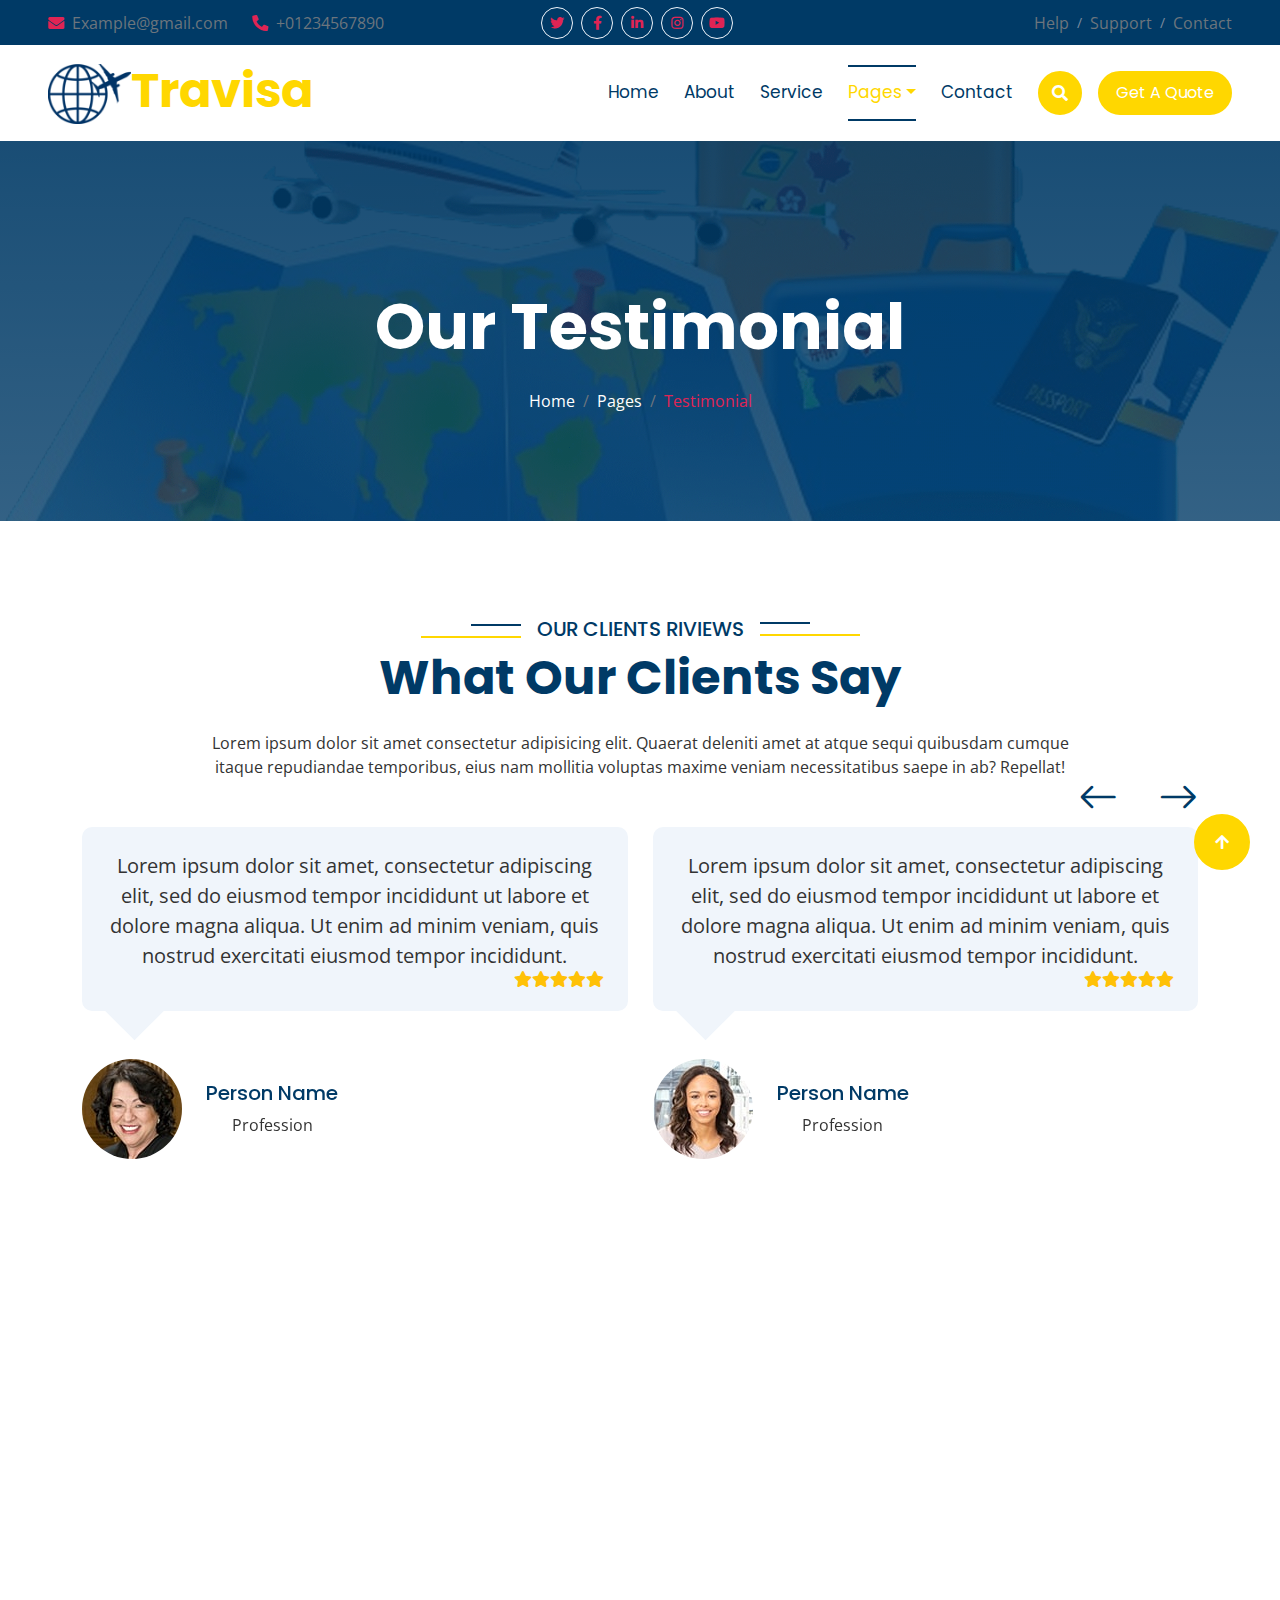
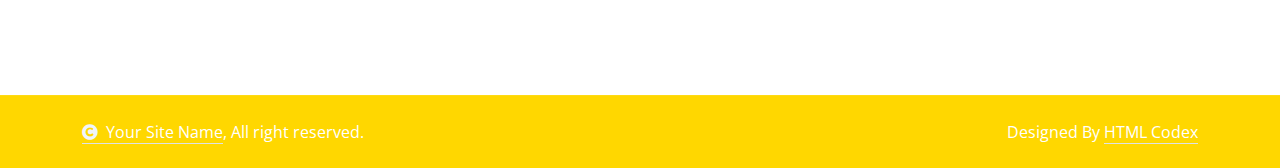
<file: testimonial.html>
<!DOCTYPE html>
<html lang="en">

    <head>
        <meta charset="utf-8">
        <title>Travisa - Visa & Immigration Website Template</title>
        <meta content="width=device-width, initial-scale=1.0" name="viewport">
        <meta content="" name="keywords">
        <meta content="" name="description">

        <!-- Google Web Fonts -->
        <link rel="preconnect" href="https://fonts.googleapis.com">
        <link rel="preconnect" href="https://fonts.gstatic.com" crossorigin>
        <link href="https://fonts.googleapis.com/css2?family=Open+Sans:wght@400;500;600;700&family=Poppins:wght@200;300;400;500;600&display=swap" rel="stylesheet"> 

        <!-- Icon Font Stylesheet -->
        <link rel="stylesheet" href="https://use.fontawesome.com/releases/v5.15.4/css/all.css"/>
        <link href="https://cdn.jsdelivr.net/npm/bootstrap-icons@1.4.1/font/bootstrap-icons.css" rel="stylesheet">

        <!-- Libraries Stylesheet -->
        <link href="lib/animate/animate.min.css" rel="stylesheet">
        <link href="lib/owlcarousel/assets/owl.carousel.min.css" rel="stylesheet">


        <!-- Customized Bootstrap Stylesheet -->
        <link href="css/bootstrap.min.css" rel="stylesheet">

        <!-- Template Stylesheet -->
        <link href="css/style.css" rel="stylesheet">
    </head>

    <body>

        <!-- Spinner Start -->
        <div id="spinner" class="show bg-white position-fixed translate-middle w-100 vh-100 top-50 start-50 d-flex align-items-center justify-content-center">
            <div class="spinner-border text-secondary" style="width: 3rem; height: 3rem;" role="status">
                <span class="sr-only">Loading...</span>
            </div>
        </div>
        <!-- Spinner End -->


        <!-- Topbar Start -->
        <div class="container-fluid bg-primary px-5 d-none d-lg-block">
            <div class="row gx-0 align-items-center">
                <div class="col-lg-5 text-center text-lg-start mb-lg-0">
                    <div class="d-flex">
                        <a href="#" class="text-muted me-4"><i class="fas fa-envelope text-secondary me-2"></i>Example@gmail.com</a>
                        <a href="#" class="text-muted me-0"><i class="fas fa-phone-alt text-secondary me-2"></i>+01234567890</a>
                    </div>
                </div>
                <div class="col-lg-3 row-cols-1 text-center mb-2 mb-lg-0">
                    <div class="d-inline-flex align-items-center" style="height: 45px;">
                        <a class="btn btn-sm btn-outline-light btn-square rounded-circle me-2" href=""><i class="fab fa-twitter fw-normal text-secondary"></i></a>
                        <a class="btn btn-sm btn-outline-light btn-square rounded-circle me-2" href=""><i class="fab fa-facebook-f fw-normal text-secondary"></i></a>
                        <a class="btn btn-sm btn-outline-light btn-square rounded-circle me-2" href=""><i class="fab fa-linkedin-in fw-normal text-secondary"></i></a>
                        <a class="btn btn-sm btn-outline-light btn-square rounded-circle me-2" href=""><i class="fab fa-instagram fw-normal text-secondary"></i></a>
                        <a class="btn btn-sm btn-outline-light btn-square rounded-circle" href=""><i class="fab fa-youtube fw-normal text-secondary"></i></a>
                    </div>
                </div>
                <div class="col-lg-4 text-center text-lg-end">
                    <div class="d-inline-flex align-items-center" style="height: 45px;">
                        <a href="#" class="text-muted me-2"> Help</a><small> / </small>
                        <a href="#" class="text-muted mx-2"> Support</a><small> / </small>
                        <a href="#" class="text-muted ms-2"> Contact</a>
                    </div>
                </div>
            </div>
        </div>
        <!-- Topbar End -->

        <!-- Navbar & Hero Start -->
        <div class="container-fluid nav-bar p-0">
            <nav class="navbar navbar-expand-lg navbar-light bg-white px-4 px-lg-5 py-3 py-lg-0">
                <a href="" class="navbar-brand p-0">
                    <h1 class="display-5 text-secondary m-0"><img src="img/brand-logo.png" class="img-fluid" alt="">Travisa</h1>
                    <!-- <img src="img/logo.png" alt="Logo"> -->
                </a>
                <button class="navbar-toggler" type="button" data-bs-toggle="collapse" data-bs-target="#navbarCollapse">
                    <span class="fa fa-bars"></span>
                </button>
                <div class="collapse navbar-collapse" id="navbarCollapse">
                    <div class="navbar-nav ms-auto py-0">
                        <a href="index.html" class="nav-item nav-link">Home</a>
                        <a href="about.html" class="nav-item nav-link">About</a>
                        <a href="service.html" class="nav-item nav-link">Service</a>
                        <div class="nav-item dropdown">
                            <a href="#" class="nav-link active" data-bs-toggle="dropdown"><span class="dropdown-toggle">Pages</span></a>
                            <div class="dropdown-menu m-0">
                                <a href="feature.html" class="dropdown-item">Feature</a>
                                <a href="countries.html" class="dropdown-item">Countries</a>
                                <a href="testimonial.html" class="dropdown-item active">Testimonial</a>
                                <a href="training.html" class="dropdown-item">Training</a>
                                <a href="404.html" class="dropdown-item">404 Page</a>
                            </div>
                        </div>
                        <a href="contact.html" class="nav-item nav-link">Contact</a>
                    </div>
                    <button class="btn btn-primary btn-md-square border-secondary mb-3 mb-md-3 mb-lg-0 me-3" data-bs-toggle="modal" data-bs-target="#searchModal"><i class="fas fa-search"></i></button>
                    <a href="" class="btn btn-primary border-secondary rounded-pill py-2 px-4 px-lg-3 mb-3 mb-md-3 mb-lg-0">Get A Quote</a>
                </div>
            </nav>
        </div>
        <!-- Navbar & Hero End -->

        <!-- Modal Search Start -->
        <div class="modal fade" id="searchModal" tabindex="-1" aria-labelledby="exampleModalLabel" aria-hidden="true">
            <div class="modal-dialog modal-fullscreen">
                <div class="modal-content rounded-0">
                    <div class="modal-header">
                        <h4 class="modal-title text-secondary mb-0" id="exampleModalLabel">Search by keyword</h4>
                        <button type="button" class="btn-close" data-bs-dismiss="modal" aria-label="Close"></button>
                    </div>
                    <div class="modal-body d-flex align-items-center">
                        <div class="input-group w-75 mx-auto d-flex">
                            <input type="search" class="form-control p-3" placeholder="keywords" aria-describedby="search-icon-1">
                            <span id="search-icon-1" class="input-group-text p-3"><i class="fa fa-search"></i></span>
                        </div>
                    </div>
                </div>
            </div>
        </div>
        <!-- Modal Search End -->

        <!-- Header Start -->
        <div class="container-fluid bg-breadcrumb">
            <div class="container text-center py-5" style="max-width: 900px;">
                <h3 class="text-white display-3 mb-4 wow fadeInDown" data-wow-delay="0.1s">Our Testimonial</h1>
                <ol class="breadcrumb justify-content-center text-white mb-0 wow fadeInDown" data-wow-delay="0.3s">
                    <li class="breadcrumb-item"><a href="index.html" class="text-white">Home</a></li>
                    <li class="breadcrumb-item"><a href="#" class="text-white">Pages</a></li>
                    <li class="breadcrumb-item active text-secondary">Testimonial</li>
                </ol>    
            </div>
        </div>
        <!-- Header End -->

        <!-- Testimonial Start -->
        <div class="container-fluid testimonial overflow-hidden py-5">
            <div class="container py-5">
                <div class="section-title text-center mb-5 wow fadeInUp" data-wow-delay="0.1s">
                    <div class="sub-style">
                        <h5 class="sub-title text-primary px-3">OUR CLIENTS RIVIEWS</h5>
                    </div>
                    <h1 class="display-5 mb-4">What Our Clients Say</h1>
                    <p class="mb-0">Lorem ipsum dolor sit amet consectetur adipisicing elit. Quaerat deleniti amet at atque sequi quibusdam cumque itaque repudiandae temporibus, eius nam mollitia voluptas maxime veniam necessitatibus saepe in ab? Repellat!</p>
                </div>
                <div class="owl-carousel testimonial-carousel wow zoomInDown" data-wow-delay="0.2s">
                    <div class="testimonial-item">
                        <div class="testimonial-content p-4 mb-5">
                            <p class="fs-5 mb-0">Lorem ipsum dolor sit amet, consectetur adipiscing elit, sed do eiusmod tempor incididunt ut labore et dolore magna aliqua. Ut enim ad minim veniam, quis nostrud exercitati eiusmod tempor incididunt.
                            </p>
                            <div class="d-flex justify-content-end">
                                <i class="fas fa-star text-secondary"></i>
                                <i class="fas fa-star text-secondary"></i>
                                <i class="fas fa-star text-secondary"></i>
                                <i class="fas fa-star text-secondary"></i>
                                <i class="fas fa-star text-secondary"></i>
                            </div>
                        </div>
                        <div class="d-flex">
                            <div class="rounded-circle me-4" style="width: 100px; height: 100px;">
                                <img class="img-fluid rounded-circle" src="img/testimonial-1.jpg" alt="img">
                            </div>
                            <div class="my-auto">
                                <h5>Person Name</h5>
                                <p class="mb-0">Profession</p>
                            </div>
                        </div>
                    </div>
                    <div class="testimonial-item">
                        <div class="testimonial-content p-4 mb-5">
                            <p class="fs-5 mb-0">Lorem ipsum dolor sit amet, consectetur adipiscing elit, sed do eiusmod tempor incididunt ut labore et dolore magna aliqua. Ut enim ad minim veniam, quis nostrud exercitati eiusmod tempor incididunt.
                            </p>
                            <div class="d-flex justify-content-end">
                                <i class="fas fa-star text-secondary"></i>
                                <i class="fas fa-star text-secondary"></i>
                                <i class="fas fa-star text-secondary"></i>
                                <i class="fas fa-star text-secondary"></i>
                                <i class="fas fa-star text-secondary"></i>
                            </div>
                        </div>
                        <div class="d-flex">
                            <div class="rounded-circle me-4" style="width: 100px; height: 100px;">
                                <img class="img-fluid rounded-circle" src="img/testimonial-2.jpg" alt="img">
                            </div>
                            <div class="my-auto">
                                <h5>Person Name</h5>
                                <p class="mb-0">Profession</p>
                            </div>
                        </div>
                    </div>
                    <div class="testimonial-item">
                        <div class="testimonial-content p-4 mb-5">
                            <p class="fs-5 mb-0">Lorem ipsum dolor sit amet, consectetur adipiscing elit, sed do eiusmod tempor incididunt ut labore et dolore magna aliqua. Ut enim ad minim veniam, quis nostrud exercitati eiusmod tempor incididunt.
                            </p>
                            <div class="d-flex justify-content-end">
                                <i class="fas fa-star text-secondary"></i>
                                <i class="fas fa-star text-secondary"></i>
                                <i class="fas fa-star text-secondary"></i>
                                <i class="fas fa-star text-secondary"></i>
                                <i class="fas fa-star text-secondary"></i>
                            </div>
                        </div>
                        <div class="d-flex">
                            <div class="rounded-circle me-4" style="width: 100px; height: 100px;">
                                <img class="img-fluid rounded-circle" src="img/testimonial-3.jpg" alt="img">
                            </div>
                            <div class="my-auto">
                                <h5>Person Name</h5>
                                <p class="mb-0">Profession</p>
                            </div>
                        </div>
                    </div>
                </div>
            </div>
        </div>
        <!-- Testimonial End -->

        <!-- Footer Start -->
        <div class="container-fluid footer py-5 wow fadeIn" data-wow-delay="0.2s">
            <div class="container py-5">
                <div class="row g-5">
                    <div class="col-md-6 col-lg-6 col-xl-3">
                        <div class="footer-item d-flex flex-column">
                            <h4 class="text-secondary mb-4">Contact Info</h4>
                            <a href=""><i class="fa fa-map-marker-alt me-2"></i> 123 Street, New York, USA</a>
                            <a href=""><i class="fas fa-envelope me-2"></i> info@example.com</a>
                            <a href=""><i class="fas fa-phone me-2"></i> +012 345 67890</a>
                            <a href="" class="mb-3"><i class="fas fa-print me-2"></i> +012 345 67890</a>
                            <div class="d-flex align-items-center">
                                <i class="fas fa-share fa-2x text-secondary me-2"></i>
                                <a class="btn mx-1" href=""><i class="fab fa-facebook-f"></i></a>
                                <a class="btn mx-1" href=""><i class="fab fa-twitter"></i></a>
                                <a class="btn mx-1" href=""><i class="fab fa-instagram"></i></a>
                                <a class="btn mx-1" href=""><i class="fab fa-linkedin-in"></i></a>
                            </div>
                        </div>
                    </div>
                    <div class="col-md-6 col-lg-6 col-xl-3">
                        <div class="footer-item d-flex flex-column">
                            <h4 class="text-secondary mb-4">Opening Time</h4>
                            <div class="mb-3">
                                <h6 class="text-muted mb-0">Mon - Friday:</h6>
                                <p class="text-white mb-0">09.00 am to 07.00 pm</p>
                            </div>
                            <div class="mb-3">
                                <h6 class="text-muted mb-0">Satday:</h6>
                                <p class="text-white mb-0">10.00 am to 05.00 pm</p>
                            </div>
                            <div class="mb-3">
                                <h6 class="text-muted mb-0">Vacation:</h6>
                                <p class="text-white mb-0">All Sunday is our vacation</p>
                            </div>
                        </div>
                    </div>
                    <div class="col-md-6 col-lg-6 col-xl-3">
                        <div class="footer-item d-flex flex-column">
                            <h4 class="text-secondary mb-4">Our Services</h4>
                            <a href="#" class=""><i class="fas fa-angle-right me-2"></i> Business</a>
                            <a href="#" class=""><i class="fas fa-angle-right me-2"></i> Evaluation</a>
                            <a href="#" class=""><i class="fas fa-angle-right me-2"></i> Migrate</a>
                            <a href="#" class=""><i class="fas fa-angle-right me-2"></i> Study</a>
                            <a href="#" class=""><i class="fas fa-angle-right me-2"></i> Counselling</a>
                            <a href="#" class=""><i class="fas fa-angle-right me-2"></i> Work / Career</a>
                        </div>
                    </div>
                    <div class="col-md-6 col-lg-6 col-xl-3">
                        <div class="footer-item">
                            <h4 class="text-secondary mb-4">Newsletter</h4>
                            <p class="text-white mb-3">Dolor amet sit justo amet elitr clita ipsum elitr est.Lorem ipsum dolor sit amet, consectetur adipiscing elit.</p>
                            <div class="position-relative mx-auto rounded-pill">
                                <input class="form-control border-0 rounded-pill w-100 py-3 ps-4 pe-5" type="text" placeholder="Enter your email">
                                <button type="button" class="btn btn-primary rounded-pill position-absolute top-0 end-0 py-2 mt-2 me-2">SignUp</button>
                            </div>
                        </div>
                    </div>
                </div>
            </div>
        </div>
        <!-- Footer End -->
        
        <!-- Copyright Start -->
        <div class="container-fluid copyright py-4">
            <div class="container">
                <div class="row g-4 align-items-center">
                    <div class="col-md-6 text-center text-md-start mb-md-0">
                        <span class="text-white"><a href="#" class="border-bottom text-white"><i class="fas fa-copyright text-light me-2"></i>Your Site Name</a>, All right reserved.</span>
                    </div>
                    <div class="col-md-6 text-center text-md-end text-white">
                        <!--/*** This template is free as long as you keep the below author’s credit link/attribution link/backlink. ***/-->
                        <!--/*** If you'd like to use the template without the below author’s credit link/attribution link/backlink, ***/-->
                        <!--/*** you can purchase the Credit Removal License from "https://htmlcodex.com/credit-removal". ***/-->
                        Designed By <a class="border-bottom text-white" href="https://htmlcodex.com">HTML Codex</a>
                    </div>
                </div>
            </div>
        </div>
        <!-- Copyright End -->

        <!-- Back to Top -->
        <a href="#" class="btn btn-primary btn-lg-square back-to-top"><i class="fa fa-arrow-up"></i></a>   

        
    <!-- JavaScript Libraries -->
    <script src="https://ajax.googleapis.com/ajax/libs/jquery/3.6.4/jquery.min.js"></script>
    <script src="https://cdn.jsdelivr.net/npm/bootstrap@5.0.0/dist/js/bootstrap.bundle.min.js"></script>
    <script src="lib/wow/wow.min.js"></script>
    <script src="lib/easing/easing.min.js"></script>
    <script src="lib/waypoints/waypoints.min.js"></script>
    <script src="lib/counterup/counterup.min.js"></script>
    <script src="lib/owlcarousel/owl.carousel.min.js"></script>
    

    <!-- Template Javascript -->
    <script src="js/main.js"></script>
    </body>

</html>
</file>
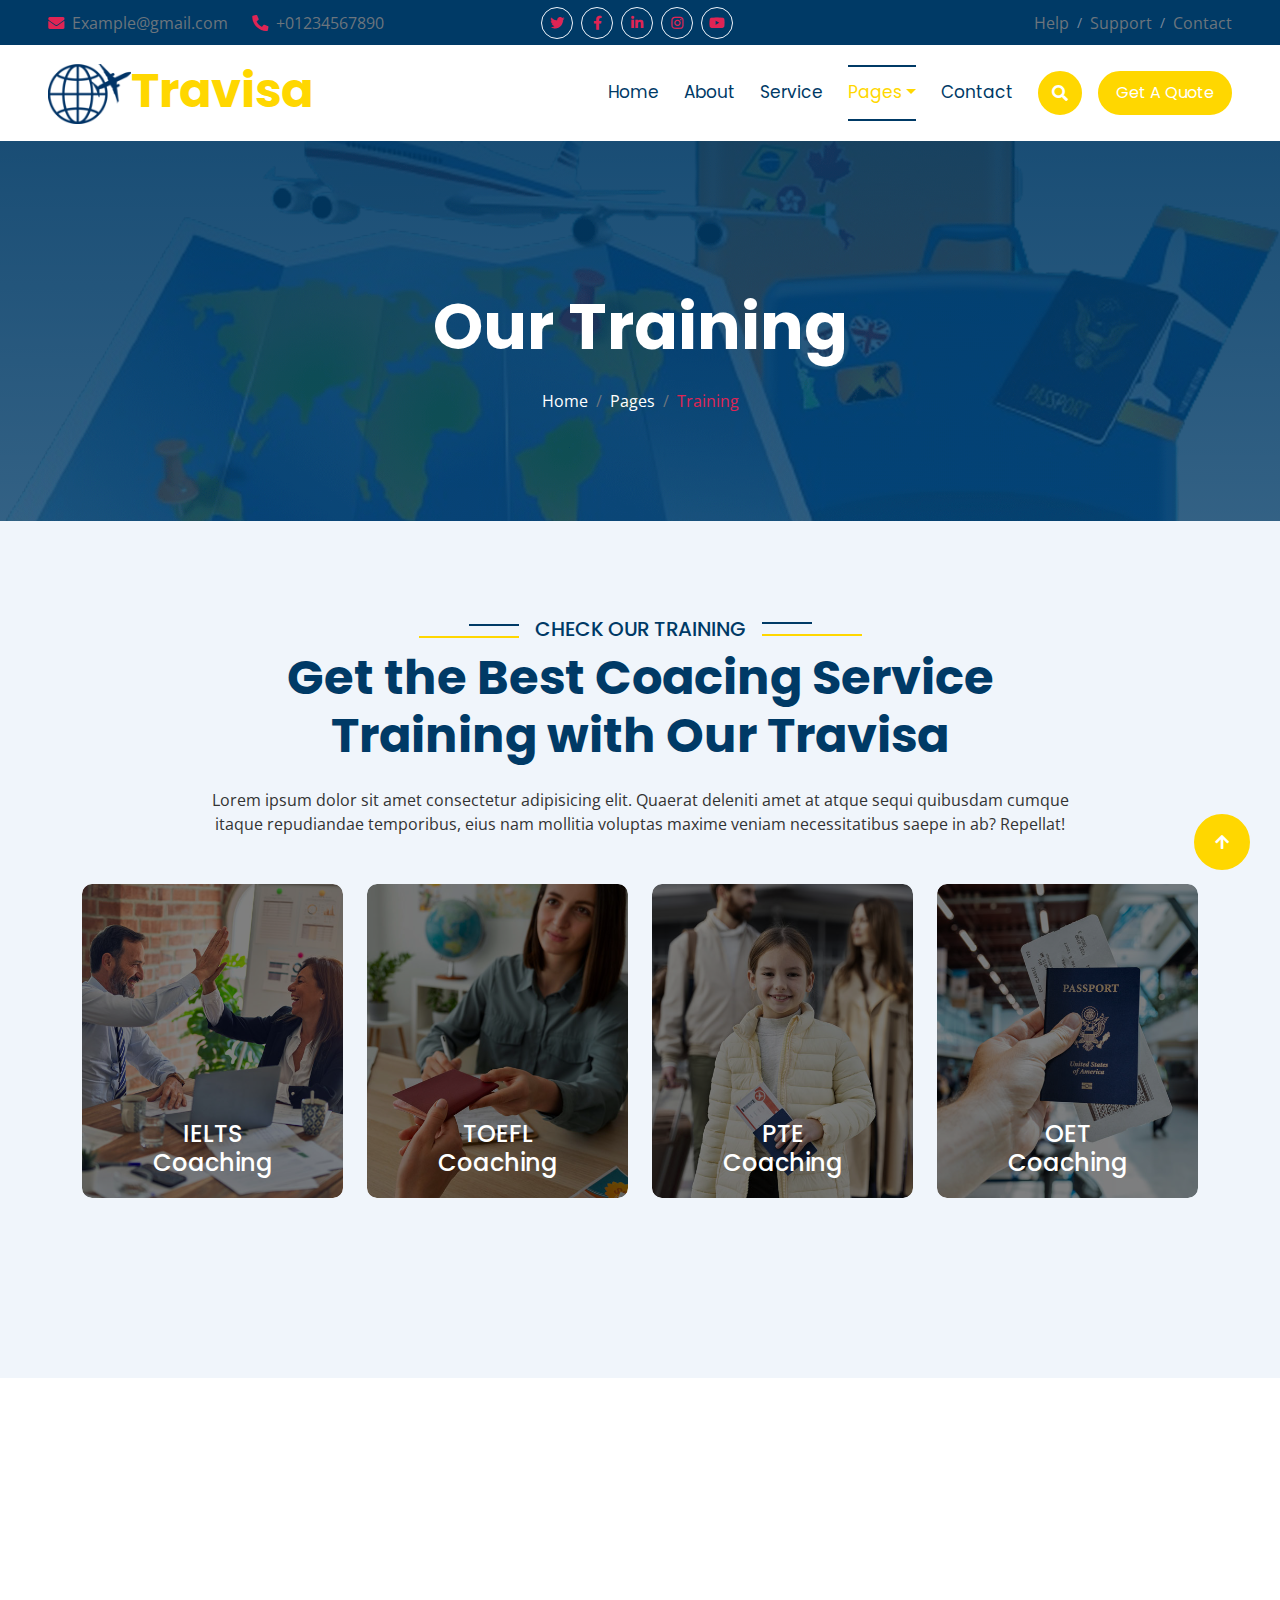
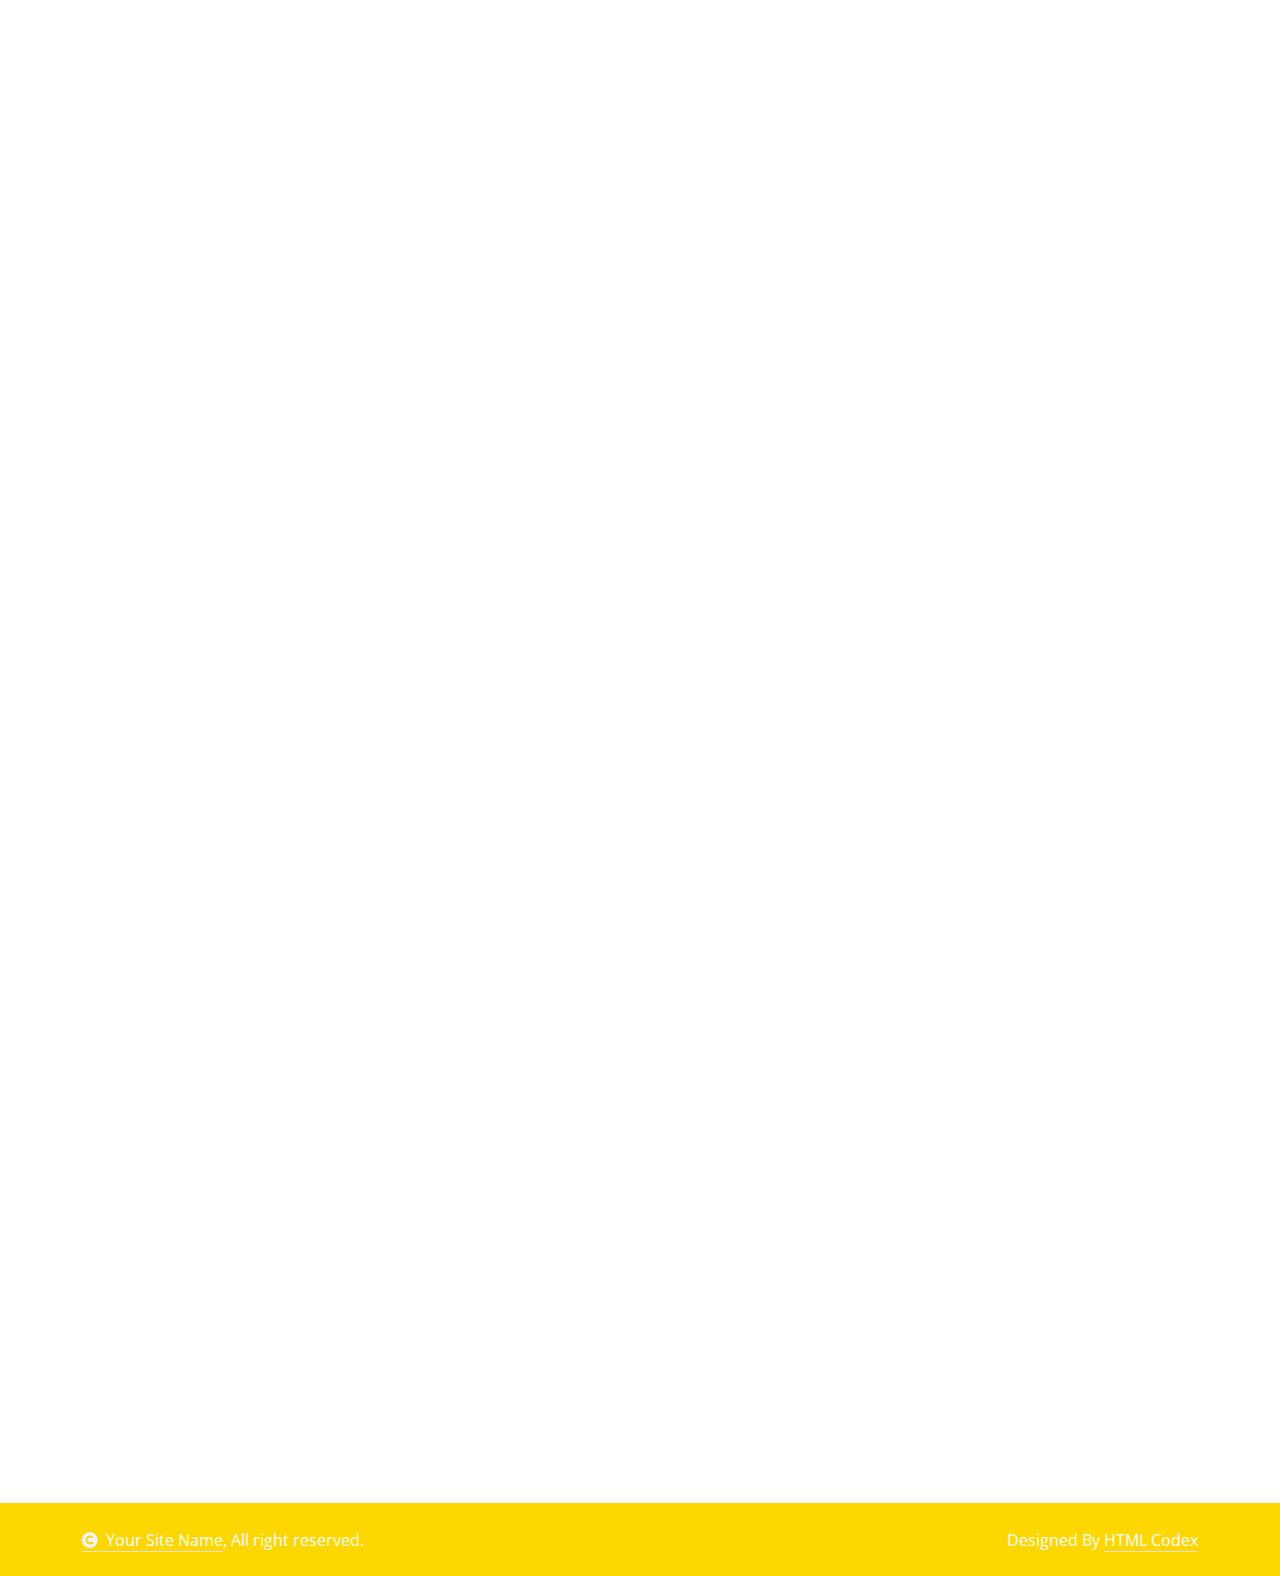
<file: training.html>
<!DOCTYPE html>
<html lang="en">

    <head>
        <meta charset="utf-8">
        <title>Travisa - Visa & Immigration Website Template</title>
        <meta content="width=device-width, initial-scale=1.0" name="viewport">
        <meta content="" name="keywords">
        <meta content="" name="description">

        <!-- Google Web Fonts -->
        <link rel="preconnect" href="https://fonts.googleapis.com">
        <link rel="preconnect" href="https://fonts.gstatic.com" crossorigin>
        <link href="https://fonts.googleapis.com/css2?family=Open+Sans:wght@400;500;600;700&family=Poppins:wght@200;300;400;500;600&display=swap" rel="stylesheet"> 

        <!-- Icon Font Stylesheet -->
        <link rel="stylesheet" href="https://use.fontawesome.com/releases/v5.15.4/css/all.css"/>
        <link href="https://cdn.jsdelivr.net/npm/bootstrap-icons@1.4.1/font/bootstrap-icons.css" rel="stylesheet">

        <!-- Libraries Stylesheet -->
        <link href="lib/animate/animate.min.css" rel="stylesheet">
        <link href="lib/owlcarousel/assets/owl.carousel.min.css" rel="stylesheet">


        <!-- Customized Bootstrap Stylesheet -->
        <link href="css/bootstrap.min.css" rel="stylesheet">

        <!-- Template Stylesheet -->
        <link href="css/style.css" rel="stylesheet">
    </head>

    <body>

        <!-- Spinner Start -->
        <div id="spinner" class="show bg-white position-fixed translate-middle w-100 vh-100 top-50 start-50 d-flex align-items-center justify-content-center">
            <div class="spinner-border text-secondary" style="width: 3rem; height: 3rem;" role="status">
                <span class="sr-only">Loading...</span>
            </div>
        </div>
        <!-- Spinner End -->


        <!-- Topbar Start -->
        <div class="container-fluid bg-primary px-5 d-none d-lg-block">
            <div class="row gx-0 align-items-center">
                <div class="col-lg-5 text-center text-lg-start mb-lg-0">
                    <div class="d-flex">
                        <a href="#" class="text-muted me-4"><i class="fas fa-envelope text-secondary me-2"></i>Example@gmail.com</a>
                        <a href="#" class="text-muted me-0"><i class="fas fa-phone-alt text-secondary me-2"></i>+01234567890</a>
                    </div>
                </div>
                <div class="col-lg-3 row-cols-1 text-center mb-2 mb-lg-0">
                    <div class="d-inline-flex align-items-center" style="height: 45px;">
                        <a class="btn btn-sm btn-outline-light btn-square rounded-circle me-2" href=""><i class="fab fa-twitter fw-normal text-secondary"></i></a>
                        <a class="btn btn-sm btn-outline-light btn-square rounded-circle me-2" href=""><i class="fab fa-facebook-f fw-normal text-secondary"></i></a>
                        <a class="btn btn-sm btn-outline-light btn-square rounded-circle me-2" href=""><i class="fab fa-linkedin-in fw-normal text-secondary"></i></a>
                        <a class="btn btn-sm btn-outline-light btn-square rounded-circle me-2" href=""><i class="fab fa-instagram fw-normal text-secondary"></i></a>
                        <a class="btn btn-sm btn-outline-light btn-square rounded-circle" href=""><i class="fab fa-youtube fw-normal text-secondary"></i></a>
                    </div>
                </div>
                <div class="col-lg-4 text-center text-lg-end">
                    <div class="d-inline-flex align-items-center" style="height: 45px;">
                        <a href="#" class="text-muted me-2"> Help</a><small> / </small>
                        <a href="#" class="text-muted mx-2"> Support</a><small> / </small>
                        <a href="#" class="text-muted ms-2"> Contact</a>
                    </div>
                </div>
            </div>
        </div>
        <!-- Topbar End -->

        <!-- Navbar & Hero Start -->
        <div class="container-fluid nav-bar p-0">
            <nav class="navbar navbar-expand-lg navbar-light bg-white px-4 px-lg-5 py-3 py-lg-0">
                <a href="" class="navbar-brand p-0">
                    <h1 class="display-5 text-secondary m-0"><img src="img/brand-logo.png" class="img-fluid" alt="">Travisa</h1>
                    <!-- <img src="img/logo.png" alt="Logo"> -->
                </a>
                <button class="navbar-toggler" type="button" data-bs-toggle="collapse" data-bs-target="#navbarCollapse">
                    <span class="fa fa-bars"></span>
                </button>
                <div class="collapse navbar-collapse" id="navbarCollapse">
                    <div class="navbar-nav ms-auto py-0">
                        <a href="index.html" class="nav-item nav-link">Home</a>
                        <a href="about.html" class="nav-item nav-link">About</a>
                        <a href="service.html" class="nav-item nav-link">Service</a>
                        <div class="nav-item dropdown">
                            <a href="#" class="nav-link active" data-bs-toggle="dropdown"><span class="dropdown-toggle">Pages</span></a>
                            <div class="dropdown-menu m-0">
                                <a href="feature.html" class="dropdown-item">Feature</a>
                                <a href="countries.html" class="dropdown-item">Countries</a>
                                <a href="testimonial.html" class="dropdown-item">Testimonial</a>
                                <a href="training.html" class="dropdown-item active">Training</a>
                                <a href="404.html" class="dropdown-item">404 Page</a>
                            </div>
                        </div>
                        <a href="contact.html" class="nav-item nav-link">Contact</a>
                    </div>
                    <button class="btn btn-primary btn-md-square border-secondary mb-3 mb-md-3 mb-lg-0 me-3" data-bs-toggle="modal" data-bs-target="#searchModal"><i class="fas fa-search"></i></button>
                    <a href="" class="btn btn-primary border-secondary rounded-pill py-2 px-4 px-lg-3 mb-3 mb-md-3 mb-lg-0">Get A Quote</a>
                </div>
            </nav>
        </div>
        <!-- Navbar & Hero End -->

        <!-- Modal Search Start -->
        <div class="modal fade" id="searchModal" tabindex="-1" aria-labelledby="exampleModalLabel" aria-hidden="true">
            <div class="modal-dialog modal-fullscreen">
                <div class="modal-content rounded-0">
                    <div class="modal-header">
                        <h4 class="modal-title text-secondary mb-0" id="exampleModalLabel">Search by keyword</h4>
                        <button type="button" class="btn-close" data-bs-dismiss="modal" aria-label="Close"></button>
                    </div>
                    <div class="modal-body d-flex align-items-center">
                        <div class="input-group w-75 mx-auto d-flex">
                            <input type="search" class="form-control p-3" placeholder="keywords" aria-describedby="search-icon-1">
                            <span id="search-icon-1" class="input-group-text p-3"><i class="fa fa-search"></i></span>
                        </div>
                    </div>
                </div>
            </div>
        </div>
        <!-- Modal Search End -->

        <!-- Header Start -->
        <div class="container-fluid bg-breadcrumb">
            <div class="container text-center py-5" style="max-width: 900px;">
                <h3 class="text-white display-3 mb-4 wow fadeInDown" data-wow-delay="0.1s">Our Training</h1>
                <ol class="breadcrumb justify-content-center text-white mb-0 wow fadeInDown" data-wow-delay="0.3s">
                    <li class="breadcrumb-item"><a href="index.html" class="text-white">Home</a></li>
                    <li class="breadcrumb-item"><a href="#" class="text-white">Pages</a></li>
                    <li class="breadcrumb-item active text-secondary">Training</li>
                </ol>    
            </div>
        </div>
        <!-- Header End -->

        <!-- Training Start -->
        <div class="container-fluid training overflow-hidden bg-light py-5">
            <div class="container py-5">
                <div class="section-title text-center mb-5 wow fadeInUp" data-wow-delay="0.1s">
                    <div class="sub-style">
                        <h5 class="sub-title text-primary px-3">CHECK OUR TRAINING</h5>
                    </div>
                    <h1 class="display-5 mb-4">Get the Best Coacing Service Training with Our Travisa</h1>
                    <p class="mb-0">Lorem ipsum dolor sit amet consectetur adipisicing elit. Quaerat deleniti amet at atque sequi quibusdam cumque itaque repudiandae temporibus, eius nam mollitia voluptas maxime veniam necessitatibus saepe in ab? Repellat!</p>
                </div>
                <div class="row g-4">
                    <div class="col-lg-6 col-lg-6 col-xl-3 wow fadeInUp" data-wow-delay="0.1s">
                        <div class="training-item">
                            <div class="training-inner">
                                <img src="img/training-1.jpg" class="img-fluid w-100 rounded" alt="Image">
                                <div class="training-title-name">
                                    <a href="#" class="h4 text-white mb-0">IELTS</a>
                                    <a href="#" class="h4 text-white mb-0">Coaching</a>
                                </div>
                            </div>
                            <div class="training-content bg-secondary rounded-bottom p-4">
                                <a href="#"><h4 class="text-white">IELTS Coaching</h4></a>
                                <p class="text-white-50">Lorem ipsum dolor sit amet consectetur adipisicing elit. Autem, veritatis.</p>
                                <a class="btn btn-secondary rounded-pill text-white p-0" href="#">Read More <i class="fa fa-arrow-right"></i></a>
                            </div>
                        </div>
                    </div>
                    <div class="col-lg-6 col-lg-6 col-xl-3 wow fadeInUp" data-wow-delay="0.3s">
                        <div class="training-item">
                            <div class="training-inner">
                                <img src="img/training-2.jpg" class="img-fluid w-100 rounded" alt="Image">
                                <div class="training-title-name">
                                    <a href="#" class="h4 text-white mb-0">TOEFL</a>
                                    <a href="#" class="h4 text-white mb-0">Coaching</a>
                                </div>
                            </div>
                            <div class="training-content bg-secondary rounded-bottom p-4">
                                <a href="#"><h4 class="text-white">TOEFL Coaching</h4></a>
                                <p class="text-white-50">Lorem ipsum dolor sit amet consectetur adipisicing elit. Autem, veritatis.</p>
                                <a class="btn btn-secondary rounded-pill text-white p-0" href="#">Read More <i class="fa fa-arrow-right"></i></a>
                            </div>
                        </div>
                    </div>
                    <div class="col-lg-6 col-lg-6 col-xl-3 wow fadeInUp" data-wow-delay="0.5s">
                        <div class="training-item">
                            <div class="training-inner">
                                <img src="img/training-3.jpg" class="img-fluid w-100 rounded" alt="Image">
                                <div class="training-title-name">
                                    <a href="#" class="h4 text-white mb-0">PTE</a>
                                    <a href="#" class="h4 text-white mb-0">Coaching</a>
                                </div>
                            </div>
                            <div class="training-content bg-secondary rounded-bottom p-4">
                                <a href="#"><h4 class="text-white">PTE Coaching</h4></a>
                                <p class="text-white-50">Lorem ipsum dolor sit amet consectetur adipisicing elit. Autem, veritatis.</p>
                                <a class="btn btn-secondary rounded-pill text-white p-0" href="#">Read More <i class="fa fa-arrow-right"></i></a>
                            </div>
                        </div>
                    </div>
                    <div class="col-lg-6 col-lg-6 col-xl-3 wow fadeInUp" data-wow-delay="0.7s">
                        <div class="training-item">
                            <div class="training-inner">
                                <img src="img/training-4.jpg" class="img-fluid w-100 rounded" alt="Image">
                                <div class="training-title-name">
                                    <a href="#" class="h4 text-white mb-0">OET</a>
                                    <a href="#" class="h4 text-white mb-0">Coaching</a>
                                </div>
                            </div>
                            <div class="training-content bg-secondary rounded-bottom p-4">
                                <a href="#"><h4 class="text-white">OET Coaching</h4></a>
                                <p class="text-white-50">Lorem ipsum dolor sit amet consectetur adipisicing elit. Autem, veritatis.</p>
                                <a class="btn btn-secondary rounded-pill text-white p-0" href="#">Read More <i class="fa fa-arrow-right"></i></a>
                            </div>
                        </div>
                    </div>
                    <div class="col-12 text-center">
                        <a class="btn btn-primary border-secondary rounded-pill py-3 px-5 wow fadeInUp" data-wow-delay="0.1s" href="#">View More</a>
                    </div>
                </div>
            </div>
        </div>
        <!-- Training End -->

        <!-- Counter Facts Start -->
        <div class="container-fluid counter-facts overflow-hidden py-5">
            <div class="container py-5">
                <div class="row g-4">
                    <div class="col-12 col-sm-6 col-md-6 col-xl-3 wow fadeInUp" data-wow-delay="0.1s">
                        <div class="counter">
                            <div class="counter-icon">
                                <i class="fas fa-passport"></i>
                            </div>
                            <div class="counter-content">
                                <h3>Visa Categories</h3>
                                <div class="d-flex align-items-center justify-content-center">
                                    <span class="counter-value" data-toggle="counter-up">31</span>
                                    <h4 class="text-secondary mb-0" style="font-weight: 600; font-size: 25px;">+</h4>
                                </div>
                            </div>
                        </div>
                    </div>
                    <div class="col-12 col-sm-6 col-md-6 col-xl-3 wow fadeInUp" data-wow-delay="0.3s">
                        <div class="counter">
                            <div class="counter-icon">
                                <i class="fas fa-users"></i>
                            </div>
                            <div class="counter-content">
                                <h3>Team Members</h3>
                                <div class="d-flex align-items-center justify-content-center">
                                    <span class="counter-value" data-toggle="counter-up">377</span>
                                    <h4 class="text-secondary mb-0" style="font-weight: 600; font-size: 25px;">+</h4>
                                </div>
                            </div>
                        </div>
                    </div>
                    <div class="col-12 col-sm-6 col-md-6 col-xl-3 wow fadeInUp" data-wow-delay="0.5s">
                        <div class="counter">
                            <div class="counter-icon">
                                <i class="fas fa-user-check"></i>
                            </div>
                            <div class="counter-content">
                                <h3>Visa Process</h3>
                                <div class="d-flex align-items-center justify-content-center">
                                    <span class="counter-value" data-toggle="counter-up">4.9</span>
                                    <h4 class="text-secondary mb-0" style="font-weight: 600; font-size: 25px;">K</h4>
                                </div>
                            </div>
                        </div>
                    </div>
                    <div class="col-12 col-sm-6 col-md-6 col-xl-3 wow fadeInUp" data-wow-delay="0.7s">
                        <div class="counter">
                            <div class="counter-icon">
                                <i class="fas fa-handshake"></i>
                            </div>
                            <div class="counter-content">
                                <h3>Success Rates</h3>
                                <div class="d-flex align-items-center justify-content-center">
                                    <span class="counter-value" data-toggle="counter-up">98</span>
                                    <h4 class="text-secondary mb-0" style="font-weight: 600; font-size: 25px;">%</h4>
                                </div>
                            </div>
                        </div>
                    </div>
                </div>
            </div>
        </div>
        <!-- Counter Facts End -->

        <!-- Countries We Offer Start -->
        <div class="container-fluid country overflow-hidden py-5">
            <div class="container py-5">
                <div class="section-title text-center wow fadeInUp" data-wow-delay="0.1s" style="margin-bottom: 70px;">
                    <div class="sub-style">
                        <h5 class="sub-title text-primary px-3">COUNTRIES WE OFFER</h5>
                    </div>
                    <h1 class="display-5 mb-4">Immigration & visa services following Countries</h1>
                    <p class="mb-0">Lorem ipsum dolor sit amet consectetur adipisicing elit. Quaerat deleniti amet at atque sequi quibusdam cumque itaque repudiandae temporibus, eius nam mollitia voluptas maxime veniam necessitatibus saepe in ab? Repellat!</p>
                </div>
                <div class="row g-4 text-center">
                    <div class="col-lg-6 col-xl-3 mb-5 mb-xl-0 wow fadeInUp" data-wow-delay="0.1s">
                        <div class="country-item">
                            <div class="rounded overflow-hidden">
                                <img src="img/country-1.jpg" class="img-fluid w-100 rounded" alt="Image">
                            </div>
                            <div class="country-flag">
                                <img src="img/brazil.jpg" class="img-fluid rounded-circle" alt="Image">
                            </div>
                            <div class="country-name">
                                <a href="#" class="text-white fs-4">Brazil</a>
                            </div>
                        </div>
                    </div>
                    <div class="col-lg-6 col-xl-3 mb-5 mb-xl-0 wow fadeInUp" data-wow-delay="0.3s">
                        <div class="country-item">
                            <div class="rounded overflow-hidden">
                                <img src="img/country-2.jpg" class="img-fluid w-100 rounded" alt="Image">
                            </div>
                            <div class="country-flag">
                                <img src="img/india.jpg" class="img-fluid rounded-circle" alt="Image">
                            </div>
                            <div class="country-name">
                                <a href="#" class="text-white fs-4">india</a>
                            </div>
                        </div>
                    </div>
                    <div class="col-lg-6 col-xl-3 mb-5 mb-xl-0 wow fadeInUp" data-wow-delay="0.5s">
                        <div class="country-item">
                            <div class="rounded overflow-hidden">
                                <img src="img/country-3.jpg" class="img-fluid w-100 rounded" alt="Image">
                            </div>
                            <div class="country-flag">
                                <img src="img/usa.jpg" class="img-fluid rounded-circle" alt="Image">
                            </div>
                            <div class="country-name">
                                <a href="#" class="text-white fs-4">New York</a>
                            </div>
                        </div>
                    </div>
                    <div class="col-lg-6 col-xl-3 mb-5 mb-xl-0 wow fadeInUp" data-wow-delay="0.7s">
                        <div class="country-item">
                            <div class="rounded overflow-hidden">
                                <img src="img/country-4.jpg" class="img-fluid w-100 rounded" alt="Image">
                            </div>
                            <div class="country-flag">
                                <img src="img/italy.jpg" class="img-fluid rounded-circle" alt="Image">
                            </div>
                            <div class="country-name">
                                <a href="#" class="text-white fs-4">Italy</a>
                            </div>
                        </div>
                    </div>
                    <div class="col-12">
                        <a class="btn btn-primary border-secondary rounded-pill py-3 px-5 wow fadeInUp" data-wow-delay="0.1s" href="#">More Countries</a>
                    </div>
                </div>
            </div>
        </div>
        <!-- Countries We Offer End -->

        <!-- Footer Start -->
        <div class="container-fluid footer py-5 wow fadeIn" data-wow-delay="0.2s">
            <div class="container py-5">
                <div class="row g-5">
                    <div class="col-md-6 col-lg-6 col-xl-3">
                        <div class="footer-item d-flex flex-column">
                            <h4 class="text-secondary mb-4">Contact Info</h4>
                            <a href=""><i class="fa fa-map-marker-alt me-2"></i> 123 Street, New York, USA</a>
                            <a href=""><i class="fas fa-envelope me-2"></i> info@example.com</a>
                            <a href=""><i class="fas fa-phone me-2"></i> +012 345 67890</a>
                            <a href="" class="mb-3"><i class="fas fa-print me-2"></i> +012 345 67890</a>
                            <div class="d-flex align-items-center">
                                <i class="fas fa-share fa-2x text-secondary me-2"></i>
                                <a class="btn mx-1" href=""><i class="fab fa-facebook-f"></i></a>
                                <a class="btn mx-1" href=""><i class="fab fa-twitter"></i></a>
                                <a class="btn mx-1" href=""><i class="fab fa-instagram"></i></a>
                                <a class="btn mx-1" href=""><i class="fab fa-linkedin-in"></i></a>
                            </div>
                        </div>
                    </div>
                    <div class="col-md-6 col-lg-6 col-xl-3">
                        <div class="footer-item d-flex flex-column">
                            <h4 class="text-secondary mb-4">Opening Time</h4>
                            <div class="mb-3">
                                <h6 class="text-muted mb-0">Mon - Friday:</h6>
                                <p class="text-white mb-0">09.00 am to 07.00 pm</p>
                            </div>
                            <div class="mb-3">
                                <h6 class="text-muted mb-0">Satday:</h6>
                                <p class="text-white mb-0">10.00 am to 05.00 pm</p>
                            </div>
                            <div class="mb-3">
                                <h6 class="text-muted mb-0">Vacation:</h6>
                                <p class="text-white mb-0">All Sunday is our vacation</p>
                            </div>
                        </div>
                    </div>
                    <div class="col-md-6 col-lg-6 col-xl-3">
                        <div class="footer-item d-flex flex-column">
                            <h4 class="text-secondary mb-4">Our Services</h4>
                            <a href="#" class=""><i class="fas fa-angle-right me-2"></i> Business</a>
                            <a href="#" class=""><i class="fas fa-angle-right me-2"></i> Evaluation</a>
                            <a href="#" class=""><i class="fas fa-angle-right me-2"></i> Migrate</a>
                            <a href="#" class=""><i class="fas fa-angle-right me-2"></i> Study</a>
                            <a href="#" class=""><i class="fas fa-angle-right me-2"></i> Counselling</a>
                            <a href="#" class=""><i class="fas fa-angle-right me-2"></i> Work / Career</a>
                        </div>
                    </div>
                    <div class="col-md-6 col-lg-6 col-xl-3">
                        <div class="footer-item">
                            <h4 class="text-secondary mb-4">Newsletter</h4>
                            <p class="text-white mb-3">Dolor amet sit justo amet elitr clita ipsum elitr est.Lorem ipsum dolor sit amet, consectetur adipiscing elit.</p>
                            <div class="position-relative mx-auto rounded-pill">
                                <input class="form-control border-0 rounded-pill w-100 py-3 ps-4 pe-5" type="text" placeholder="Enter your email">
                                <button type="button" class="btn btn-primary rounded-pill position-absolute top-0 end-0 py-2 mt-2 me-2">SignUp</button>
                            </div>
                        </div>
                    </div>
                </div>
            </div>
        </div>
        <!-- Footer End -->
        
        <!-- Copyright Start -->
        <div class="container-fluid copyright py-4">
            <div class="container">
                <div class="row g-4 align-items-center">
                    <div class="col-md-6 text-center text-md-start mb-md-0">
                        <span class="text-white"><a href="#" class="border-bottom text-white"><i class="fas fa-copyright text-light me-2"></i>Your Site Name</a>, All right reserved.</span>
                    </div>
                    <div class="col-md-6 text-center text-md-end text-white">
                        <!--/*** This template is free as long as you keep the below author’s credit link/attribution link/backlink. ***/-->
                        <!--/*** If you'd like to use the template without the below author’s credit link/attribution link/backlink, ***/-->
                        <!--/*** you can purchase the Credit Removal License from "https://htmlcodex.com/credit-removal". ***/-->
                        Designed By <a class="border-bottom text-white" href="https://htmlcodex.com">HTML Codex</a>
                    </div>
                </div>
            </div>
        </div>
        <!-- Copyright End -->

        <!-- Back to Top -->
        <a href="#" class="btn btn-primary btn-lg-square back-to-top"><i class="fa fa-arrow-up"></i></a>   

        
    <!-- JavaScript Libraries -->
    <script src="https://ajax.googleapis.com/ajax/libs/jquery/3.6.4/jquery.min.js"></script>
    <script src="https://cdn.jsdelivr.net/npm/bootstrap@5.0.0/dist/js/bootstrap.bundle.min.js"></script>
    <script src="lib/wow/wow.min.js"></script>
    <script src="lib/easing/easing.min.js"></script>
    <script src="lib/waypoints/waypoints.min.js"></script>
    <script src="lib/counterup/counterup.min.js"></script>
    <script src="lib/owlcarousel/owl.carousel.min.js"></script>
    

    <!-- Template Javascript -->
    <script src="js/main.js"></script>
    </body>

</html>
</file>
<file: css/style.css>
/*** Spinner Start ***/
/*** Spinner ***/
#spinner {
    opacity: 0;
    visibility: hidden;
    transition: opacity .5s ease-out, visibility 0s linear .5s;
    z-index: 99999;
}

#spinner.show {
    transition: opacity .5s ease-out, visibility 0s linear 0s;
    visibility: visible;
    opacity: 1;
}
/*** Spinner End ***/

.back-to-top {
    position: fixed;
    right: 30px;
    bottom: 30px;
    display: flex;
    width: 45px;
    height: 45px;
    align-items: center;
    justify-content: center;
    transition: 0.5s;
    z-index: 99;
}


/*** Button Start ***/
.btn {
    font-weight: 600;
    transition: .5s;
}

.btn-square {
    width: 32px;
    height: 32px;
}

.btn-sm-square {
    width: 34px;
    height: 34px;
}

.btn-md-square {
    width: 44px;
    height: 44px;
}

.btn-lg-square {
    width: 56px;
    height: 56px;
}

.btn-square,
.btn-sm-square,
.btn-md-square,
.btn-lg-square {
    padding: 0;
    display: flex;
    align-items: center;
    justify-content: center;
    font-weight: normal;
    border-radius: 50%;
}

.btn.btn-primary {
    background: #FFD700 !important; /* สีเหลือง */
    color: #ffffff !important; /* ข้อความสีขาว */
    font-family: 'Poppins', sans-serif;
    font-weight: 400;
    transition: 0.5s;
    border: 2px solid #FFD700; /* เส้นขอบสีเหลือง */
}

.btn.btn-primary:hover {
    background: #FFA500 !important; /* สีเหลืองเข้มเมื่อ hover */
    color: #000000; /* ข้อความสีดำเมื่อ hover */
    border: 2px solid #FFD700; /* เส้นขอบสีเหลืองเมื่อ hover */
}

.btn.btn-primary.border-secondary {
    border: 2px solid #FFD700 !important; /* เส้นขอบสีเหลือง */
}

.btn.btn-primary.border-secondary:hover {
    border: 2px solid #FFD700 !important; /* เส้นขอบสีเหลืองเมื่อ hover */
}

.btn.btn-secondary {
    background: transparent;
    color: #FFD700; /* สีเหลือง */
    font-family: 'Poppins', sans-serif;
    font-weight: 400;
    border: 2px solid #FFD700; /* เส้นขอบสีเหลือง */
    transition: 0.5s;
}

.btn.btn-secondary:hover {
    color: #FFA500 !important; /* สีเหลืองเข้มเมื่อ hover */
    border: 2px solid #FFD700; /* เส้นขอบสีเหลืองเมื่อ hover */
}



/*** Section Title Start ***/
.section-title {
    max-width: 900px;
    text-align: center;
    margin: 0 auto;
}

.section-title .sub-style {
    position: relative;
    display: inline-block;
    text-transform: uppercase;
    color: var(--bs-primary);
}

.section-title .sub-style::before {
    content: "";
    width: 100px;
    position: absolute;
    bottom: 50%;
    left: 0;
    transform: translateY(-50%);
    margin-bottom: -6px;
    margin-left: -100px;
    border: 1px solid var(--bs-secondary) !important;
}

.section-title .sub-style::after {
    content: "";
    width: 50px;
    position: absolute;
    top: 50%;
    left: 0;
    transform: translateY(-50%);
    margin-top: -8px;
    margin-left: -50px;
    border: 1px solid var(--bs-primary) !important;
}

.sub-title {
    position: relative;
    display: inline-block;
    text-transform: uppercase;
    color: var(--bs-primary);
}

.sub-title::before {
    content: "";
    width: 100px;
    position: absolute;
    bottom: 50%;
    right: 0;
    transform: translateY(-50%);
    margin-bottom: -8px;
    margin-right: -100px;
    border: 1px solid var(--bs-secondary) !important;
}

.sub-title::after {
    content: "";
    width: 50px;
    position: absolute;
    top: 50%;
    right: 0;
    transform: translateY(-50%);
    margin-top: -6px;
    margin-right: -50px;
    border: 1px solid var(--bs-primary) !important;
}




/*** Navbar ***/

.navbar-brand h1 {
    color: #FFD700 !important; /* เปลี่ยนสีข้อความเป็นสีเหลือง */
}


.navbar-light .navbar-nav .nav-link {
    font-family: 'Poppins', sans-serif;
    position: relative;
    margin-right: 25px;
    padding: 35px 0;
    color: var(--bs-primary) !important;
    font-size: 17px;
    font-weight: 400;
    outline: none;
    transition: .5s;
}

.sticky-top .navbar-light .navbar-nav .nav-link {
    padding: 20px 0;
    color: #FFD700 !important;
}

.navbar-light .navbar-nav .nav-link:hover,
.navbar-light .navbar-nav .nav-link.active {
    color: #FFD700 !important;
}

.navbar-light .navbar-brand img {
    max-height: 60px;
    transition: .5s;
}

.sticky-top .navbar-light .navbar-brand img {
    max-height: 45px;
}


@media (min-width: 1200px) {
    .navbar .nav-item .dropdown-menu {
        display: block;
        visibility: hidden;
        top: 100%;
        transform: rotateX(-75deg);
        transform-origin: 0% 0%;
        border: 0;
        border-radius: 10px;
        transition: .5s;
        opacity: 0;
    }
}

@media (max-width: 991.98px) {
    .sticky-top {
        position: relative;
        background: var(--bs-white);
    }

    .navbar.navbar-expand-lg .navbar-toggler {
        padding: 10px 20px;
        border: 1px solid var(--bs-primary) !important;
        color: var(--bs-primary);
    }

    .navbar-light .navbar-collapse {
        margin-top: 15px;
        border-top: 1px solid #DDDDDD;
    }

    .navbar-light .navbar-nav .nav-link,
    .sticky-top .navbar-light .navbar-nav .nav-link {
        padding: 10px 0;
        margin-left: 0;
        color: var(--bs-dark) !important;
    }

    .navbar-light .navbar-brand img {
        max-height: 45px;
    }
}

@media (min-width: 991.98px) {
    .sticky-top .navbar-light {
        background: var(--bs-light) !important;
    }

    /*** Top and Bottom borders go out ***/
    .navbar-light .navbar-nav .nav-link:after,
    .navbar-light .navbar-nav .nav-link::before {
        position: absolute;
        content: "";
        top: 30px;
        bottom: 30px;
        left: 0px;
        width: 100%;
        height: 2px;
        background: var(--bs-primary);
        opacity: 0;
        transition: all 0.5s;
    }

    .navbar-light .navbar-nav .nav-link:before {
        bottom: auto;
    }

    .navbar-light .navbar-nav .nav-link:after {
        top: auto;
    }

    .navbar-light .navbar-nav .nav-link:hover:before,
    .navbar-light .navbar-nav .nav-link.active:before {
        top: 20px;
        opacity: 1;
    }

    .navbar-light .navbar-nav .nav-link:hover::after,
    .navbar-light .navbar-nav .nav-link.active::after {
        bottom: 20px;
        opacity: 1;
    }
}

#searchModal .modal-content {
    background: rgba(240, 245, 251, 0.5);
}
/*** Navbar End ***/


/*** Single Page Hero Header Start ***/
.bg-breadcrumb {
    background: linear-gradient(rgba(0, 58, 102, 0.9), rgba(0, 58, 102, 0.8)), url(../img/breadcrumb.png);
    background-position: center center;
    background-repeat: no-repeat;
    background-attachment: initial;
    background-size: cover;
    padding: 100px 0 60px 0;
}
/*** Single Page Hero Header End ***/
.carousel-section {
    position: relative;
  }
  

/*** Counter Facts Start ***/
.counter-facts {
    background: linear-gradient(rgba(255, 255, 255, .9), rgba(255, 255, 255, 0.8)), url(../img/breadcrumb.png);
    background-size: cover;
    background-attachment: fixed;
    background-position: center center;
    background-repeat: no-repeat;
}

.counter-facts .counter {
    position: relative;
    text-align: center;
    width: 200px;
    min-height: 215px;
    padding: 10px 15px;
    margin: 0 auto;
    border-radius: 100px;
    box-shadow: 0 8px 5px rgba(0, 0, 0, 0.2);
    background: var(--bs-white);
}

.counter-facts .counter:before {
    content: "";
    position: absolute;
    height: 105px;
    width: 100%;
    left: 0;
    top: 0;
    border-radius: 10px 10px 0 0;
    background-color: var(--bs-primary); 
    
}
.counter-facts .counter .counter-icon {
    position: relative;
    width: 120px;
    height: 100px;
    margin: 0 auto 10px;
    border-radius: 10px 10px 0 0;
    transform: translateY(-20px);
    font-size: 50px;
    line-height: 90px;
    color: var(--bs-secondary);
    background: rgba(1, 143, 252, 0.5);
    clip-path: polygon(0% 0%, 100% 0, 100% 70%, 50% 100%, 0 70%);
}
.counter-facts .counter .counter-icon:before {
    content: "";
    position: absolute;
    width: 120px;
    height: 90px;
    top: 0;
    left: 50%;
    transform: translateX(-50%);
    border-radius: 10px 10px 0 0;
    background: rgba(0, 58, 102, 0.5);
    z-index: -1;
    clip-path: polygon(0% 0%, 100% 0, 100% 70%, 50% 100%, 0 70%);
}
.counter-facts .counter:hover .counter-icon i {
    transform: rotate(360deg);
    transition: all 0.3s ease;
}
.counter-facts .counter h3 {
    color: var(--bs-primary);
    font-size: 17px;
    font-weight: 600;
    letter-spacing: 1px;
    text-transform: uppercase;
    margin: 0 0 5px 0;
}
.counter-facts .counter .counter-value {
    font-size: 30px;
    font-weight: 700;
    display: block;
    color: var(--bs-secondary);
}



@media screen and (max-width: 1200px) {
    .counter-facts .counter { margin-bottom: 40px; 
    }
}
/*** Counter Facts End ***/


/*** service Start ***/
.service .service-item {
    position: relative;
    overflow: hidden;
}

.service .service-item .service-inner .service-title {
    position: relative;
    margin-top: -30px;
    text-align: center;
    transition: 0.5s;
}

.service .service-item .service-inner .service-title .service-content {
    position: absolute;
    bottom: -100%; 
    left: 0;
    margin-left: 30px;
    margin-right: 30px;
    text-align: center;
    border-radius: 10px;
    background: var(--bs-primary);
    opacity: 0;
    transition: 0.5s;
}

.service .service-item:hover .service-inner .service-title .service-content {
    bottom: 0;
    opacity: 1;
}

.service .service-item .service-inner .service-title .service-content a h4 {
    border-bottom: 1px solid rgba(256, 256, 256, .1);
}

.service .service-item .service-inner .service-title .service-title-name {
    transition: 0.5s;
}

.service .service-item:hover .service-inner .service-title .service-title-name {
    opacity: 0;
}

.service .service-item .service-inner .service-img {
    position: relative;
    border-radius: 10px;
    overflow: hidden;
}

.service .service-item .service-inner .service-img::after {
    content: "";
    position: absolute;
    bottom: 0;
    left: 0;
    width: 100%;
    height: 0;
    border-radius: 10px;
    background: rgba(255, 255, 255, .5);
    transition: 0.5s;
    opacity: 0;
}

.service .service-item:hover .service-inner .service-img::after {
    height: 100%;
    opacity: 1;
}

.service .service-item .service-inner .service-img img {
    transition: 0.5s;
}

.service .service-item:hover .service-inner .service-img img {
    transform: scale(1.3);
}
/*** Service End ***/


/*** Features Start ***/
.features .feature-item {
    position: relative;
    box-shadow: 0 0 45px rgba(0, 0, 0, 0.1);
    border-radius: 10px;
}

.features .feature-item::after {
    content: "";
    position: absolute;
    width: 100%;
    height: 0;
    bottom: 0;
    left: 0;
    border-radius: 10px;
    background: rgba(0, 58, 102, 0.1);
    z-index: -1;
    transition: 0.5s;
}

.features .feature-item:hover::after {
    height: 100%;
}

.features .feature-item .feature-icon {
    width: 120px; 
    height: 120px;
    border-radius: 10px;
    display: inline-flex;
    align-items: center;
    justify-content: center;
    text-align: center;
    background: var(--bs-light);
    transition: 0.5s;
}

.features .feature-item:hover .feature-icon {
    border-radius: 50%;
    background: var(--bs-white) !important;
}

.features .feature-item .feature-icon i {
    transition: 0.5s;
}

.features .feature-item:hover .feature-icon i {
    color: var(--bs-secondary) !important;
    transform: rotate(360deg);
    transition: all 0.5s ease;
}
/*** Features End ***/


/*** Country Start ***/
.country .country-item {
    position: relative;
}

.country .country-item::after {
    position: absolute;
    content: "";
    width: 100%;
    height: 0;
    bottom: 0;
    left: 0;
    background: rgba(0, 58, 102, 0.7);
    border-radius: 10px;
    transition: 0.5s;
    z-index: 1;
}

.country .country-item:hover::after {
    height: 100%;
}

.country .country-item .country-flag {
    position: absolute;
    width: 90px; 
    height: 90px; 
    border-radius: 50%;
    top: -45px; 
    left: 50%; 
    transform: translateX(-50%);
    transition: 0.5s;
    z-index: 2;
}

.country .country-item .country-flag img {
    border: 5px solid var(--bs-white);
    transition: 0.5s;
}

.country .country-item:hover .country-flag img {
    border: 5px solid var(--bs-white);
    transform: rotate(360deg);
    transition: all 0.5s ease;
}

.country .country-item .country-name {
    position: absolute;
    top: 50%;
    left: 50%;
    transform: translate(-50%, -50%);
    transition: 0.5s;
    opacity: 0;
    z-index: 3;
}

.country .country-item:hover .country-name {
    opacity: 1;
}

.country .country-item img {
    transition: 0.5s;
}

.country .country-item:hover img {
    transform: scale(1.2);
}

.country .country-item .country-name a.fs-4 {
    transition: 0.5s;
}

.country .country-item .country-name a.fs-4:hover {
    color: var(--bs-secondary) !important;
}
/*** Country End ***/


/*** testimonial Start ***/


.testimonial .fa-phone-alt,
.testimonial .fa-comment-dots,
.testimonial .fa-check-circle,
.testimonial .fa-map-marked-alt,
.testimonial .fa-passport {
    color: var(--bs-danger) !important; /* เปลี่ยนเป็นสีแดง */
}

.text-secondary.fw-bold.fs-5 {
    color: var(--bs-danger) !important; /* เปลี่ยนสีเบอร์โทรเป็นสีแดง */
}











.testimonial .owl-carousel.testimonial-carousel {
    position: relative;
}

.testimonial .owl-carousel.testimonial-carousel .testimonial-item .testimonial-content {
    position: relative;
    border-radius: 10px;
    background: var(--bs-light);
}

.testimonial .owl-carousel.testimonial-carousel .testimonial-item .testimonial-content::after {
    position: absolute;
    content: "";
    width: 45px;
    height: 45px;
    bottom: -20px;
    left: 30px;
    transform: rotate(45deg);
    background: var(--bs-light);
    z-index: -1;
}

.testimonial .owl-carousel.testimonial-carousel .owl-nav {
    position: absolute;
    top: -60px;
    right: 0;
    display: flex;
    font-size: 40px;
    color: var(--bs-primary);
}

.testimonial .owl-carousel.testimonial-carousel .owl-nav .owl-prev {
    margin-right: 40px;
}

.testimonial .owl-carousel.testimonial-carousel .owl-nav .owl-prev,
.testimonial .owl-carousel.testimonial-carousel .owl-nav .owl-next {
    transition: 0.5s;
}

.testimonial .owl-carousel.testimonial-carousel .owl-nav .owl-prev:hover,
.testimonial .owl-carousel.testimonial-carousel .owl-nav .owl-next:hover {
    color: var(--bs-secondary);
}

.testimonial .owl-carousel.testimonial-carousel .testimonial-item .testimonial-content .fa-star {
    color: var(--bs-warning) !important; /* สีเหลือง */
}

/*** testimonial end ***/


/*** training Start ***/
.training .training-item .training-inner {
    position: relative;
}

.training .training-item .training-inner .training-title-name {
    position: absolute;
    width: 100%;
    height: 100%;
    bottom: 0;
    left: 0;
    padding: 20px;
    border-radius: 10px;
    background: rgba(0, 0, 0, 0.5);
    display: flex; 
    flex-direction: column;
    justify-content: end;
    text-align: center;
    transition: 0.5s;
}

.training .training-item {
    border-radius: 10px;
    position: relative;
    overflow: hidden;
}

.training .training-item:hover .training-inner .training-title-name {
    background: rgba(0, 58, 102, 0.5);
}

.training .training-item:hover .training-inner .training-title-name a {
    opacity: 0;
}

.training .training-item .training-inner img {
    transition: 0.5s;
}

.training .training-item:hover .training-inner img {
    transform: scale(1.3);
}

.training .training-item .training-content {
    position: absolute;
    width: 100%;
    bottom: -100%;
    left: 0;
    transition: 0.5s;
}

.training .training-item:hover .training-content {
    bottom: 0;
}  
/*** training End ***/


/*** Contact Start ***/
.contact .office .office-item {
    text-align: center;
    border-radius: 10px;
    box-shadow: 0 0 45px rgba(0, 0, 0, 0.2);
    background: var(--bs-light);
    transition: 0.5s;
}

.contact .office .office-item:hover {
    box-shadow: 20px 20px 20px rgba(0, 58, 102, 0.3);
}

.contact .office .office-item .office-img {
    position: relative;
    overflow: hidden;
    border-radius: 10px;
}

.contact .office .office-item .office-img img {
    transition: 0.5s;
}

.contact .office .office-item:hover .office-img img {
    transform: scale(1.3);
}

.contact .office .office-item .office-content a.text-secondary,
.contact .office .office-item .office-content a.text-muted {
    transition: 0.5s;
}

.contact .office .office-item .office-content a.text-muted:hover {
    color: var(--bs-secondary) !important;
}

.contact .office .office-item .office-content a.text-secondary:hover {
    color: var(--bs-primary) !important;
}
/*** Contact End ***/


/*** Footer Start ***/
.footer {
    background: var(--bs-primary);
}
.footer .footer-item a {
    line-height: 30px;
    color: var(--bs-white);
    transition: 0.5s;
}

.footer .footer-item p {
    line-height: 30px;
}

.footer .footer-item a:hover {
    letter-spacing: 2px;
    color: var(--bs-secondary);
}

/*** Footer End ***/


/*** copyright Start ***/
.copyright {
    border-top: 1px solid rgba(255, 255, 255, 0.08);
    background: var(--bs-secondary) !important;
}
/*** copyright end ***/





.book_section {
    background: #fff;
    border-radius: 15px;
    padding: 15px;

  }
  
  .booking-form {
    background: #fff;
    padding: 15px;
    border-radius: 15px;
  }
  
  h2, p {
    text-align: center;
    color: #333;
  }
  
  label {
    font-weight: bold;
    color: #333;
  }
  
  .rounded-input {
    border-radius: 20px;
    border: 1px solid #ddd;
    padding: 10px;
    background: #f5f5f5;
  }
  
  .rounded-input:focus {
    background: #fff;
    border: 1px solid #007bff;
    outline: none;
  }
  
  .gradient-btn {
    background: linear-gradient(90deg, #ffc400, #fffb00);
    border: none;
    color: white;
    font-weight: bold;
    padding: 12px 30px;
    border-radius: 30px;
    transition: 0.3s ease-in-out;
  }
  
  .gradient-btn:hover {
    background: linear-gradient(90deg, #fffb00, #ffc400);
  }
</file>
